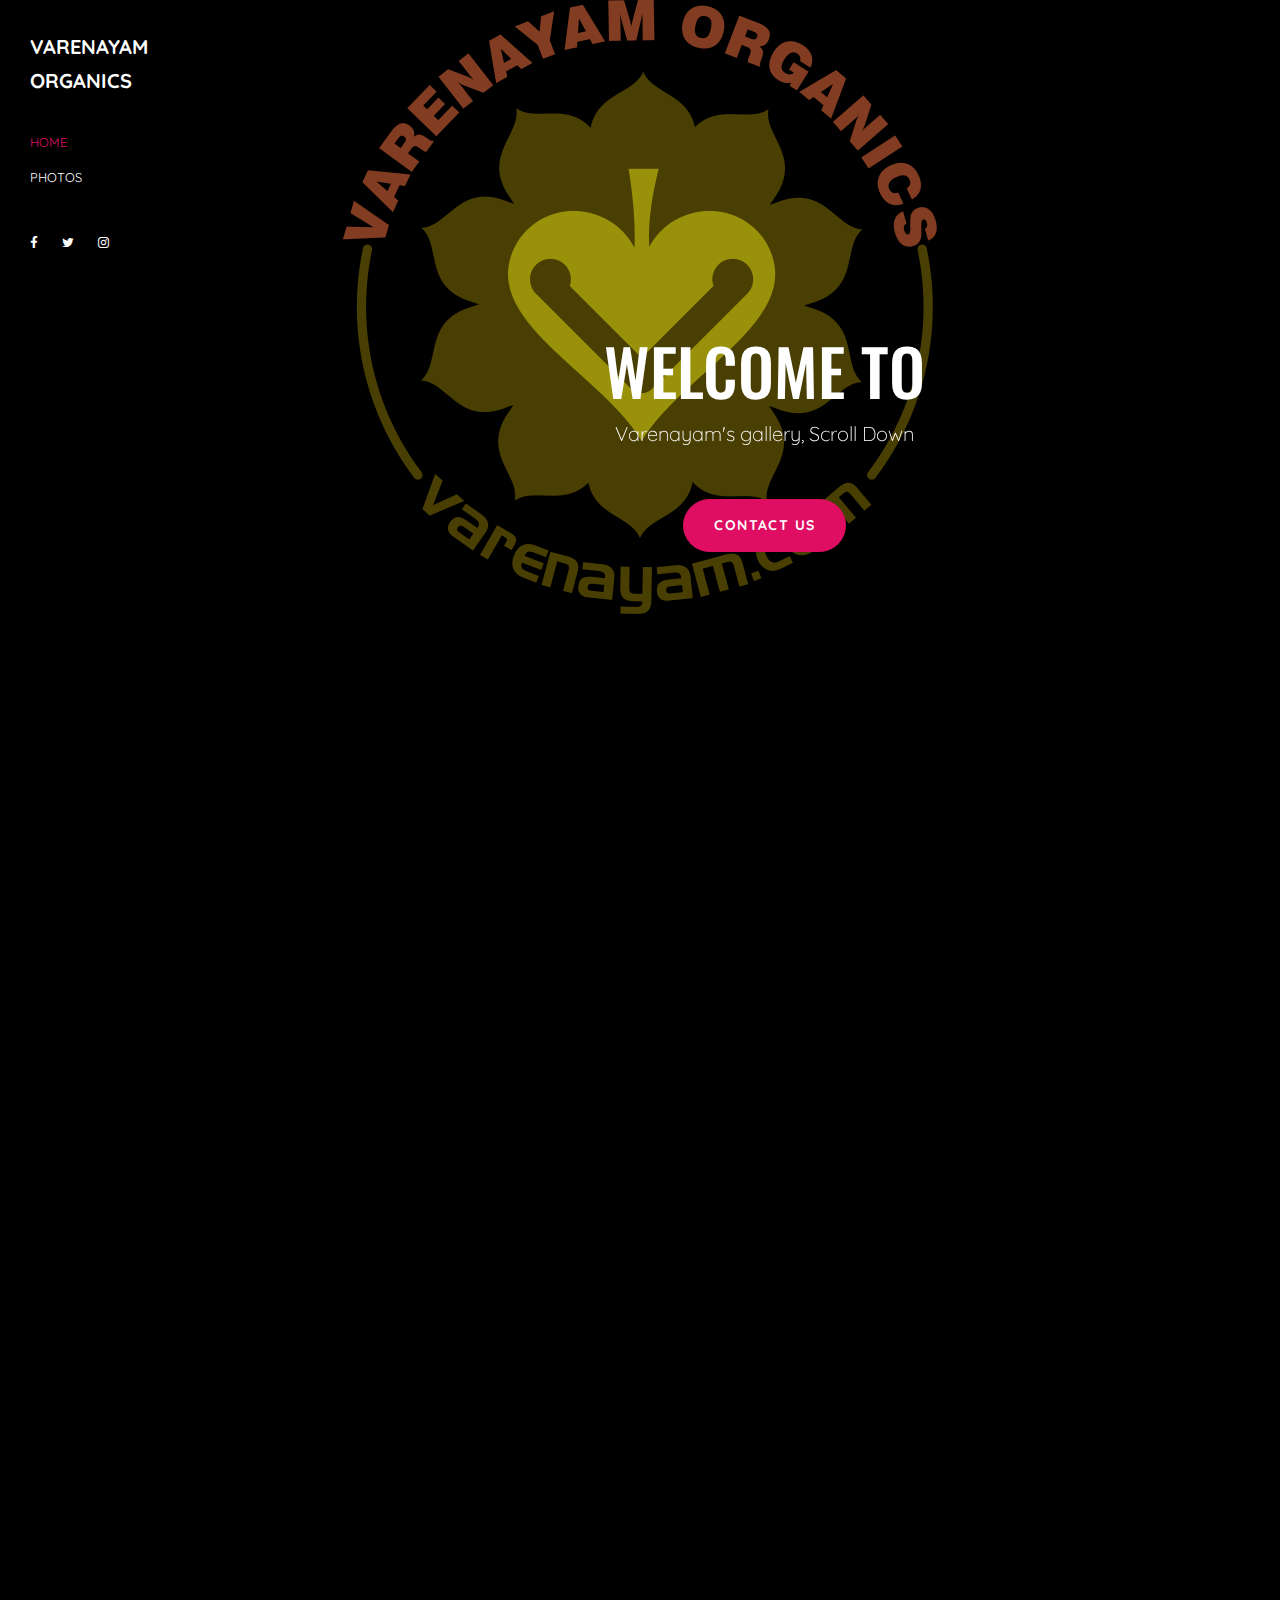
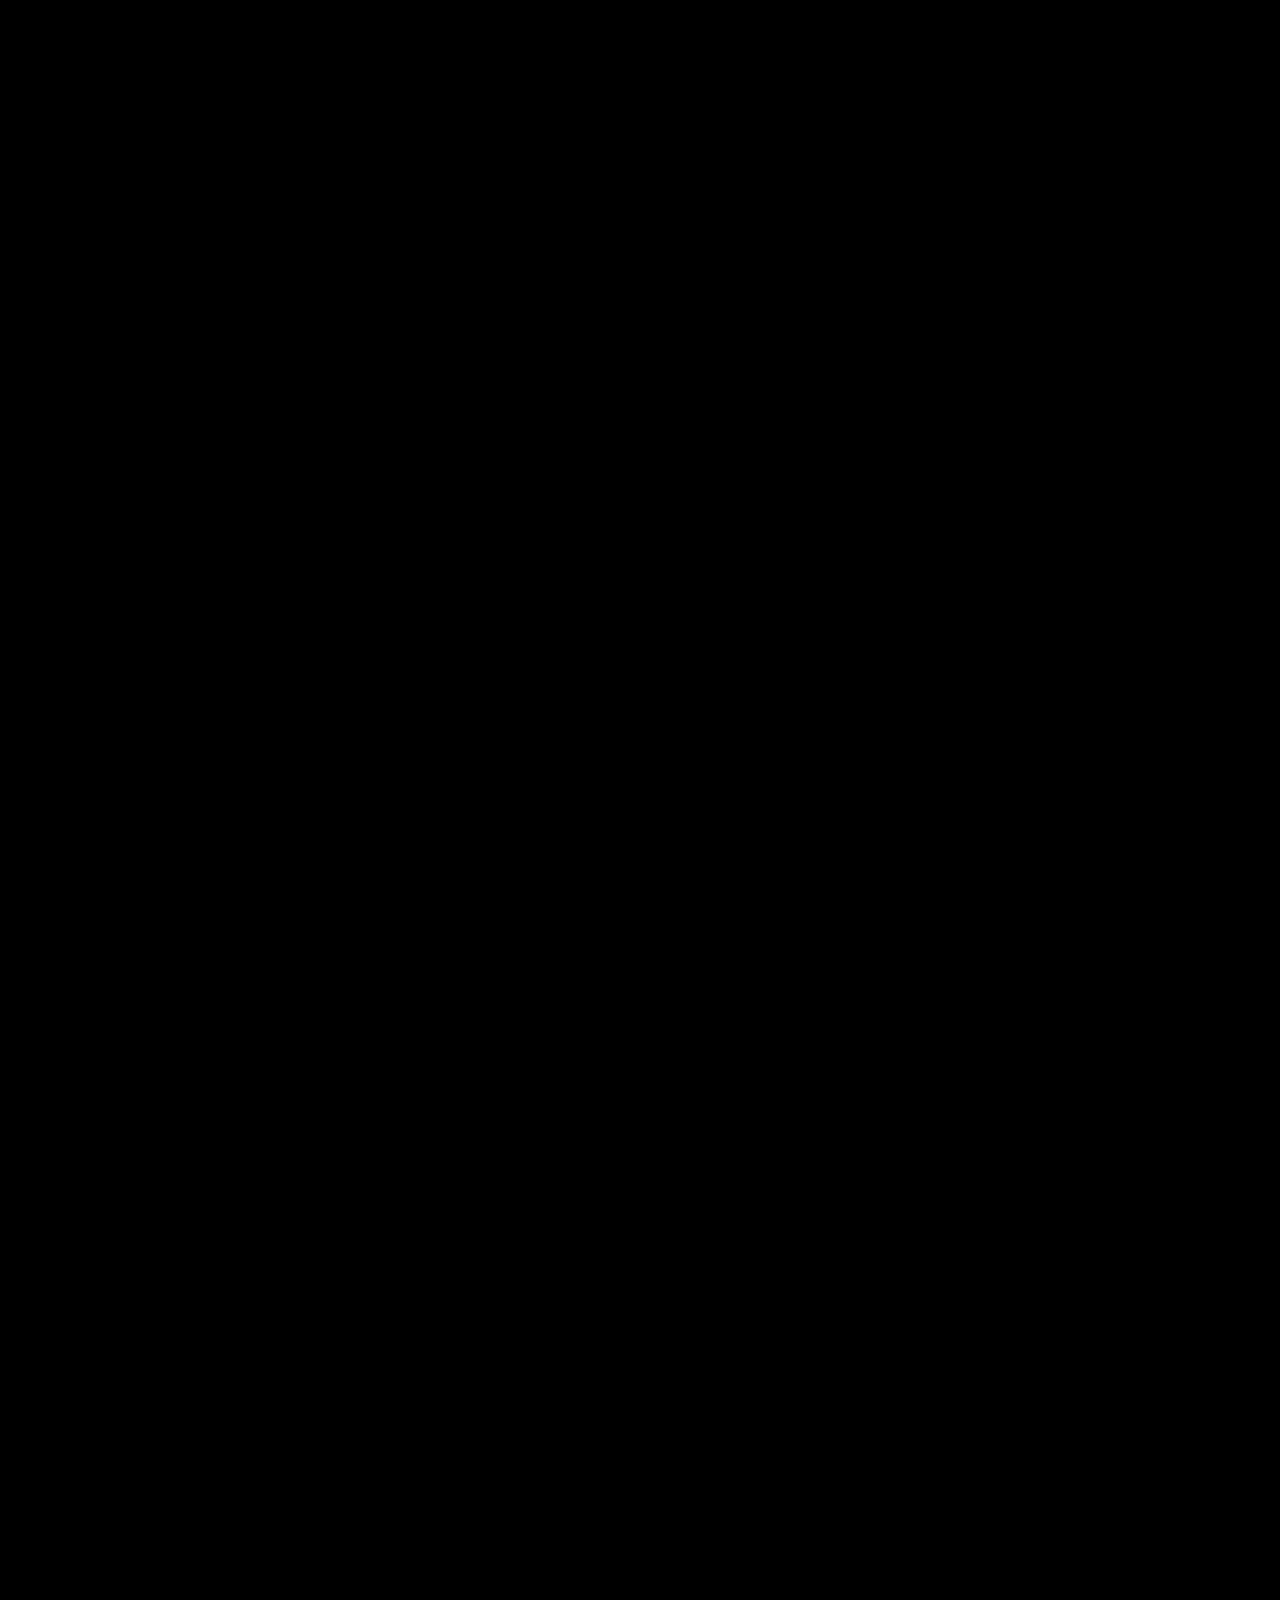
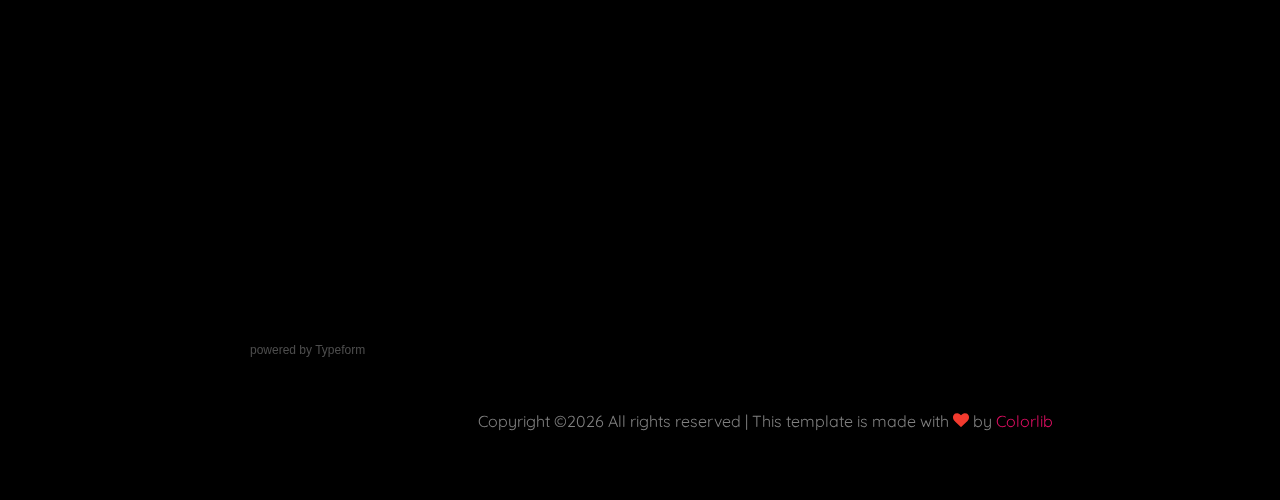
<file: elit/index.html>
<!DOCTYPE html>
<html lang="en">
  <head>
    <title>Varenayam gallery</title>
    <meta charset="utf-8">
    <meta name="viewport" content="width=device-width, initial-scale=1, shrink-to-fit=no">
  
    <link href="https://fonts.googleapis.com/css?family=Quicksand:300,400,500,700,900|Oswald:400,700" rel="stylesheet">
    
    <link rel="stylesheet" href="fonts/icomoon/style.css">

    <link rel="stylesheet" href="css/bootstrap.min.css">
    <link rel="stylesheet" href="css/magnific-popup.css">
    <link rel="stylesheet" href="css/jquery-ui.css">
    <link rel="stylesheet" href="css/owl.carousel.min.css">
    <link rel="stylesheet" href="css/owl.theme.default.min.css">

    <link rel="stylesheet" href="css/bootstrap-datepicker.css">

    <link rel="stylesheet" href="fonts/flaticon/font/flaticon.css">

    <link rel="stylesheet" href="css/aos.css">
    <link rel="stylesheet" href="css/fancybox.min.css">

    <link rel="stylesheet" href="css/style.css">

  </head>
  <body data-spy="scroll" data-target=".site-navbar-target" data-offset="200">
  

  <div class="site-wrap">

  <div class="site-mobile-menu site-navbar-target">
    <div class="site-mobile-menu-header">
      <div class="site-mobile-menu-close mt-3">
        <span class="icon-close2 js-menu-toggle"></span>
      </div>
    </div>
    <div class="site-mobile-menu-body"></div>
  </div>

  <header class="header-bar d-flex d-lg-block align-items-center site-navbar-target" data-aos="fade-right">
    <div class="site-logo">
      <a href="https://varenayam.com">Varenayam Organics</a>
    </div>
    
    <div class="d-inline-block d-lg-none ml-md-0 ml-auto py-3" style="position: relative; top: 3px;"><a href="#" class="site-menu-toggle js-menu-toggle text-white"><span class="icon-menu h3"></span></a></div>

    <div class="main-menu">
      <ul class="js-clone-nav">
        <li><a href="#section-home" class="nav-link">Home</a></li>
        <li><a href="#section-photos" class="nav-link">Photos</a></li>
      </ul>
      <ul class="social js-clone-nav">
        <li><a href="#"><span class="icon-facebook"></span></a></li>
        <li><a href="#"><span class="icon-twitter"></span></a></li>
        <li><a href="#"><span class="icon-instagram"></span></a></li>
      </ul>
    </div>
  </header> 

  <main class="main-content">

    <section class="site-section-hero bg-image" style="background-image: url('../images/logo.png'); background-size: auto;"  data-stellar-background-ratio="0.5" id="section-home">
        <div class="row justify-content-center align-items-center">
          <div class="col-md-7 text-center">
            <h1 class="text-white heading text-uppercase" data-aos="fade-up">Welcome To</h1>
            <p class="lead text-white mb-5" data-aos="fade-up" data-aos-delay="100">Varenayam's gallery, Scroll Down</p>
            <p data-aos="fade-up" data-aos-delay="100"><a href="#section-contact" class="btn btn-primary btn-md smoothscroll">Contact Us</a></p>
          </div>
        </div>
      </section>

    <div class="container-fluid">
        
      


      <section class="row align-items-stretch photos" id="section-photos">
        <div class="col-12">
        <div class="row align-items-stretch">
        
        <div class="col-6 col-md-6 col-lg-4" data-aos="fade-up">
          <a href="images/attachments/0.jpg" class="d-block photo-item" data-fancybox="gallery">
            <img src="images/attachments/0.jpg" alt="Image" class="img-fluid">
            <div class="photo-text-more">
              <span class="icon icon-search"></span>
            </div>
          </a>
        </div>
        <div class="col-6 col-md-6 col-lg-4" data-aos="fade-up" data-aos-delay="100">
          <a href="images/attachments/1.jpg" class="d-block photo-item" data-fancybox="gallery">
            <img src="images/attachments/1.jpg" alt="Image" class="img-fluid">
            <div class="photo-text-more">
              <span class="icon icon-search"></span>
            </div>
          </a>
        </div>
        <div class="col-6 col-md-6 col-lg-4" data-aos="fade-up" data-aos-delay="200">
          <a href="images/attachments/2.jpg" class="d-block photo-item" data-fancybox="gallery">
            <img src="images/attachments/2.jpg" alt="Image" class="img-fluid">
            <div class="photo-text-more">
              <span class="icon icon-search"></span>
            </div>
          </a>
        </div>

        <div class="col-6 col-md-6 col-lg-4" data-aos="fade-up">
          <a href="images/attachments/3.jpg" class="d-block photo-item" data-fancybox="gallery">
            <img src="images/attachments/3.jpg" alt="Image" class="img-fluid">
            <div class="photo-text-more">
              <span class="icon icon-search"></span>
            </div>
          </a>
        </div>
        <div class="col-6 col-md-6 col-lg-4" data-aos="fade-up" data-aos-delay="100">
          <a href="images/attachments/21.jpg" class="d-block photo-item" data-fancybox="gallery">
            <img src="images/attachments/21.jpg" alt="Image" class="img-fluid">
            <div class="photo-text-more">
              <span class="icon icon-search"></span>
            </div>
          </a>
        </div>
        <div class="col-6 col-md-6 col-lg-4" data-aos="fade-up" data-aos-delay="200">
          <a href="images/attachments/22.jpg" class="d-block photo-item" data-fancybox="gallery">
            <img src="images/attachments/22.jpg" alt="Image" class="img-fluid">
            <div class="photo-text-more">
              <span class="icon icon-search"></span>
            </div>
          </a>
        </div>

        <div class="col-6 col-md-6 col-lg-4" data-aos="fade-up">
          <a href="images/attachments/23.jpg" class="d-block photo-item" data-fancybox="gallery">
            <img src="images/attachments/23.jpg" alt="Image" class="img-fluid">
            <div class="photo-text-more">
              <span class="icon icon-search"></span>
            </div>
          </a>
        </div>
        <div class="col-6 col-md-6 col-lg-4" data-aos="fade-up" data-aos-delay="100">
          <a href="images/attachments/24.jpg" class="d-block photo-item" data-fancybox="gallery">
            <img src="images/attachments/24.jpg" alt="Image" class="img-fluid">
            <div class="photo-text-more">
              <span class="icon icon-search"></span>
            </div>
          </a>
        </div>
        <div class="col-6 col-md-6 col-lg-4" data-aos="fade-up" data-aos-delay="200">
          <a href="images/attachments/25.jpg" class="d-block photo-item" data-fancybox="gallery">
            <img src="images/attachments/25.jpg" alt="Image" class="img-fluid">
            <div class="photo-text-more">
              <span class="icon icon-search"></span>
            </div>
          </a>
        </div>


        <div class="col-6 col-md-6 col-lg-4" data-aos="fade-up">
          <a href="images/attachments/26.jpg" class="d-block photo-item" data-fancybox="gallery">
            <img src="images/attachments/26.jpg" alt="Image" class="img-fluid">
            <div class="photo-text-more">
              <span class="icon icon-search"></span>
            </div>
          </a>
        </div>
        <div class="col-6 col-md-6 col-lg-4" data-aos="fade-up" data-aos-delay="100">
          <a href="images/attachments/27.jpg" class="d-block photo-item" data-fancybox="gallery">
            <img src="images/attachments/27.jpg" alt="Image" class="img-fluid">
            <div class="photo-text-more">
              <span class="icon icon-search"></span>
            </div>
          </a>
        </div>
        <div class="col-6 col-md-6 col-lg-4" data-aos="fade-up" data-aos-delay="200">
          <a href="images/attachments/28.jpg" class="d-block photo-item" data-fancybox="gallery">
            <img src="images/attachments/28.jpg" alt="Image" class="img-fluid">
            <div class="photo-text-more">
              <span class="icon icon-search"></span>
            </div>
          </a>
        </div>

        <div class="col-6 col-md-6 col-lg-4" data-aos="fade-up">
          <a href="images/attachments/29.jpg" class="d-block photo-item" data-fancybox="gallery">
            <img src="images/attachments/29.jpg" alt="Image" class="img-fluid">
            <div class="photo-text-more">
              <span class="icon icon-search"></span>
            </div>
          </a>
        </div>
        <div class="col-6 col-md-6 col-lg-4" data-aos="fade-up" data-aos-delay="100">
          <a href="images/attachments/29.jpg" class="d-block photo-item" data-fancybox="gallery">
            <img src="images/attachments/29.jpg" alt="Image" class="img-fluid">
            <div class="photo-text-more">
              <span class="icon icon-search"></span>
            </div>
          </a>
        </div>
        <div class="col-6 col-md-6 col-lg-4" data-aos="fade-up" data-aos-delay="200">
          <a href="images/attachments/30.jpg" class="d-block photo-item" data-fancybox="gallery">
            <img src="images/attachments/30.jpg" alt="Image" class="img-fluid">
            <div class="photo-text-more">
              <span class="icon icon-search"></span>
            </div>
          </a>
        </div>

        <div class="col-6 col-md-6 col-lg-4" data-aos="fade-up">
          <a href="images/attachments/31.jpg" class="d-block photo-item" data-fancybox="gallery">
            <img src="images/attachments/31.jpg" alt="Image" class="img-fluid">
            <div class="photo-text-more">
              <span class="icon icon-search"></span>
            </div>
          </a>
        </div>
        <div class="col-6 col-md-6 col-lg-4" data-aos="fade-up" data-aos-delay="100">
          <a href="images/attachments/32.jpg" class="d-block photo-item" data-fancybox="gallery">
            <img src="images/attachments/32.jpg" alt="Image" class="img-fluid">
            <div class="photo-text-more">
              <span class="icon icon-search"></span>
            </div>
          </a>
        </div>
        <div class="col-6 col-md-6 col-lg-4" data-aos="fade-up" data-aos-delay="200">
          <a href="images/attachments/1.jpg" class="d-block photo-item" data-fancybox="gallery">
            <img src="images/attachments/1.jpg" alt="Image" class="img-fluid">
            <div class="photo-text-more">
              <span class="icon icon-search"></span>
            </div>
          </a>
        </div>

        <div class="col-6 col-md-6 col-lg-4" data-aos="fade-up" data-aos-delay="100">
          <a href="images/attachments/2.jpg" class="d-block photo-item" data-fancybox="gallery">
            <img src="images/attachments/2.jpg" alt="Image" class="img-fluid">
            <div class="photo-text-more">
              <span class="icon icon-search"></span>
            </div>
          </a>
        </div>
        <div class="col-6 col-md-6 col-lg-4" data-aos="fade-up" data-aos-delay="100">
          <a href="images/attachments/3.jpg" class="d-block photo-item" data-fancybox="gallery">
            <img src="images/attachments/3.jpg" alt="Image" class="img-fluid">
            <div class="photo-text-more">
              <span class="icon icon-search"></span>
            </div>
          </a>
        </div>
        <div class="col-6 col-md-6 col-lg-4" data-aos="fade-up" data-aos-delay="200">
          <a href="images/attachments/23.jpg" class="d-block photo-item" data-fancybox="gallery">
            <img src="images/attachments/23.jpg" alt="Image" class="img-fluid">
            <div class="photo-text-more">
              <span class="icon icon-search"></span>
            </div>
          </a>
        </div>

        

      </div>
        
    </div>
      </section> <!-- #section-photos -->

      <div class="typeform-widget" data-url="https://form.typeform.com/to/zDzMlKjt" style="width: 100%; height: 500px;"></div> <script> (function() { var qs,js,q,s,d=document, gi=d.getElementById, ce=d.createElement, gt=d.getElementsByTagName, id="typef_orm", b="https://embed.typeform.com/"; if(!gi.call(d,id)) { js=ce.call(d,"script"); js.id=id; js.src=b+"embed.js"; q=gt.call(d,"script")[0]; q.parentNode.insertBefore(js,q) } })() </script> <div style="font-family: Sans-Serif;font-size: 12px;color: #999;opacity: 0.5; padding-top: 5px;"> powered by <a href="https://admin.typeform.com/signup?utm_campaign=zDzMlKjt&utm_source=typeform.com-01EK80FNZQR3JMPDFZAM09FJGR-free&utm_medium=typeform&utm_content=typeform-embedded-poweredbytypeform&utm_term=EN" style="color: #999" target="_blank">Typeform</a> </div>



      <div class="row justify-content-center">
        <div class="col-md-12 text-center py-5">
          <p>
            <!-- Link back to Colorlib can't be removed. Template is licensed under CC BY 3.0. -->
            Copyright &copy;<script>document.write(new Date().getFullYear());</script> All rights reserved | This template is made with <i class="icon-heart text-danger" aria-hidden="true"></i> by <a href="https://colorlib.com" target="_blank" >Colorlib</a>
            <!-- Link back to Colorlib can't be removed. Template is licensed under CC BY 3.0. -->
            </p>
        </div>
      </div>
    </div>
  </main>

</div> <!-- .site-wrap -->

  <script src="js/jquery-3.3.1.min.js"></script>
  <script src="js/jquery-migrate-3.0.1.min.js"></script>
  <script src="js/jquery.easing.1.3.js"></script>
  <script src="js/jquery-ui.js"></script>
  <script src="js/popper.min.js"></script>
  <script src="js/bootstrap.min.js"></script>
  <script src="js/owl.carousel.min.js"></script>
  <script src="js/jquery.stellar.min.js"></script>
  <script src="js/jquery.countdown.min.js"></script>
  <script src="js/jquery.magnific-popup.min.js"></script>
  <script src="js/bootstrap-datepicker.min.js"></script>
  <script src="js/aos.js"></script>
  

  <script src="js/jquery.fancybox.min.js"></script>

  <script src="js/main.js"></script>
    
  </body>
</html>
</file>
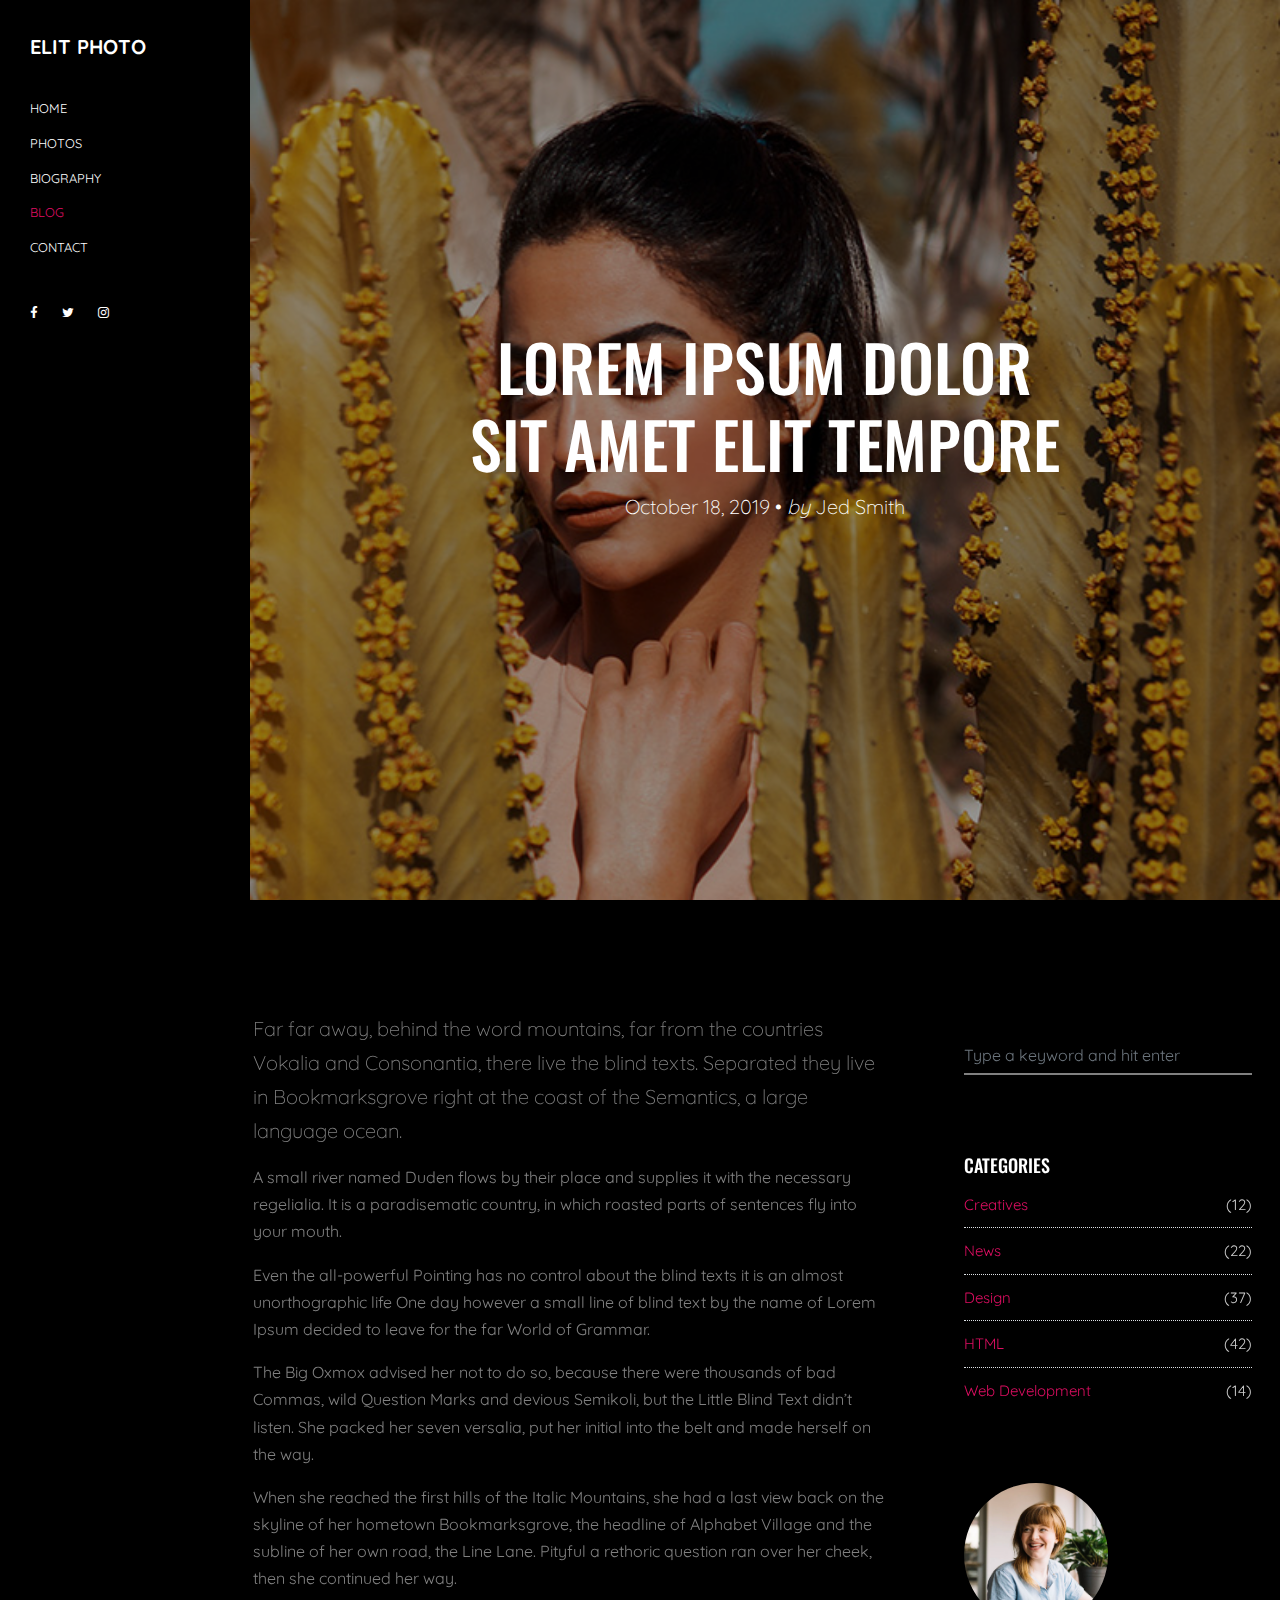
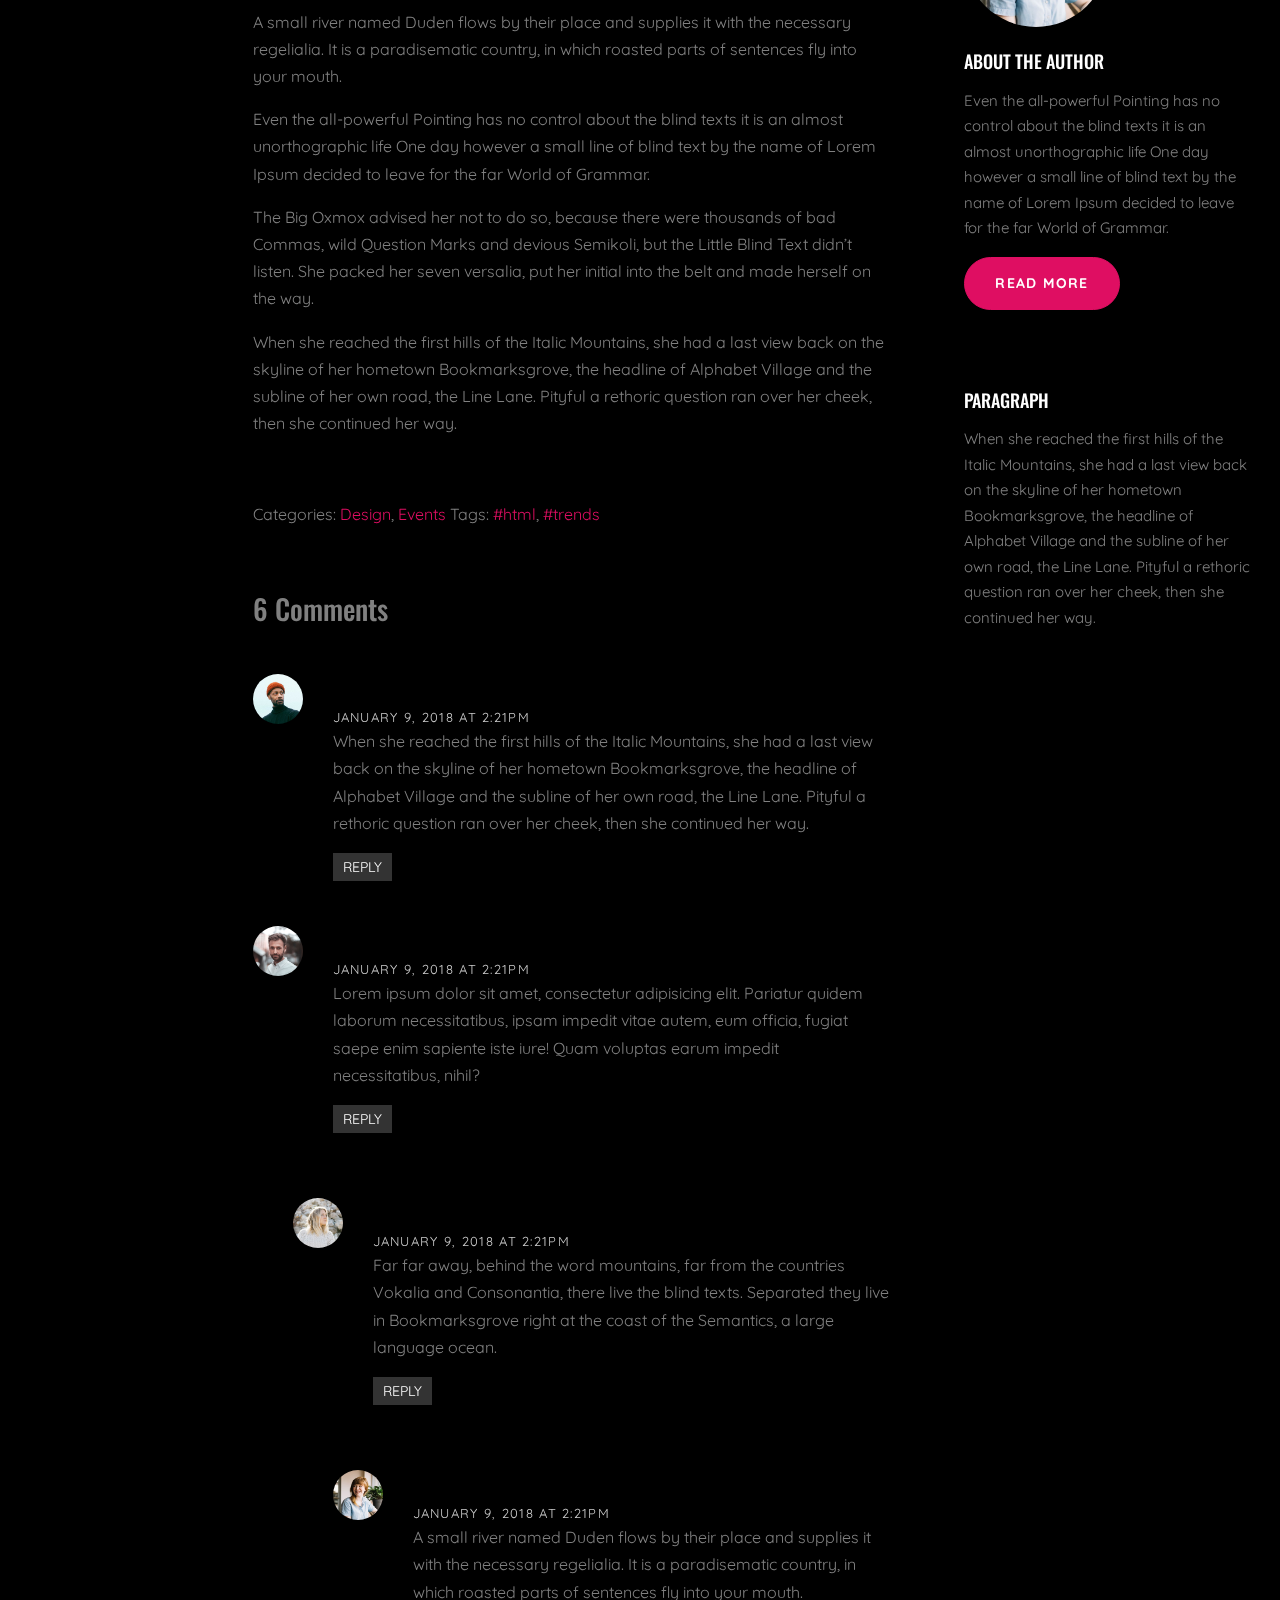
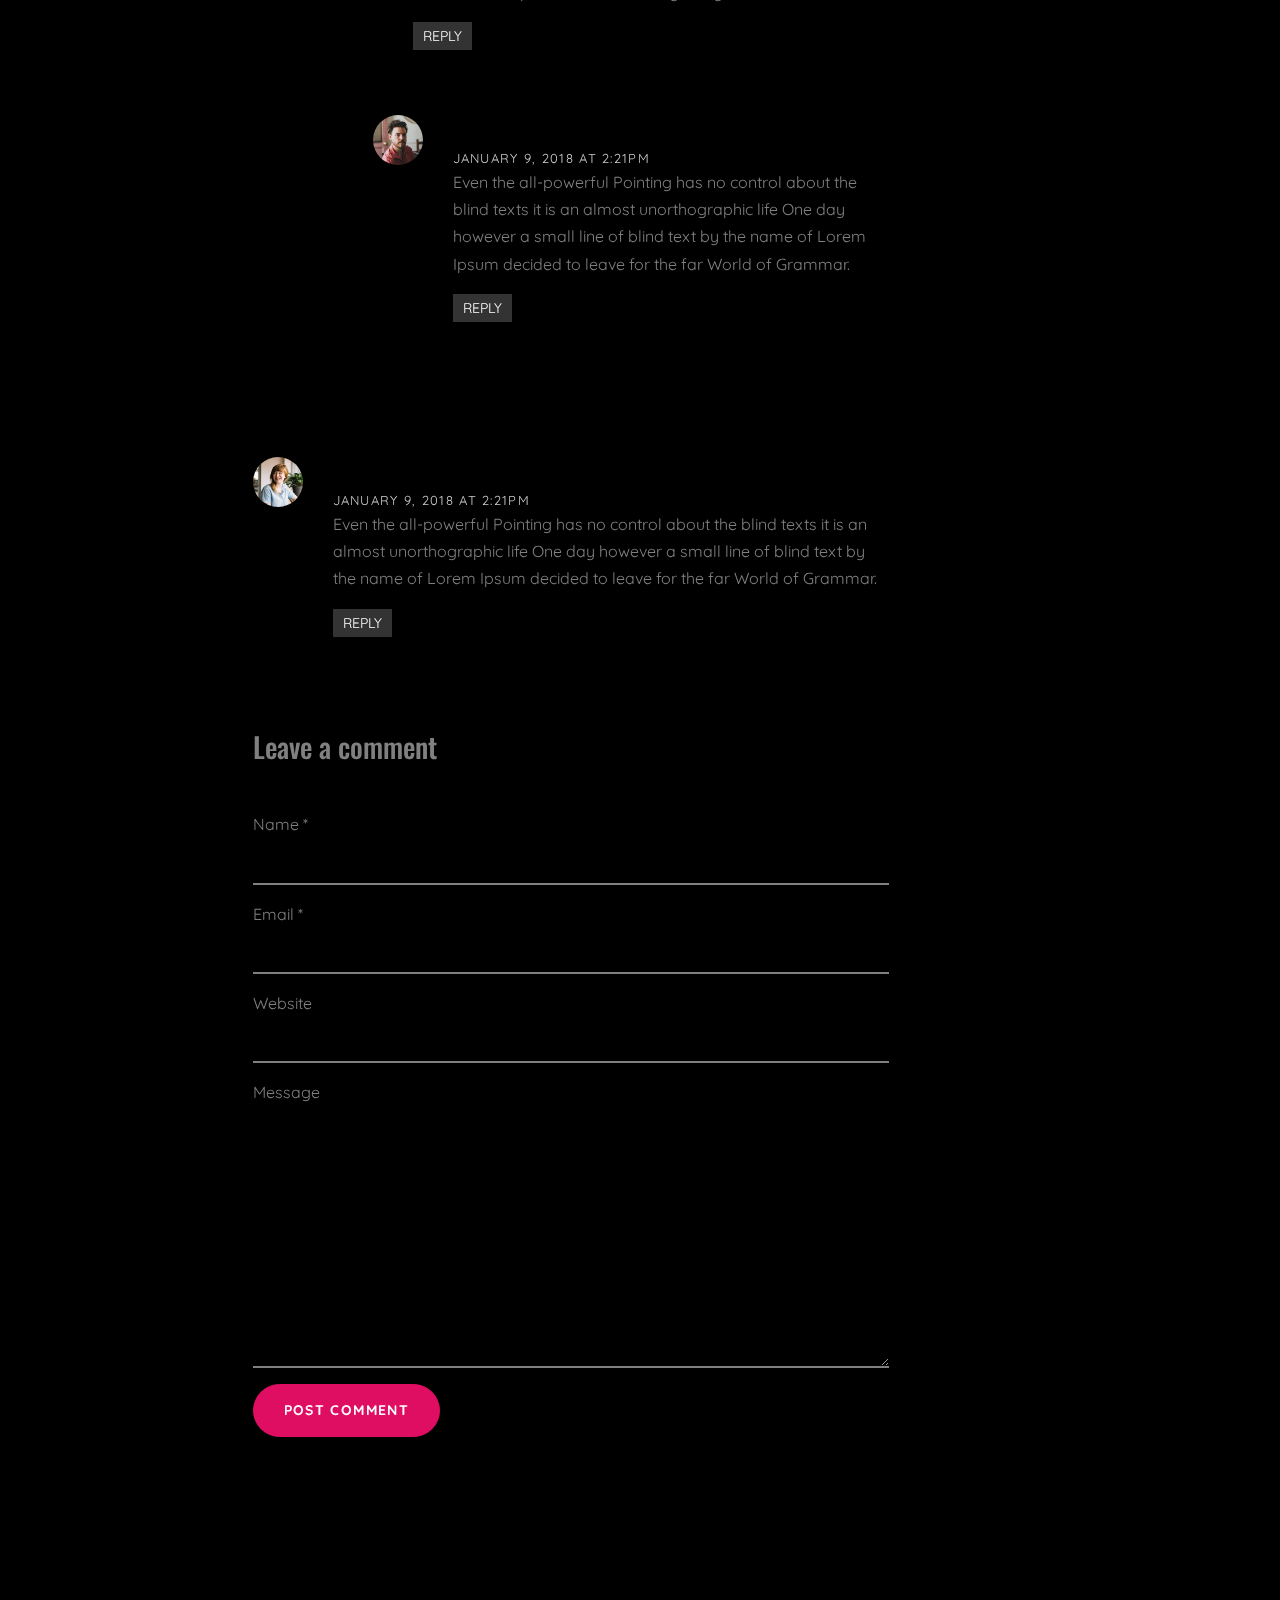
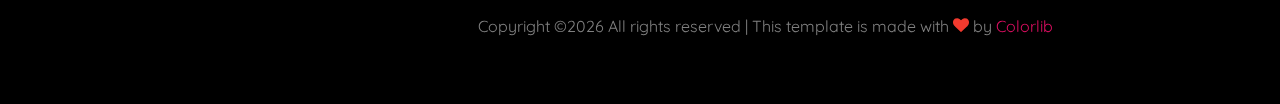
<file: elit/single.html>
<!DOCTYPE html>
<html lang="en">
  <head>
    <title>Elit Photography&mdash; Onepage Website Template by Colorlib</title>
    <meta charset="utf-8">
    <meta name="viewport" content="width=device-width, initial-scale=1, shrink-to-fit=no">
  
    <link href="https://fonts.googleapis.com/css?family=Quicksand:300,400,500,700,900|Oswald:400,700" rel="stylesheet">
    
    <link rel="stylesheet" href="fonts/icomoon/style.css">

    <link rel="stylesheet" href="css/bootstrap.min.css">
    <link rel="stylesheet" href="css/magnific-popup.css">
    <link rel="stylesheet" href="css/jquery-ui.css">
    <link rel="stylesheet" href="css/owl.carousel.min.css">
    <link rel="stylesheet" href="css/owl.theme.default.min.css">

    <link rel="stylesheet" href="css/bootstrap-datepicker.css">

    <link rel="stylesheet" href="fonts/flaticon/font/flaticon.css">

    <link rel="stylesheet" href="css/aos.css">
    <link rel="stylesheet" href="css/fancybox.min.css">

    <link rel="stylesheet" href="css/style.css">

  </head>
  <body data-spy="scroll" data-target=".site-navbar-target" data-offset="200">
  

  <div class="site-wrap">

  <div class="site-mobile-menu site-navbar-target">
    <div class="site-mobile-menu-header">
      <div class="site-mobile-menu-close mt-3">
        <span class="icon-close2 js-menu-toggle"></span>
      </div>
    </div>
    <div class="site-mobile-menu-body"></div>
  </div>

  <header class="header-bar d-flex d-lg-block align-items-center site-navbar-target" data-aos="fade-right">
    <div class="site-logo">
      <a href="index.html">Elit Photo</a>
    </div>
    
    <div class="d-inline-block d-lg-none ml-md-0 ml-auto py-3" style="position: relative; top: 3px;"><a href="#" class="site-menu-toggle js-menu-toggle text-white"><span class="icon-menu h3"></span></a></div>

    <div class="main-menu">
      <ul class="js-clone-nav">
        <li><a href="index.html#section-home" class="nav-link">Home</a></li>
        <li><a href="index.html#section-photos" class="nav-link">Photos</a></li>
        <li><a href="index.html#section-bio" class="nav-link">Biography</a></li>
        <li class="active"><a href="index.html#section-blog" class="nav-link">Blog</a></li>
        <li><a href="index.html#section-contact" class="nav-link">Contact</a></li>
      </ul>
      <ul class="social js-clone-nav">
        <li><a href="#"><span class="icon-facebook"></span></a></li>
        <li><a href="#"><span class="icon-twitter"></span></a></li>
        <li><a href="#"><span class="icon-instagram"></span></a></li>
      </ul>
    </div>
  </header> 
  <main class="main-content">
    
    <section class="site-section-hero bg-image" style="background-image: url('images/img_9.jpg');"  data-stellar-background-ratio="0.5" id="section-home">
        <div class="row justify-content-center align-items-center">
          <div class="col-md-7 text-center">
            <h1 class="text-white heading text-uppercase" data-aos="fade-up">Lorem ipsum dolor sit amet elit tempore</h1>
            <p class="lead text-white mb-5" data-aos="fade-up" data-aos-delay="100">
              October 18, 2019 &bullet; <em>by</em> Jed Smith
            </p>
          </div>
        </div>
      </section>


    
    <div class="container-fluid">
        
      


      <div class="site-section">
      <div class="container">
        <div class="row">
          <div class="col-md-8 blog-content pr-lg-5">
            <p class="lead">Far far away, behind the word mountains, far from the countries Vokalia and Consonantia, there live the blind texts. Separated they live in Bookmarksgrove right at the coast of the Semantics, a large language ocean.</p>
            <p>A small river named Duden flows by their place and supplies it with the necessary regelialia. It is a paradisematic country, in which roasted parts of sentences fly into your mouth.</p>

            <blockquote><p>Even the all-powerful Pointing has no control about the blind texts it is an almost unorthographic life One day however a small line of blind text by the name of Lorem Ipsum decided to leave for the far World of Grammar.</p></blockquote>

            <p>The Big Oxmox advised her not to do so, because there were thousands of bad Commas, wild Question Marks and devious Semikoli, but the Little Blind Text didn’t listen. She packed her seven versalia, put her initial into the belt and made herself on the way.</p>

            <p>When she reached the first hills of the Italic Mountains, she had a last view back on the skyline of her hometown Bookmarksgrove, the headline of Alphabet Village and the subline of her own road, the Line Lane. Pityful a rethoric question ran over her cheek, then she continued her way.</p>

            <p>A small river named Duden flows by their place and supplies it with the necessary regelialia. It is a paradisematic country, in which roasted parts of sentences fly into your mouth.</p>

            <blockquote><p>Even the all-powerful Pointing has no control about the blind texts it is an almost unorthographic life One day however a small line of blind text by the name of Lorem Ipsum decided to leave for the far World of Grammar.</p></blockquote>

            <p>The Big Oxmox advised her not to do so, because there were thousands of bad Commas, wild Question Marks and devious Semikoli, but the Little Blind Text didn’t listen. She packed her seven versalia, put her initial into the belt and made herself on the way.</p>
            
            <p>When she reached the first hills of the Italic Mountains, she had a last view back on the skyline of her hometown Bookmarksgrove, the headline of Alphabet Village and the subline of her own road, the Line Lane. Pityful a rethoric question ran over her cheek, then she continued her way.</p>


            <div class="pt-5">
              <p>Categories:  <a href="#">Design</a>, <a href="#">Events</a>  Tags: <a href="#">#html</a>, <a href="#">#trends</a></p>
            </div>


            <div class="pt-5">
              <h3 class="mb-5">6 Comments</h3>
              <ul class="comment-list">
                <li class="comment">
                  <div class="vcard bio">
                    <img src="images/person_2.jpg" alt="Image">
                  </div>
                  <div class="comment-body">
                    <h3>Jacob Smith</h3>
                    <div class="meta">January 9, 2018 at 2:21pm</div>
                    <p>When she reached the first hills of the Italic Mountains, she had a last view back on the skyline of her hometown Bookmarksgrove, the headline of Alphabet Village and the subline of her own road, the Line Lane. Pityful a rethoric question ran over her cheek, then she continued her way.</p>
                    <p><a href="#" class="reply">Reply</a></p>
                  </div>
                </li>

                <li class="comment">
                  <div class="vcard bio">
                    <img src="images/person_3.jpg" alt="Image">
                  </div>
                  <div class="comment-body">
                    <h3>Chris Meyer</h3>
                    <div class="meta">January 9, 2018 at 2:21pm</div>
                    <p>Lorem ipsum dolor sit amet, consectetur adipisicing elit. Pariatur quidem laborum necessitatibus, ipsam impedit vitae autem, eum officia, fugiat saepe enim sapiente iste iure! Quam voluptas earum impedit necessitatibus, nihil?</p>
                    <p><a href="#" class="reply">Reply</a></p>
                  </div>

                  <ul class="children">
                    <li class="comment">
                      <div class="vcard bio">
                        <img src="images/person_5.jpg" alt="Image">
                      </div>
                      <div class="comment-body">
                        <h3>Chintan Patel</h3>
                        <div class="meta">January 9, 2018 at 2:21pm</div>
                        <p>Far far away, behind the word mountains, far from the countries Vokalia and Consonantia, there live the blind texts. Separated they live in Bookmarksgrove right at the coast of the Semantics, a large language ocean.</p>
                        <p><a href="#" class="reply">Reply</a></p>
                      </div>


                      <ul class="children">
                        <li class="comment">
                          <div class="vcard bio">
                            <img src="images/person_1.jpg" alt="Image">
                          </div>
                          <div class="comment-body">
                            <h3>Jean Doe</h3>
                            <div class="meta">January 9, 2018 at 2:21pm</div>
                            <p>A small river named Duden flows by their place and supplies it with the necessary regelialia. It is a paradisematic country, in which roasted parts of sentences fly into your mouth.</p>
                            <p><a href="#" class="reply">Reply</a></p>
                          </div>

                            <ul class="children">
                              <li class="comment">
                                <div class="vcard bio">
                                  <img src="images/person_4.jpg" alt="Image">
                                </div>
                                <div class="comment-body">
                                  <h3>Ben Afflick</h3>
                                  <div class="meta">January 9, 2018 at 2:21pm</div>
                                  <p>Even the all-powerful Pointing has no control about the blind texts it is an almost unorthographic life One day however a small line of blind text by the name of Lorem Ipsum decided to leave for the far World of Grammar.</p>
                                  <p><a href="#" class="reply">Reply</a></p>
                                </div>
                              </li>
                            </ul>
                        </li>
                      </ul>
                    </li>
                  </ul>
                </li>

                <li class="comment">
                  <div class="vcard bio">
                    <img src="images/person_1.jpg" alt="Image">
                  </div>
                  <div class="comment-body">
                    <h3>Jean Doe</h3>
                    <div class="meta">January 9, 2018 at 2:21pm</div>
                    <p>Even the all-powerful Pointing has no control about the blind texts it is an almost unorthographic life One day however a small line of blind text by the name of Lorem Ipsum decided to leave for the far World of Grammar.</p>
                    <p><a href="#" class="reply">Reply</a></p>
                  </div>
                </li>
              </ul>
              <!-- END comment-list -->
              
              <div class="comment-form-wrap pt-5">
                <h3 class="mb-5">Leave a comment</h3>
                <form action="#" class="">
                  <div class="form-group">
                    <label for="name">Name *</label>
                    <input type="text" class="form-control" id="name">
                  </div>
                  <div class="form-group">
                    <label for="email">Email *</label>
                    <input type="email" class="form-control" id="email">
                  </div>
                  <div class="form-group">
                    <label for="website">Website</label>
                    <input type="url" class="form-control" id="website">
                  </div>

                  <div class="form-group">
                    <label for="message">Message</label>
                    <textarea name="" id="message" cols="30" rows="10" class="form-control"></textarea>
                  </div>
                  <div class="form-group">
                    <input type="submit" value="Post Comment" class="btn btn-primary btn-md text-white">
                  </div>

                </form>
              </div>
            </div>

          </div>
          <div class="col-md-4 sidebar">
            <div class="sidebar-box">
              <form action="#" class="search-form">
                <div class="form-group">
                  <span class="icon fa fa-search"></span>
                  <input type="text" class="form-control" placeholder="Type a keyword and hit enter">
                </div>
              </form>
            </div>
            <div class="sidebar-box">
              <div class="categories">
                <h3>Categories</h3>
                <li><a href="#">Creatives <span>(12)</span></a></li>
                <li><a href="#">News <span>(22)</span></a></li>
                <li><a href="#">Design <span>(37)</span></a></li>
                <li><a href="#">HTML <span>(42)</span></a></li>
                <li><a href="#">Web Development <span>(14)</span></a></li>
              </div>
            </div>
            <div class="sidebar-box">
              <img src="images/person_1.jpg" alt="Image" class="img-fluid mb-4 w-50 rounded-circle">
              <h3 class="text-white">About The Author</h3>
              <p>Even the all-powerful Pointing has no control about the blind texts it is an almost unorthographic life One day however a small line of blind text by the name of Lorem Ipsum decided to leave for the far World of Grammar.</p>
              <p><a href="#" class="btn btn-primary btn-md text-white">Read More</a></p>
            </div>

            <div class="sidebar-box">
              <h3 class="text-white">Paragraph</h3>
              <p>When she reached the first hills of the Italic Mountains, she had a last view back on the skyline of her hometown Bookmarksgrove, the headline of Alphabet Village and the subline of her own road, the Line Lane. Pityful a rethoric question ran over her cheek, then she continued her way.</p>
            </div>
          </div>
        </div>
      </div>
    </div>
    

      <div class="row justify-content-center">
        <div class="col-md-12 text-center py-5">
          <p>
            <!-- Link back to Colorlib can't be removed. Template is licensed under CC BY 3.0. -->
            Copyright &copy;<script>document.write(new Date().getFullYear());</script> All rights reserved | This template is made with <i class="icon-heart text-danger" aria-hidden="true"></i> by <a href="https://colorlib.com" target="_blank" >Colorlib</a>
            <!-- Link back to Colorlib can't be removed. Template is licensed under CC BY 3.0. -->
            </p>
        </div>
      </div>
    </div>
  </main>

</div> <!-- .site-wrap -->

  <script src="js/jquery-3.3.1.min.js"></script>
  <script src="js/jquery-migrate-3.0.1.min.js"></script>
  <script src="js/jquery.easing.1.3.js"></script>
  <script src="js/jquery-ui.js"></script>
  <script src="js/popper.min.js"></script>
  <script src="js/bootstrap.min.js"></script>
  <script src="js/owl.carousel.min.js"></script>
  <script src="js/jquery.stellar.min.js"></script>
  <script src="js/jquery.countdown.min.js"></script>
  <script src="js/jquery.magnific-popup.min.js"></script>
  <script src="js/bootstrap-datepicker.min.js"></script>
  <script src="js/aos.js"></script>
  

  <script src="js/jquery.fancybox.min.js"></script>

  <script src="js/main.js"></script>
    
  </body>
</html>
</file>
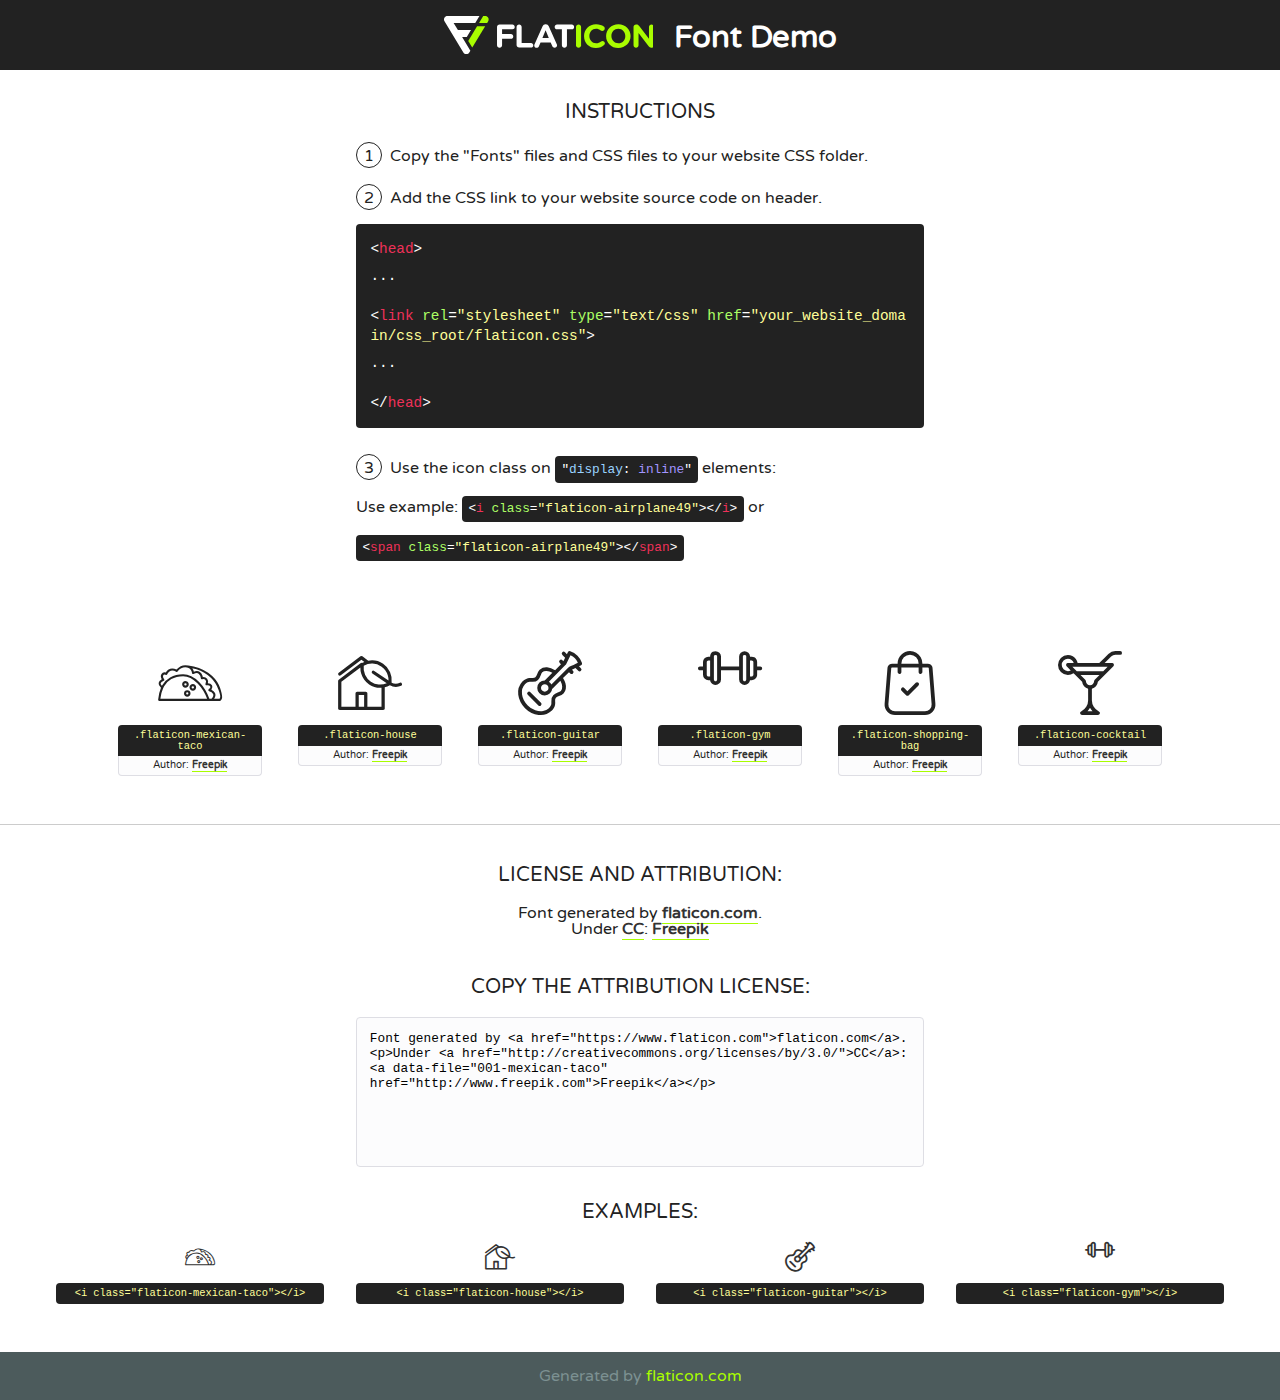
<file: elit/fonts/flaticon/font/flaticon.html>
<!DOCTYPE html>
<!--
  Flaticon icon font: Flaticon
  Creation date: 11/02/2019 11:47
-->
<html>
<!DOCTYPE html>
<html>

<head>
    <title>Flaticon WebFont</title>
    <link href="http://fonts.googleapis.com/css?family=Varela+Round" rel="stylesheet" type="text/css" />
    <link rel="stylesheet" type="text/css" href="flaticon.css">
    <meta charset="UTF-8">
    <style>
    html, body, div, span, applet, object, iframe,
    h1, h2, h3, h4, h5, h6, p, blockquote, pre,
    a, abbr, acronym, address, big, cite, code,
    del, dfn, em, img, ins, kbd, q, s, samp,
    small, strike, strong, sub, sup, tt, var,
    b, u, i, center,
    dl, dt, dd, ol, ul, li,
    fieldset, form, label, legend,
    table, caption, tbody, tfoot, thead, tr, th, td,
    article, aside, canvas, details, embed, 
    figure, figcaption, footer, header, hgroup, 
    menu, nav, output, ruby, section, summary,
    time, mark, audio, video {
        margin: 0;
        padding: 0;
        border: 0;
        font-size: 100%;
        font: inherit;
        vertical-align: baseline;
    }
    /* HTML5 display-role reset for older browsers */
    article, aside, details, figcaption, figure, 
    footer, header, hgroup, menu, nav, section {
        display: block;
    }
    body {
        line-height: 1;
    }
    ol, ul {
        list-style: none;
    }
    blockquote, q {
        quotes: none;
    }
    blockquote:before, blockquote:after,
    q:before, q:after {
        content: '';
        content: none;
    }
    table {
        border-collapse: collapse;
        border-spacing: 0;
    }
    body {
        font-family: 'Varela Round', Helvetica, Arial, sans-serif;
        font-size: 16px;
        color: #222;
    }
    a {
        color: #333;
        border-bottom: 1px solid #a9fd00;
        font-weight: bold;
        text-decoration: none;
    }
    * {
        -moz-box-sizing: border-box;
        -webkit-box-sizing: border-box;
        box-sizing: border-box;
        margin: 0;
        padding: 0;
    }
    [class^="flaticon-"]:before, [class*=" flaticon-"]:before, [class^="flaticon-"]:after, [class*=" flaticon-"]:after {
        font-family: Flaticon;
        font-size: 30px;
        font-style: normal;
        margin-left: 20px;
        color: #333;
    }
    .wrapper {
        max-width: 600px;
        margin: auto;
        padding: 0 1em;
    }
    .title {
        font-size: 1.25em;
        text-align: center;
        margin-bottom: 1em;
        text-transform: uppercase;
    }
    header {
        text-align: center;
        background-color: #222;
        color: #fff;
        padding: 1em;
    }
    header .logo {
        width: 210px;
        height: 38px;
        display: inline-block;
        vertical-align: middle;
        margin-right: 1em;
        border: none;
    }
    header strong {
        font-size: 1.95em;
        font-weight: bold;
        vertical-align: middle;
        margin-top: 5px;
        display: inline-block;
    }
    .demo {
        margin: 2em auto;
        line-height: 1.25em;
    }
    .demo ul li {
        margin-bottom: 1em;
    }
    .demo ul li .num {
        color: #222;
        border-radius: 20px;
        display: inline-block;
        width: 26px;
        padding: 3px;
        height: 26px;
        text-align: center;
        margin-right: 0.5em;
        border: 1px solid #222;
    }
    .demo ul li code {
        background-color: #222;
        border-radius: 4px;
        padding: 0.25em 0.5em;
        display: inline-block;
        color: #fff;
        font-family: Consolas,Monaco,Lucida Console,Liberation Mono,DejaVu Sans Mono,Bitstream Vera Sans Mono,Courier New, monospace;
        font-weight: lighter;
        margin-top: 1em;
        font-size: 0.8em;
        word-break: break-all;
    }
    .demo ul li code.big {
        padding: 1em;
        font-size: 0.9em;
    }
    .demo ul li code .red {
        color: #EF3159;
    }
    .demo ul li code .green {
        color: #ACFF65;
    }
    .demo ul li code .yellow {
        color: #FFFF99;
    }
    .demo ul li code .blue {
        color: #99D3FF;
    }
    .demo ul li code .purple {
        color: #A295FF;
    }
    .demo ul li code .dots {
        margin-top: 0.5em;
        display: block;
    }
    #glyphs {
        border-bottom: 1px solid #ccc;
        padding: 2em 0;
        text-align: center;
    }
    .glyph {
        display: inline-block;
        width: 9em;
        margin: 1em;
        text-align: center;
        vertical-align: top;
        background: #FFF;
    }
    .glyph .glyph-icon {
        padding: 10px;
        display: block;
        font-family:"Flaticon";
        font-size: 64px;
        line-height: 1;
    }
    .glyph .glyph-icon:before {
        font-size: 64px;
        color: #222;
        margin-left: 0;
    }
    .class-name {
        font-size: 0.65em;
        background-color: #222;
        color: #fff;
        border-radius: 4px 4px 0 0;
        padding: 0.5em;
        color: #FFFF99;
        font-family: Consolas,Monaco,Lucida Console,Liberation Mono,DejaVu Sans Mono,Bitstream Vera Sans Mono,Courier New, monospace;
    }
    .author-name {
        font-size: 0.6em;
        background-color: #fcfcfd;
        border: 1px solid #DEDEE4;
        border-top: 0;
        border-radius: 0 0 4px 4px;
        padding: 0.5em;
    }
    .class-name:last-child {
        font-size: 10px;
        color:#888;
    }
    .class-name:last-child a {
        font-size: 10px;
        color:#555;
    }
    .class-name:last-child a:hover {
        color:#a9fd00;
    }
    .glyph > input {
        display: block;
        width: 100px;
        margin: 5px auto;
        text-align: center;
        font-size: 12px;
        cursor: text;
    }
    .glyph > input.icon-input {
        font-family:"Flaticon";
        font-size: 16px;
        margin-bottom: 10px;
    }
    .attribution .title {
        margin-top: 2em;
    }
    .attribution textarea {
        background-color: #fcfcfd;
        padding: 1em;
        border: none;
        box-shadow: none;
        border: 1px solid #DEDEE4;
        border-radius: 4px;
        resize: none;
        width: 100%;
        height: 150px;
        font-size: 0.8em;
        font-family: Consolas,Monaco,Lucida Console,Liberation Mono,DejaVu Sans Mono,Bitstream Vera Sans Mono,Courier New, monospace;
        -webkit-appearance: none;
    }
    .iconsuse {
        margin: 2em auto;
        text-align: center;
        max-width: 1200px;
    }
    .iconsuse:after {
        content: '';
        display: table;
        clear: both;
    }
    .iconsuse .image {
        float: left;
        width: 25%;
        padding: 0 1em;
    }
    .iconsuse .image p {
        margin-bottom: 1em;
    }
    .iconsuse .image span {
        display: block;
        font-size: 0.65em;
        background-color: #222;
        color: #fff;
        border-radius: 4px;
        padding: 0.5em;
        color: #FFFF99;
        margin-top: 1em;
        font-family: Consolas,Monaco,Lucida Console,Liberation Mono,DejaVu Sans Mono,Bitstream Vera Sans Mono,Courier New, monospace;
    }
    #footer {
        text-align: center;
        background-color: #4C5B5C;
        color: #7c9192;
        padding: 1em;
    }
    #footer a {
        border: none;
        color: #a9fd00;
        font-weight: normal;
    }
    @media (max-width: 960px) {
        .iconsuse .image {
            width: 50%;
        }
    }
    @media (max-width: 560px) {
        .iconsuse .image {
            width: 100%;
        }
    }
    </style>
</head>

<body class="characters-off">

    <header>
        <a href="https://www.flaticon.com" target="_blank" class="logo">
            <svg version="1.1" xmlns="http://www.w3.org/2000/svg" xmlns:xlink="http://www.w3.org/1999/xlink" xmlns:a="http://ns.adobe.com/AdobeSVGViewerExtensions/3.0/" viewBox="0 0 560.875 102.036" enable-background="new 0 0 560.875 102.036" xml:space="preserve">
                <defs>
                </defs>
                <g>
                    <g class="letters">
                        <path fill="#ffffff" d="M141.596,29.675c0-3.777,2.985-6.767,6.764-6.767h34.438c3.426,0,6.15,2.728,6.15,6.15
                        c0,3.43-2.724,6.149-6.15,6.149h-27.674v13.091h23.719c3.429,0,6.151,2.724,6.151,6.15c0,3.43-2.723,6.149-6.151,6.149h-23.719
                        v17.574c0,3.773-2.986,6.761-6.764,6.761c-3.779,0-6.764-2.989-6.764-6.761V29.675z"></path>
                        <path fill="#ffffff" d="M193.844,29.149c0-3.781,2.985-6.767,6.764-6.767c3.776,0,6.763,2.985,6.763,6.767v42.957h25.039
                        c3.426,0,6.149,2.726,6.149,6.153c0,3.425-2.723,6.15-6.149,6.15h-31.802c-3.779,0-6.764-2.986-6.764-6.768V29.149z"></path>
                        <path fill="#ffffff" d="M241.891,75.71l21.438-48.407c1.492-3.341,4.215-5.357,7.906-5.357h0.792
                        c3.686,0,6.323,2.017,7.815,5.357l21.439,48.407c0.436,0.967,0.701,1.845,0.701,2.723c0,3.602-2.809,6.501-6.414,6.501
                        c-3.161,0-5.269-1.845-6.499-4.655l-4.132-9.661h-27.059l-4.301,10.102c-1.144,2.631-3.426,4.214-6.237,4.214
                        c-3.517,0-6.24-2.81-6.24-6.325C241.1,77.64,241.451,76.677,241.891,75.71z M279.932,58.666l-8.521-20.297l-8.526,20.297H279.932
                        z"></path>
                        <path fill="#ffffff" d="M314.864,35.387H301.86c-3.429,0-6.239-2.813-6.239-6.238c0-3.429,2.811-6.24,6.239-6.24h39.533
                        c3.426,0,6.237,2.811,6.237,6.24c0,3.425-2.811,6.238-6.237,6.238h-13.001v42.785c0,3.773-2.99,6.761-6.764,6.761
                        c-3.779,0-6.764-2.989-6.764-6.761V35.387z"></path>
                        <path fill="#A9FD00" d="M352.615,29.149c0-3.781,2.985-6.767,6.767-6.767c3.774,0,6.761,2.985,6.761,6.767v49.024
                        c0,3.773-2.987,6.761-6.761,6.761c-3.781,0-6.767-2.989-6.767-6.761V29.149z"></path>
                        <path fill="#A9FD00" d="M374.132,53.836v-0.179c0-17.481,13.178-31.801,32.065-31.801c9.22,0,15.459,2.458,20.557,6.238
                        c1.402,1.054,2.637,2.985,2.637,5.357c0,3.692-2.985,6.59-6.681,6.59c-1.845,0-3.071-0.702-4.044-1.319
                        c-3.776-2.813-7.729-4.393-12.562-4.393c-10.364,0-17.831,8.611-17.831,19.154v0.173c0,10.542,7.291,19.329,17.831,19.329
                        c5.715,0,9.492-1.756,13.359-4.834c1.049-0.874,2.458-1.491,4.039-1.491c3.429,0,6.325,2.813,6.325,6.236
                        c0,2.106-1.056,3.78-2.282,4.834c-5.539,4.834-12.036,7.733-21.878,7.733C387.572,85.464,374.132,71.493,374.132,53.836z"></path>
                        <path fill="#A9FD00" d="M433.009,53.836v-0.179c0-17.481,13.79-31.801,32.766-31.801c18.981,0,32.592,14.143,32.592,31.628v0.173
                        c0,17.483-13.785,31.807-32.769,31.807C446.625,85.464,433.009,71.32,433.009,53.836z M484.224,53.836v-0.179
                        c0-10.539-7.725-19.326-18.626-19.326c-10.893,0-18.449,8.611-18.449,19.154v0.173c0,10.542,7.73,19.329,18.626,19.329
                        C476.676,72.986,484.224,64.378,484.224,53.836z"></path>
                        <path fill="#A9FD00" d="M506.233,29.321c0-3.774,2.99-6.763,6.767-6.763h1.401c3.252,0,5.183,1.583,7.029,3.953l26.093,34.265
                        V29.059c0-3.692,2.99-6.677,6.681-6.677c3.683,0,6.671,2.985,6.671,6.677v48.934c0,3.78-2.987,6.765-6.764,6.765h-0.436
                        c-3.257,0-5.188-1.581-7.034-3.953l-27.056-35.492v32.944c0,3.687-2.985,6.676-6.678,6.676c-3.683,0-6.673-2.989-6.673-6.676
                        V29.321z"></path>
                    </g>
                    <g class="insignia">
                        <path fill="#ffffff" d="M48.372,56.137h12.517l11.156-18.537H37.186L25.688,18.539h57.825L94.668,0H9.271
                        C5.925,0,2.842,1.801,1.198,4.716c-1.644,2.907-1.593,6.482,0.134,9.343l50.38,83.501c1.678,2.781,4.689,4.476,7.938,4.476
                        c3.246,0,6.257-1.695,7.935-4.476l2.898-4.804L48.372,56.137z"></path>
                        <g class="i">
                            <path fill="#A9FD00" d="M93.575,18.539h0.031v0.004l21.652,0.004l2.705-4.488c1.727-2.861,1.778-6.436,0.133-9.343
                            C116.454,1.801,113.371,0,110.026,0h-5.294L93.575,18.539z"></path>
                            <polygon fill="#A9FD00" points="88.291,27.356 64.725,66.486 75.519,84.404 109.942,27.356"></polygon>
                        </g>
                    </g>
                </g>
            </svg>
        </a>
        <strong>Font Demo</strong>
    </header>


    <section class="demo wrapper">

        <p class="title">Instructions</p>

        <ul>
            <li>
                <span class="num">1</span>Copy the "Fonts" files and CSS files to your website CSS folder.
            </li>
            <li>
                <span class="num">2</span>Add the CSS link to your website source code on header.
                <code class="big">
                    &lt;<span class="red">head</span>&gt;
                    <br/><span class="dots">...</span>
                    <br/>&lt;<span class="red">link</span> <span class="green">rel</span>=<span class="yellow">"stylesheet"</span> <span class="green">type</span>=<span class="yellow">"text/css"</span> <span class="green">href</span>=<span class="yellow">"your_website_domain/css_root/flaticon.css"</span>&gt;
                    <br/><span class="dots">...</span>
                    <br/>&lt;/<span class="red">head</span>&gt;
                </code>
            </li>

            <li>
                <p>
                    <span class="num">3</span>Use the icon class on <code>"<span class="blue">display</span>:<span class="purple"> inline</span>"</code> elements:
                    <br />
                    Use example: <code>&lt;<span class="red">i</span> <span class="green">class</span>=<span class="yellow">&quot;flaticon-airplane49&quot;</span>&gt;&lt;/<span class="red">i</span>&gt;</code> or <code>&lt;<span class="red">span</span> <span class="green">class</span>=<span class="yellow">&quot;flaticon-airplane49&quot;</span>&gt;&lt;/<span class="red">span</span>&gt;</code>
            </li>
        </ul>

    </section>




   <section id="glyphs">          
    
      
        <div class="glyph"><div class="glyph-icon flaticon-mexican-taco"></div>
            <div class="class-name">.flaticon-mexican-taco</div>
            <div class="author-name">Author: <a data-file="001-mexican-taco" href="http://www.freepik.com">Freepik</a> </div> 
        </div>        
        
        <div class="glyph"><div class="glyph-icon flaticon-house"></div>
            <div class="class-name">.flaticon-house</div>
            <div class="author-name">Author: <a data-file="002-house" href="http://www.freepik.com">Freepik</a> </div> 
        </div>        
        
        <div class="glyph"><div class="glyph-icon flaticon-guitar"></div>
            <div class="class-name">.flaticon-guitar</div>
            <div class="author-name">Author: <a data-file="003-guitar" href="http://www.freepik.com">Freepik</a> </div> 
        </div>        
        
        <div class="glyph"><div class="glyph-icon flaticon-gym"></div>
            <div class="class-name">.flaticon-gym</div>
            <div class="author-name">Author: <a data-file="004-gym" href="http://www.freepik.com">Freepik</a> </div> 
        </div>        
        
        <div class="glyph"><div class="glyph-icon flaticon-shopping-bag"></div>
            <div class="class-name">.flaticon-shopping-bag</div>
            <div class="author-name">Author: <a data-file="005-shopping-bag" href="http://www.freepik.com">Freepik</a> </div> 
        </div>        
        
        <div class="glyph"><div class="glyph-icon flaticon-cocktail"></div>
            <div class="class-name">.flaticon-cocktail</div>
            <div class="author-name">Author: <a data-file="006-cocktail" href="http://www.freepik.com">Freepik</a> </div> 
        </div>        
        

    </section>



    <section class="attribution wrapper"   style="text-align:center;">

      <div class="title">License and attribution:</div><div class="attrDiv">Font generated by <a href="https://www.flaticon.com">flaticon.com</a>. <div><p>Under <a href="http://creativecommons.org/licenses/by/3.0/">CC</a>: <a data-file="001-mexican-taco" href="http://www.freepik.com">Freepik</a></p>  </div>
      </div>
      <div class="title">Copy the Attribution License:</div>

    <textarea onclick="this.focus();this.select();">Font generated by &lt;a href=&quot;https://www.flaticon.com&quot;&gt;flaticon.com&lt;/a&gt;. <p>Under <a href="http://creativecommons.org/licenses/by/3.0/">CC</a>: <a data-file="001-mexican-taco" href="http://www.freepik.com">Freepik</a></p>  
     </textarea>

    </section>

    <section class="iconsuse">

          <div class="title">Examples:</div>            
             
            <div class="image">
                <p>
                    <i class="glyph-icon flaticon-mexican-taco"></i> 
                    <span>&lt;i class=&quot;flaticon-mexican-taco&quot;&gt;&lt;/i&gt;</span>
                </p>
            </div>
            
            <div class="image">
                <p>
                    <i class="glyph-icon flaticon-house"></i> 
                    <span>&lt;i class=&quot;flaticon-house&quot;&gt;&lt;/i&gt;</span>
                </p>
            </div>
            
            <div class="image">
                <p>
                    <i class="glyph-icon flaticon-guitar"></i> 
                    <span>&lt;i class=&quot;flaticon-guitar&quot;&gt;&lt;/i&gt;</span>
                </p>
            </div>
            
            <div class="image">
                <p>
                    <i class="glyph-icon flaticon-gym"></i> 
                    <span>&lt;i class=&quot;flaticon-gym&quot;&gt;&lt;/i&gt;</span>
                </p>
            </div>
                       
        </div>
                            
    </section>

<div id="footer">
    <div>Generated by <a href="https://www.flaticon.com">flaticon.com</a>
    </div>
</div>



</body>
</html>
</file>
<file: elit/fonts/icomoon/style.css>
@font-face {
  font-family: 'icomoon';
  src:  url('fonts/icomoon.eot?10si43');
  src:  url('fonts/icomoon.eot?10si43#iefix') format('embedded-opentype'),
    url('fonts/icomoon.ttf?10si43') format('truetype'),
    url('fonts/icomoon.woff?10si43') format('woff'),
    url('fonts/icomoon.svg?10si43#icomoon') format('svg');
  font-weight: normal;
  font-style: normal;
}

[class^="icon-"], [class*=" icon-"] {
  /* use !important to prevent issues with browser extensions that change fonts */
  font-family: 'icomoon' !important;
  speak: none;
  font-style: normal;
  font-weight: normal;
  font-variant: normal;
  text-transform: none;
  line-height: 1;

  /* Better Font Rendering =========== */
  -webkit-font-smoothing: antialiased;
  -moz-osx-font-smoothing: grayscale;
}

.icon-asterisk:before {
  content: "\f069";
}
.icon-plus:before {
  content: "\f067";
}
.icon-question:before {
  content: "\f128";
}
.icon-minus:before {
  content: "\f068";
}
.icon-glass:before {
  content: "\f000";
}
.icon-music:before {
  content: "\f001";
}
.icon-search:before {
  content: "\f002";
}
.icon-envelope-o:before {
  content: "\f003";
}
.icon-heart:before {
  content: "\f004";
}
.icon-star:before {
  content: "\f005";
}
.icon-star-o:before {
  content: "\f006";
}
.icon-user:before {
  content: "\f007";
}
.icon-film:before {
  content: "\f008";
}
.icon-th-large:before {
  content: "\f009";
}
.icon-th:before {
  content: "\f00a";
}
.icon-th-list:before {
  content: "\f00b";
}
.icon-check:before {
  content: "\f00c";
}
.icon-close:before {
  content: "\f00d";
}
.icon-remove:before {
  content: "\f00d";
}
.icon-times:before {
  content: "\f00d";
}
.icon-search-plus:before {
  content: "\f00e";
}
.icon-search-minus:before {
  content: "\f010";
}
.icon-power-off:before {
  content: "\f011";
}
.icon-signal:before {
  content: "\f012";
}
.icon-cog:before {
  content: "\f013";
}
.icon-gear:before {
  content: "\f013";
}
.icon-trash-o:before {
  content: "\f014";
}
.icon-home:before {
  content: "\f015";
}
.icon-file-o:before {
  content: "\f016";
}
.icon-clock-o:before {
  content: "\f017";
}
.icon-road:before {
  content: "\f018";
}
.icon-download:before {
  content: "\f019";
}
.icon-arrow-circle-o-down:before {
  content: "\f01a";
}
.icon-arrow-circle-o-up:before {
  content: "\f01b";
}
.icon-inbox:before {
  content: "\f01c";
}
.icon-play-circle-o:before {
  content: "\f01d";
}
.icon-repeat:before {
  content: "\f01e";
}
.icon-rotate-right:before {
  content: "\f01e";
}
.icon-refresh:before {
  content: "\f021";
}
.icon-list-alt:before {
  content: "\f022";
}
.icon-lock:before {
  content: "\f023";
}
.icon-flag:before {
  content: "\f024";
}
.icon-headphones:before {
  content: "\f025";
}
.icon-volume-off:before {
  content: "\f026";
}
.icon-volume-down:before {
  content: "\f027";
}
.icon-volume-up:before {
  content: "\f028";
}
.icon-qrcode:before {
  content: "\f029";
}
.icon-barcode:before {
  content: "\f02a";
}
.icon-tag:before {
  content: "\f02b";
}
.icon-tags:before {
  content: "\f02c";
}
.icon-book:before {
  content: "\f02d";
}
.icon-bookmark:before {
  content: "\f02e";
}
.icon-print:before {
  content: "\f02f";
}
.icon-camera:before {
  content: "\f030";
}
.icon-font:before {
  content: "\f031";
}
.icon-bold:before {
  content: "\f032";
}
.icon-italic:before {
  content: "\f033";
}
.icon-text-height:before {
  content: "\f034";
}
.icon-text-width:before {
  content: "\f035";
}
.icon-align-left:before {
  content: "\f036";
}
.icon-align-center:before {
  content: "\f037";
}
.icon-align-right:before {
  content: "\f038";
}
.icon-align-justify:before {
  content: "\f039";
}
.icon-list:before {
  content: "\f03a";
}
.icon-dedent:before {
  content: "\f03b";
}
.icon-outdent:before {
  content: "\f03b";
}
.icon-indent:before {
  content: "\f03c";
}
.icon-video-camera:before {
  content: "\f03d";
}
.icon-image:before {
  content: "\f03e";
}
.icon-photo:before {
  content: "\f03e";
}
.icon-picture-o:before {
  content: "\f03e";
}
.icon-pencil:before {
  content: "\f040";
}
.icon-map-marker:before {
  content: "\f041";
}
.icon-adjust:before {
  content: "\f042";
}
.icon-tint:before {
  content: "\f043";
}
.icon-edit:before {
  content: "\f044";
}
.icon-pencil-square-o:before {
  content: "\f044";
}
.icon-share-square-o:before {
  content: "\f045";
}
.icon-check-square-o:before {
  content: "\f046";
}
.icon-arrows:before {
  content: "\f047";
}
.icon-step-backward:before {
  content: "\f048";
}
.icon-fast-backward:before {
  content: "\f049";
}
.icon-backward:before {
  content: "\f04a";
}
.icon-play:before {
  content: "\f04b";
}
.icon-pause:before {
  content: "\f04c";
}
.icon-stop:before {
  content: "\f04d";
}
.icon-forward:before {
  content: "\f04e";
}
.icon-fast-forward:before {
  content: "\f050";
}
.icon-step-forward:before {
  content: "\f051";
}
.icon-eject:before {
  content: "\f052";
}
.icon-chevron-left:before {
  content: "\f053";
}
.icon-chevron-right:before {
  content: "\f054";
}
.icon-plus-circle:before {
  content: "\f055";
}
.icon-minus-circle:before {
  content: "\f056";
}
.icon-times-circle:before {
  content: "\f057";
}
.icon-check-circle:before {
  content: "\f058";
}
.icon-question-circle:before {
  content: "\f059";
}
.icon-info-circle:before {
  content: "\f05a";
}
.icon-crosshairs:before {
  content: "\f05b";
}
.icon-times-circle-o:before {
  content: "\f05c";
}
.icon-check-circle-o:before {
  content: "\f05d";
}
.icon-ban:before {
  content: "\f05e";
}
.icon-arrow-left:before {
  content: "\f060";
}
.icon-arrow-right:before {
  content: "\f061";
}
.icon-arrow-up:before {
  content: "\f062";
}
.icon-arrow-down:before {
  content: "\f063";
}
.icon-mail-forward:before {
  content: "\f064";
}
.icon-share:before {
  content: "\f064";
}
.icon-expand:before {
  content: "\f065";
}
.icon-compress:before {
  content: "\f066";
}
.icon-exclamation-circle:before {
  content: "\f06a";
}
.icon-gift:before {
  content: "\f06b";
}
.icon-leaf:before {
  content: "\f06c";
}
.icon-fire:before {
  content: "\f06d";
}
.icon-eye:before {
  content: "\f06e";
}
.icon-eye-slash:before {
  content: "\f070";
}
.icon-exclamation-triangle:before {
  content: "\f071";
}
.icon-warning:before {
  content: "\f071";
}
.icon-plane:before {
  content: "\f072";
}
.icon-calendar:before {
  content: "\f073";
}
.icon-random:before {
  content: "\f074";
}
.icon-comment:before {
  content: "\f075";
}
.icon-magnet:before {
  content: "\f076";
}
.icon-chevron-up:before {
  content: "\f077";
}
.icon-chevron-down:before {
  content: "\f078";
}
.icon-retweet:before {
  content: "\f079";
}
.icon-shopping-cart:before {
  content: "\f07a";
}
.icon-folder:before {
  content: "\f07b";
}
.icon-folder-open:before {
  content: "\f07c";
}
.icon-arrows-v:before {
  content: "\f07d";
}
.icon-arrows-h:before {
  content: "\f07e";
}
.icon-bar-chart:before {
  content: "\f080";
}
.icon-bar-chart-o:before {
  content: "\f080";
}
.icon-twitter-square:before {
  content: "\f081";
}
.icon-facebook-square:before {
  content: "\f082";
}
.icon-camera-retro:before {
  content: "\f083";
}
.icon-key:before {
  content: "\f084";
}
.icon-cogs:before {
  content: "\f085";
}
.icon-gears:before {
  content: "\f085";
}
.icon-comments:before {
  content: "\f086";
}
.icon-thumbs-o-up:before {
  content: "\f087";
}
.icon-thumbs-o-down:before {
  content: "\f088";
}
.icon-star-half:before {
  content: "\f089";
}
.icon-heart-o:before {
  content: "\f08a";
}
.icon-sign-out:before {
  content: "\f08b";
}
.icon-linkedin-square:before {
  content: "\f08c";
}
.icon-thumb-tack:before {
  content: "\f08d";
}
.icon-external-link:before {
  content: "\f08e";
}
.icon-sign-in:before {
  content: "\f090";
}
.icon-trophy:before {
  content: "\f091";
}
.icon-github-square:before {
  content: "\f092";
}
.icon-upload:before {
  content: "\f093";
}
.icon-lemon-o:before {
  content: "\f094";
}
.icon-phone:before {
  content: "\f095";
}
.icon-square-o:before {
  content: "\f096";
}
.icon-bookmark-o:before {
  content: "\f097";
}
.icon-phone-square:before {
  content: "\f098";
}
.icon-twitter:before {
  content: "\f099";
}
.icon-facebook:before {
  content: "\f09a";
}
.icon-facebook-f:before {
  content: "\f09a";
}
.icon-github:before {
  content: "\f09b";
}
.icon-unlock:before {
  content: "\f09c";
}
.icon-credit-card:before {
  content: "\f09d";
}
.icon-feed:before {
  content: "\f09e";
}
.icon-rss:before {
  content: "\f09e";
}
.icon-hdd-o:before {
  content: "\f0a0";
}
.icon-bullhorn:before {
  content: "\f0a1";
}
.icon-bell-o:before {
  content: "\f0a2";
}
.icon-certificate:before {
  content: "\f0a3";
}
.icon-hand-o-right:before {
  content: "\f0a4";
}
.icon-hand-o-left:before {
  content: "\f0a5";
}
.icon-hand-o-up:before {
  content: "\f0a6";
}
.icon-hand-o-down:before {
  content: "\f0a7";
}
.icon-arrow-circle-left:before {
  content: "\f0a8";
}
.icon-arrow-circle-right:before {
  content: "\f0a9";
}
.icon-arrow-circle-up:before {
  content: "\f0aa";
}
.icon-arrow-circle-down:before {
  content: "\f0ab";
}
.icon-globe:before {
  content: "\f0ac";
}
.icon-wrench:before {
  content: "\f0ad";
}
.icon-tasks:before {
  content: "\f0ae";
}
.icon-filter:before {
  content: "\f0b0";
}
.icon-briefcase:before {
  content: "\f0b1";
}
.icon-arrows-alt:before {
  content: "\f0b2";
}
.icon-group:before {
  content: "\f0c0";
}
.icon-users:before {
  content: "\f0c0";
}
.icon-chain:before {
  content: "\f0c1";
}
.icon-link:before {
  content: "\f0c1";
}
.icon-cloud:before {
  content: "\f0c2";
}
.icon-flask:before {
  content: "\f0c3";
}
.icon-cut:before {
  content: "\f0c4";
}
.icon-scissors:before {
  content: "\f0c4";
}
.icon-copy:before {
  content: "\f0c5";
}
.icon-files-o:before {
  content: "\f0c5";
}
.icon-paperclip:before {
  content: "\f0c6";
}
.icon-floppy-o:before {
  content: "\f0c7";
}
.icon-save:before {
  content: "\f0c7";
}
.icon-square:before {
  content: "\f0c8";
}
.icon-bars:before {
  content: "\f0c9";
}
.icon-navicon:before {
  content: "\f0c9";
}
.icon-reorder:before {
  content: "\f0c9";
}
.icon-list-ul:before {
  content: "\f0ca";
}
.icon-list-ol:before {
  content: "\f0cb";
}
.icon-strikethrough:before {
  content: "\f0cc";
}
.icon-underline:before {
  content: "\f0cd";
}
.icon-table:before {
  content: "\f0ce";
}
.icon-magic:before {
  content: "\f0d0";
}
.icon-truck:before {
  content: "\f0d1";
}
.icon-pinterest:before {
  content: "\f0d2";
}
.icon-pinterest-square:before {
  content: "\f0d3";
}
.icon-google-plus-square:before {
  content: "\f0d4";
}
.icon-google-plus:before {
  content: "\f0d5";
}
.icon-money:before {
  content: "\f0d6";
}
.icon-caret-down:before {
  content: "\f0d7";
}
.icon-caret-up:before {
  content: "\f0d8";
}
.icon-caret-left:before {
  content: "\f0d9";
}
.icon-caret-right:before {
  content: "\f0da";
}
.icon-columns:before {
  content: "\f0db";
}
.icon-sort:before {
  content: "\f0dc";
}
.icon-unsorted:before {
  content: "\f0dc";
}
.icon-sort-desc:before {
  content: "\f0dd";
}
.icon-sort-down:before {
  content: "\f0dd";
}
.icon-sort-asc:before {
  content: "\f0de";
}
.icon-sort-up:before {
  content: "\f0de";
}
.icon-envelope:before {
  content: "\f0e0";
}
.icon-linkedin:before {
  content: "\f0e1";
}
.icon-rotate-left:before {
  content: "\f0e2";
}
.icon-undo:before {
  content: "\f0e2";
}
.icon-gavel:before {
  content: "\f0e3";
}
.icon-legal:before {
  content: "\f0e3";
}
.icon-dashboard:before {
  content: "\f0e4";
}
.icon-tachometer:before {
  content: "\f0e4";
}
.icon-comment-o:before {
  content: "\f0e5";
}
.icon-comments-o:before {
  content: "\f0e6";
}
.icon-bolt:before {
  content: "\f0e7";
}
.icon-flash:before {
  content: "\f0e7";
}
.icon-sitemap:before {
  content: "\f0e8";
}
.icon-umbrella:before {
  content: "\f0e9";
}
.icon-clipboard:before {
  content: "\f0ea";
}
.icon-paste:before {
  content: "\f0ea";
}
.icon-lightbulb-o:before {
  content: "\f0eb";
}
.icon-exchange:before {
  content: "\f0ec";
}
.icon-cloud-download:before {
  content: "\f0ed";
}
.icon-cloud-upload:before {
  content: "\f0ee";
}
.icon-user-md:before {
  content: "\f0f0";
}
.icon-stethoscope:before {
  content: "\f0f1";
}
.icon-suitcase:before {
  content: "\f0f2";
}
.icon-bell:before {
  content: "\f0f3";
}
.icon-coffee:before {
  content: "\f0f4";
}
.icon-cutlery:before {
  content: "\f0f5";
}
.icon-file-text-o:before {
  content: "\f0f6";
}
.icon-building-o:before {
  content: "\f0f7";
}
.icon-hospital-o:before {
  content: "\f0f8";
}
.icon-ambulance:before {
  content: "\f0f9";
}
.icon-medkit:before {
  content: "\f0fa";
}
.icon-fighter-jet:before {
  content: "\f0fb";
}
.icon-beer:before {
  content: "\f0fc";
}
.icon-h-square:before {
  content: "\f0fd";
}
.icon-plus-square:before {
  content: "\f0fe";
}
.icon-angle-double-left:before {
  content: "\f100";
}
.icon-angle-double-right:before {
  content: "\f101";
}
.icon-angle-double-up:before {
  content: "\f102";
}
.icon-angle-double-down:before {
  content: "\f103";
}
.icon-angle-left:before {
  content: "\f104";
}
.icon-angle-right:before {
  content: "\f105";
}
.icon-angle-up:before {
  content: "\f106";
}
.icon-angle-down:before {
  content: "\f107";
}
.icon-desktop:before {
  content: "\f108";
}
.icon-laptop:before {
  content: "\f109";
}
.icon-tablet:before {
  content: "\f10a";
}
.icon-mobile:before {
  content: "\f10b";
}
.icon-mobile-phone:before {
  content: "\f10b";
}
.icon-circle-o:before {
  content: "\f10c";
}
.icon-quote-left:before {
  content: "\f10d";
}
.icon-quote-right:before {
  content: "\f10e";
}
.icon-spinner:before {
  content: "\f110";
}
.icon-circle:before {
  content: "\f111";
}
.icon-mail-reply:before {
  content: "\f112";
}
.icon-reply:before {
  content: "\f112";
}
.icon-github-alt:before {
  content: "\f113";
}
.icon-folder-o:before {
  content: "\f114";
}
.icon-folder-open-o:before {
  content: "\f115";
}
.icon-smile-o:before {
  content: "\f118";
}
.icon-frown-o:before {
  content: "\f119";
}
.icon-meh-o:before {
  content: "\f11a";
}
.icon-gamepad:before {
  content: "\f11b";
}
.icon-keyboard-o:before {
  content: "\f11c";
}
.icon-flag-o:before {
  content: "\f11d";
}
.icon-flag-checkered:before {
  content: "\f11e";
}
.icon-terminal:before {
  content: "\f120";
}
.icon-code:before {
  content: "\f121";
}
.icon-mail-reply-all:before {
  content: "\f122";
}
.icon-reply-all:before {
  content: "\f122";
}
.icon-star-half-empty:before {
  content: "\f123";
}
.icon-star-half-full:before {
  content: "\f123";
}
.icon-star-half-o:before {
  content: "\f123";
}
.icon-location-arrow:before {
  content: "\f124";
}
.icon-crop:before {
  content: "\f125";
}
.icon-code-fork:before {
  content: "\f126";
}
.icon-chain-broken:before {
  content: "\f127";
}
.icon-unlink:before {
  content: "\f127";
}
.icon-info:before {
  content: "\f129";
}
.icon-exclamation:before {
  content: "\f12a";
}
.icon-superscript:before {
  content: "\f12b";
}
.icon-subscript:before {
  content: "\f12c";
}
.icon-eraser:before {
  content: "\f12d";
}
.icon-puzzle-piece:before {
  content: "\f12e";
}
.icon-microphone:before {
  content: "\f130";
}
.icon-microphone-slash:before {
  content: "\f131";
}
.icon-shield:before {
  content: "\f132";
}
.icon-calendar-o:before {
  content: "\f133";
}
.icon-fire-extinguisher:before {
  content: "\f134";
}
.icon-rocket:before {
  content: "\f135";
}
.icon-maxcdn:before {
  content: "\f136";
}
.icon-chevron-circle-left:before {
  content: "\f137";
}
.icon-chevron-circle-right:before {
  content: "\f138";
}
.icon-chevron-circle-up:before {
  content: "\f139";
}
.icon-chevron-circle-down:before {
  content: "\f13a";
}
.icon-html5:before {
  content: "\f13b";
}
.icon-css3:before {
  content: "\f13c";
}
.icon-anchor:before {
  content: "\f13d";
}
.icon-unlock-alt:before {
  content: "\f13e";
}
.icon-bullseye:before {
  content: "\f140";
}
.icon-ellipsis-h:before {
  content: "\f141";
}
.icon-ellipsis-v:before {
  content: "\f142";
}
.icon-rss-square:before {
  content: "\f143";
}
.icon-play-circle:before {
  content: "\f144";
}
.icon-ticket:before {
  content: "\f145";
}
.icon-minus-square:before {
  content: "\f146";
}
.icon-minus-square-o:before {
  content: "\f147";
}
.icon-level-up:before {
  content: "\f148";
}
.icon-level-down:before {
  content: "\f149";
}
.icon-check-square:before {
  content: "\f14a";
}
.icon-pencil-square:before {
  content: "\f14b";
}
.icon-external-link-square:before {
  content: "\f14c";
}
.icon-share-square:before {
  content: "\f14d";
}
.icon-compass:before {
  content: "\f14e";
}
.icon-caret-square-o-down:before {
  content: "\f150";
}
.icon-toggle-down:before {
  content: "\f150";
}
.icon-caret-square-o-up:before {
  content: "\f151";
}
.icon-toggle-up:before {
  content: "\f151";
}
.icon-caret-square-o-right:before {
  content: "\f152";
}
.icon-toggle-right:before {
  content: "\f152";
}
.icon-eur:before {
  content: "\f153";
}
.icon-euro:before {
  content: "\f153";
}
.icon-gbp:before {
  content: "\f154";
}
.icon-dollar:before {
  content: "\f155";
}
.icon-usd:before {
  content: "\f155";
}
.icon-inr:before {
  content: "\f156";
}
.icon-rupee:before {
  content: "\f156";
}
.icon-cny:before {
  content: "\f157";
}
.icon-jpy:before {
  content: "\f157";
}
.icon-rmb:before {
  content: "\f157";
}
.icon-yen:before {
  content: "\f157";
}
.icon-rouble:before {
  content: "\f158";
}
.icon-rub:before {
  content: "\f158";
}
.icon-ruble:before {
  content: "\f158";
}
.icon-krw:before {
  content: "\f159";
}
.icon-won:before {
  content: "\f159";
}
.icon-bitcoin:before {
  content: "\f15a";
}
.icon-btc:before {
  content: "\f15a";
}
.icon-file:before {
  content: "\f15b";
}
.icon-file-text:before {
  content: "\f15c";
}
.icon-sort-alpha-asc:before {
  content: "\f15d";
}
.icon-sort-alpha-desc:before {
  content: "\f15e";
}
.icon-sort-amount-asc:before {
  content: "\f160";
}
.icon-sort-amount-desc:before {
  content: "\f161";
}
.icon-sort-numeric-asc:before {
  content: "\f162";
}
.icon-sort-numeric-desc:before {
  content: "\f163";
}
.icon-thumbs-up:before {
  content: "\f164";
}
.icon-thumbs-down:before {
  content: "\f165";
}
.icon-youtube-square:before {
  content: "\f166";
}
.icon-youtube:before {
  content: "\f167";
}
.icon-xing:before {
  content: "\f168";
}
.icon-xing-square:before {
  content: "\f169";
}
.icon-youtube-play:before {
  content: "\f16a";
}
.icon-dropbox:before {
  content: "\f16b";
}
.icon-stack-overflow:before {
  content: "\f16c";
}
.icon-instagram:before {
  content: "\f16d";
}
.icon-flickr:before {
  content: "\f16e";
}
.icon-adn:before {
  content: "\f170";
}
.icon-bitbucket:before {
  content: "\f171";
}
.icon-bitbucket-square:before {
  content: "\f172";
}
.icon-tumblr:before {
  content: "\f173";
}
.icon-tumblr-square:before {
  content: "\f174";
}
.icon-long-arrow-down:before {
  content: "\f175";
}
.icon-long-arrow-up:before {
  content: "\f176";
}
.icon-long-arrow-left:before {
  content: "\f177";
}
.icon-long-arrow-right:before {
  content: "\f178";
}
.icon-apple:before {
  content: "\f179";
}
.icon-windows:before {
  content: "\f17a";
}
.icon-android:before {
  content: "\f17b";
}
.icon-linux:before {
  content: "\f17c";
}
.icon-dribbble:before {
  content: "\f17d";
}
.icon-skype:before {
  content: "\f17e";
}
.icon-foursquare:before {
  content: "\f180";
}
.icon-trello:before {
  content: "\f181";
}
.icon-female:before {
  content: "\f182";
}
.icon-male:before {
  content: "\f183";
}
.icon-gittip:before {
  content: "\f184";
}
.icon-gratipay:before {
  content: "\f184";
}
.icon-sun-o:before {
  content: "\f185";
}
.icon-moon-o:before {
  content: "\f186";
}
.icon-archive:before {
  content: "\f187";
}
.icon-bug:before {
  content: "\f188";
}
.icon-vk:before {
  content: "\f189";
}
.icon-weibo:before {
  content: "\f18a";
}
.icon-renren:before {
  content: "\f18b";
}
.icon-pagelines:before {
  content: "\f18c";
}
.icon-stack-exchange:before {
  content: "\f18d";
}
.icon-arrow-circle-o-right:before {
  content: "\f18e";
}
.icon-arrow-circle-o-left:before {
  content: "\f190";
}
.icon-caret-square-o-left:before {
  content: "\f191";
}
.icon-toggle-left:before {
  content: "\f191";
}
.icon-dot-circle-o:before {
  content: "\f192";
}
.icon-wheelchair:before {
  content: "\f193";
}
.icon-vimeo-square:before {
  content: "\f194";
}
.icon-try:before {
  content: "\f195";
}
.icon-turkish-lira:before {
  content: "\f195";
}
.icon-plus-square-o:before {
  content: "\f196";
}
.icon-space-shuttle:before {
  content: "\f197";
}
.icon-slack:before {
  content: "\f198";
}
.icon-envelope-square:before {
  content: "\f199";
}
.icon-wordpress:before {
  content: "\f19a";
}
.icon-openid:before {
  content: "\f19b";
}
.icon-bank:before {
  content: "\f19c";
}
.icon-institution:before {
  content: "\f19c";
}
.icon-university:before {
  content: "\f19c";
}
.icon-graduation-cap:before {
  content: "\f19d";
}
.icon-mortar-board:before {
  content: "\f19d";
}
.icon-yahoo:before {
  content: "\f19e";
}
.icon-google:before {
  content: "\f1a0";
}
.icon-reddit:before {
  content: "\f1a1";
}
.icon-reddit-square:before {
  content: "\f1a2";
}
.icon-stumbleupon-circle:before {
  content: "\f1a3";
}
.icon-stumbleupon:before {
  content: "\f1a4";
}
.icon-delicious:before {
  content: "\f1a5";
}
.icon-digg:before {
  content: "\f1a6";
}
.icon-pied-piper-pp:before {
  content: "\f1a7";
}
.icon-pied-piper-alt:before {
  content: "\f1a8";
}
.icon-drupal:before {
  content: "\f1a9";
}
.icon-joomla:before {
  content: "\f1aa";
}
.icon-language:before {
  content: "\f1ab";
}
.icon-fax:before {
  content: "\f1ac";
}
.icon-building:before {
  content: "\f1ad";
}
.icon-child:before {
  content: "\f1ae";
}
.icon-paw:before {
  content: "\f1b0";
}
.icon-spoon:before {
  content: "\f1b1";
}
.icon-cube:before {
  content: "\f1b2";
}
.icon-cubes:before {
  content: "\f1b3";
}
.icon-behance:before {
  content: "\f1b4";
}
.icon-behance-square:before {
  content: "\f1b5";
}
.icon-steam:before {
  content: "\f1b6";
}
.icon-steam-square:before {
  content: "\f1b7";
}
.icon-recycle:before {
  content: "\f1b8";
}
.icon-automobile:before {
  content: "\f1b9";
}
.icon-car:before {
  content: "\f1b9";
}
.icon-cab:before {
  content: "\f1ba";
}
.icon-taxi:before {
  content: "\f1ba";
}
.icon-tree:before {
  content: "\f1bb";
}
.icon-spotify:before {
  content: "\f1bc";
}
.icon-deviantart:before {
  content: "\f1bd";
}
.icon-soundcloud:before {
  content: "\f1be";
}
.icon-database:before {
  content: "\f1c0";
}
.icon-file-pdf-o:before {
  content: "\f1c1";
}
.icon-file-word-o:before {
  content: "\f1c2";
}
.icon-file-excel-o:before {
  content: "\f1c3";
}
.icon-file-powerpoint-o:before {
  content: "\f1c4";
}
.icon-file-image-o:before {
  content: "\f1c5";
}
.icon-file-photo-o:before {
  content: "\f1c5";
}
.icon-file-picture-o:before {
  content: "\f1c5";
}
.icon-file-archive-o:before {
  content: "\f1c6";
}
.icon-file-zip-o:before {
  content: "\f1c6";
}
.icon-file-audio-o:before {
  content: "\f1c7";
}
.icon-file-sound-o:before {
  content: "\f1c7";
}
.icon-file-movie-o:before {
  content: "\f1c8";
}
.icon-file-video-o:before {
  content: "\f1c8";
}
.icon-file-code-o:before {
  content: "\f1c9";
}
.icon-vine:before {
  content: "\f1ca";
}
.icon-codepen:before {
  content: "\f1cb";
}
.icon-jsfiddle:before {
  content: "\f1cc";
}
.icon-life-bouy:before {
  content: "\f1cd";
}
.icon-life-buoy:before {
  content: "\f1cd";
}
.icon-life-ring:before {
  content: "\f1cd";
}
.icon-life-saver:before {
  content: "\f1cd";
}
.icon-support:before {
  content: "\f1cd";
}
.icon-circle-o-notch:before {
  content: "\f1ce";
}
.icon-ra:before {
  content: "\f1d0";
}
.icon-rebel:before {
  content: "\f1d0";
}
.icon-resistance:before {
  content: "\f1d0";
}
.icon-empire:before {
  content: "\f1d1";
}
.icon-ge:before {
  content: "\f1d1";
}
.icon-git-square:before {
  content: "\f1d2";
}
.icon-git:before {
  content: "\f1d3";
}
.icon-hacker-news:before {
  content: "\f1d4";
}
.icon-y-combinator-square:before {
  content: "\f1d4";
}
.icon-yc-square:before {
  content: "\f1d4";
}
.icon-tencent-weibo:before {
  content: "\f1d5";
}
.icon-qq:before {
  content: "\f1d6";
}
.icon-wechat:before {
  content: "\f1d7";
}
.icon-weixin:before {
  content: "\f1d7";
}
.icon-paper-plane:before {
  content: "\f1d8";
}
.icon-send:before {
  content: "\f1d8";
}
.icon-paper-plane-o:before {
  content: "\f1d9";
}
.icon-send-o:before {
  content: "\f1d9";
}
.icon-history:before {
  content: "\f1da";
}
.icon-circle-thin:before {
  content: "\f1db";
}
.icon-header:before {
  content: "\f1dc";
}
.icon-paragraph:before {
  content: "\f1dd";
}
.icon-sliders:before {
  content: "\f1de";
}
.icon-share-alt:before {
  content: "\f1e0";
}
.icon-share-alt-square:before {
  content: "\f1e1";
}
.icon-bomb:before {
  content: "\f1e2";
}
.icon-futbol-o:before {
  content: "\f1e3";
}
.icon-soccer-ball-o:before {
  content: "\f1e3";
}
.icon-tty:before {
  content: "\f1e4";
}
.icon-binoculars:before {
  content: "\f1e5";
}
.icon-plug:before {
  content: "\f1e6";
}
.icon-slideshare:before {
  content: "\f1e7";
}
.icon-twitch:before {
  content: "\f1e8";
}
.icon-yelp:before {
  content: "\f1e9";
}
.icon-newspaper-o:before {
  content: "\f1ea";
}
.icon-wifi:before {
  content: "\f1eb";
}
.icon-calculator:before {
  content: "\f1ec";
}
.icon-paypal:before {
  content: "\f1ed";
}
.icon-google-wallet:before {
  content: "\f1ee";
}
.icon-cc-visa:before {
  content: "\f1f0";
}
.icon-cc-mastercard:before {
  content: "\f1f1";
}
.icon-cc-discover:before {
  content: "\f1f2";
}
.icon-cc-amex:before {
  content: "\f1f3";
}
.icon-cc-paypal:before {
  content: "\f1f4";
}
.icon-cc-stripe:before {
  content: "\f1f5";
}
.icon-bell-slash:before {
  content: "\f1f6";
}
.icon-bell-slash-o:before {
  content: "\f1f7";
}
.icon-trash:before {
  content: "\f1f8";
}
.icon-copyright:before {
  content: "\f1f9";
}
.icon-at:before {
  content: "\f1fa";
}
.icon-eyedropper:before {
  content: "\f1fb";
}
.icon-paint-brush:before {
  content: "\f1fc";
}
.icon-birthday-cake:before {
  content: "\f1fd";
}
.icon-area-chart:before {
  content: "\f1fe";
}
.icon-pie-chart:before {
  content: "\f200";
}
.icon-line-chart:before {
  content: "\f201";
}
.icon-lastfm:before {
  content: "\f202";
}
.icon-lastfm-square:before {
  content: "\f203";
}
.icon-toggle-off:before {
  content: "\f204";
}
.icon-toggle-on:before {
  content: "\f205";
}
.icon-bicycle:before {
  content: "\f206";
}
.icon-bus:before {
  content: "\f207";
}
.icon-ioxhost:before {
  content: "\f208";
}
.icon-angellist:before {
  content: "\f209";
}
.icon-cc:before {
  content: "\f20a";
}
.icon-ils:before {
  content: "\f20b";
}
.icon-shekel:before {
  content: "\f20b";
}
.icon-sheqel:before {
  content: "\f20b";
}
.icon-meanpath:before {
  content: "\f20c";
}
.icon-buysellads:before {
  content: "\f20d";
}
.icon-connectdevelop:before {
  content: "\f20e";
}
.icon-dashcube:before {
  content: "\f210";
}
.icon-forumbee:before {
  content: "\f211";
}
.icon-leanpub:before {
  content: "\f212";
}
.icon-sellsy:before {
  content: "\f213";
}
.icon-shirtsinbulk:before {
  content: "\f214";
}
.icon-simplybuilt:before {
  content: "\f215";
}
.icon-skyatlas:before {
  content: "\f216";
}
.icon-cart-plus:before {
  content: "\f217";
}
.icon-cart-arrow-down:before {
  content: "\f218";
}
.icon-diamond:before {
  content: "\f219";
}
.icon-ship:before {
  content: "\f21a";
}
.icon-user-secret:before {
  content: "\f21b";
}
.icon-motorcycle:before {
  content: "\f21c";
}
.icon-street-view:before {
  content: "\f21d";
}
.icon-heartbeat:before {
  content: "\f21e";
}
.icon-venus:before {
  content: "\f221";
}
.icon-mars:before {
  content: "\f222";
}
.icon-mercury:before {
  content: "\f223";
}
.icon-intersex:before {
  content: "\f224";
}
.icon-transgender:before {
  content: "\f224";
}
.icon-transgender-alt:before {
  content: "\f225";
}
.icon-venus-double:before {
  content: "\f226";
}
.icon-mars-double:before {
  content: "\f227";
}
.icon-venus-mars:before {
  content: "\f228";
}
.icon-mars-stroke:before {
  content: "\f229";
}
.icon-mars-stroke-v:before {
  content: "\f22a";
}
.icon-mars-stroke-h:before {
  content: "\f22b";
}
.icon-neuter:before {
  content: "\f22c";
}
.icon-genderless:before {
  content: "\f22d";
}
.icon-facebook-official:before {
  content: "\f230";
}
.icon-pinterest-p:before {
  content: "\f231";
}
.icon-whatsapp:before {
  content: "\f232";
}
.icon-server:before {
  content: "\f233";
}
.icon-user-plus:before {
  content: "\f234";
}
.icon-user-times:before {
  content: "\f235";
}
.icon-bed:before {
  content: "\f236";
}
.icon-hotel:before {
  content: "\f236";
}
.icon-viacoin:before {
  content: "\f237";
}
.icon-train:before {
  content: "\f238";
}
.icon-subway:before {
  content: "\f239";
}
.icon-medium:before {
  content: "\f23a";
}
.icon-y-combinator:before {
  content: "\f23b";
}
.icon-yc:before {
  content: "\f23b";
}
.icon-optin-monster:before {
  content: "\f23c";
}
.icon-opencart:before {
  content: "\f23d";
}
.icon-expeditedssl:before {
  content: "\f23e";
}
.icon-battery:before {
  content: "\f240";
}
.icon-battery-4:before {
  content: "\f240";
}
.icon-battery-full:before {
  content: "\f240";
}
.icon-battery-3:before {
  content: "\f241";
}
.icon-battery-three-quarters:before {
  content: "\f241";
}
.icon-battery-2:before {
  content: "\f242";
}
.icon-battery-half:before {
  content: "\f242";
}
.icon-battery-1:before {
  content: "\f243";
}
.icon-battery-quarter:before {
  content: "\f243";
}
.icon-battery-0:before {
  content: "\f244";
}
.icon-battery-empty:before {
  content: "\f244";
}
.icon-mouse-pointer:before {
  content: "\f245";
}
.icon-i-cursor:before {
  content: "\f246";
}
.icon-object-group:before {
  content: "\f247";
}
.icon-object-ungroup:before {
  content: "\f248";
}
.icon-sticky-note:before {
  content: "\f249";
}
.icon-sticky-note-o:before {
  content: "\f24a";
}
.icon-cc-jcb:before {
  content: "\f24b";
}
.icon-cc-diners-club:before {
  content: "\f24c";
}
.icon-clone:before {
  content: "\f24d";
}
.icon-balance-scale:before {
  content: "\f24e";
}
.icon-hourglass-o:before {
  content: "\f250";
}
.icon-hourglass-1:before {
  content: "\f251";
}
.icon-hourglass-start:before {
  content: "\f251";
}
.icon-hourglass-2:before {
  content: "\f252";
}
.icon-hourglass-half:before {
  content: "\f252";
}
.icon-hourglass-3:before {
  content: "\f253";
}
.icon-hourglass-end:before {
  content: "\f253";
}
.icon-hourglass:before {
  content: "\f254";
}
.icon-hand-grab-o:before {
  content: "\f255";
}
.icon-hand-rock-o:before {
  content: "\f255";
}
.icon-hand-paper-o:before {
  content: "\f256";
}
.icon-hand-stop-o:before {
  content: "\f256";
}
.icon-hand-scissors-o:before {
  content: "\f257";
}
.icon-hand-lizard-o:before {
  content: "\f258";
}
.icon-hand-spock-o:before {
  content: "\f259";
}
.icon-hand-pointer-o:before {
  content: "\f25a";
}
.icon-hand-peace-o:before {
  content: "\f25b";
}
.icon-trademark:before {
  content: "\f25c";
}
.icon-registered:before {
  content: "\f25d";
}
.icon-creative-commons:before {
  content: "\f25e";
}
.icon-gg:before {
  content: "\f260";
}
.icon-gg-circle:before {
  content: "\f261";
}
.icon-tripadvisor:before {
  content: "\f262";
}
.icon-odnoklassniki:before {
  content: "\f263";
}
.icon-odnoklassniki-square:before {
  content: "\f264";
}
.icon-get-pocket:before {
  content: "\f265";
}
.icon-wikipedia-w:before {
  content: "\f266";
}
.icon-safari:before {
  content: "\f267";
}
.icon-chrome:before {
  content: "\f268";
}
.icon-firefox:before {
  content: "\f269";
}
.icon-opera:before {
  content: "\f26a";
}
.icon-internet-explorer:before {
  content: "\f26b";
}
.icon-television:before {
  content: "\f26c";
}
.icon-tv:before {
  content: "\f26c";
}
.icon-contao:before {
  content: "\f26d";
}
.icon-500px:before {
  content: "\f26e";
}
.icon-amazon:before {
  content: "\f270";
}
.icon-calendar-plus-o:before {
  content: "\f271";
}
.icon-calendar-minus-o:before {
  content: "\f272";
}
.icon-calendar-times-o:before {
  content: "\f273";
}
.icon-calendar-check-o:before {
  content: "\f274";
}
.icon-industry:before {
  content: "\f275";
}
.icon-map-pin:before {
  content: "\f276";
}
.icon-map-signs:before {
  content: "\f277";
}
.icon-map-o:before {
  content: "\f278";
}
.icon-map:before {
  content: "\f279";
}
.icon-commenting:before {
  content: "\f27a";
}
.icon-commenting-o:before {
  content: "\f27b";
}
.icon-houzz:before {
  content: "\f27c";
}
.icon-vimeo:before {
  content: "\f27d";
}
.icon-black-tie:before {
  content: "\f27e";
}
.icon-fonticons:before {
  content: "\f280";
}
.icon-reddit-alien:before {
  content: "\f281";
}
.icon-edge:before {
  content: "\f282";
}
.icon-credit-card-alt:before {
  content: "\f283";
}
.icon-codiepie:before {
  content: "\f284";
}
.icon-modx:before {
  content: "\f285";
}
.icon-fort-awesome:before {
  content: "\f286";
}
.icon-usb:before {
  content: "\f287";
}
.icon-product-hunt:before {
  content: "\f288";
}
.icon-mixcloud:before {
  content: "\f289";
}
.icon-scribd:before {
  content: "\f28a";
}
.icon-pause-circle:before {
  content: "\f28b";
}
.icon-pause-circle-o:before {
  content: "\f28c";
}
.icon-stop-circle:before {
  content: "\f28d";
}
.icon-stop-circle-o:before {
  content: "\f28e";
}
.icon-shopping-bag:before {
  content: "\f290";
}
.icon-shopping-basket:before {
  content: "\f291";
}
.icon-hashtag:before {
  content: "\f292";
}
.icon-bluetooth:before {
  content: "\f293";
}
.icon-bluetooth-b:before {
  content: "\f294";
}
.icon-percent:before {
  content: "\f295";
}
.icon-gitlab:before {
  content: "\f296";
}
.icon-wpbeginner:before {
  content: "\f297";
}
.icon-wpforms:before {
  content: "\f298";
}
.icon-envira:before {
  content: "\f299";
}
.icon-universal-access:before {
  content: "\f29a";
}
.icon-wheelchair-alt:before {
  content: "\f29b";
}
.icon-question-circle-o:before {
  content: "\f29c";
}
.icon-blind:before {
  content: "\f29d";
}
.icon-audio-description:before {
  content: "\f29e";
}
.icon-volume-control-phone:before {
  content: "\f2a0";
}
.icon-braille:before {
  content: "\f2a1";
}
.icon-assistive-listening-systems:before {
  content: "\f2a2";
}
.icon-american-sign-language-interpreting:before {
  content: "\f2a3";
}
.icon-asl-interpreting:before {
  content: "\f2a3";
}
.icon-deaf:before {
  content: "\f2a4";
}
.icon-deafness:before {
  content: "\f2a4";
}
.icon-hard-of-hearing:before {
  content: "\f2a4";
}
.icon-glide:before {
  content: "\f2a5";
}
.icon-glide-g:before {
  content: "\f2a6";
}
.icon-sign-language:before {
  content: "\f2a7";
}
.icon-signing:before {
  content: "\f2a7";
}
.icon-low-vision:before {
  content: "\f2a8";
}
.icon-viadeo:before {
  content: "\f2a9";
}
.icon-viadeo-square:before {
  content: "\f2aa";
}
.icon-snapchat:before {
  content: "\f2ab";
}
.icon-snapchat-ghost:before {
  content: "\f2ac";
}
.icon-snapchat-square:before {
  content: "\f2ad";
}
.icon-pied-piper:before {
  content: "\f2ae";
}
.icon-first-order:before {
  content: "\f2b0";
}
.icon-yoast:before {
  content: "\f2b1";
}
.icon-themeisle:before {
  content: "\f2b2";
}
.icon-google-plus-circle:before {
  content: "\f2b3";
}
.icon-google-plus-official:before {
  content: "\f2b3";
}
.icon-fa:before {
  content: "\f2b4";
}
.icon-font-awesome:before {
  content: "\f2b4";
}
.icon-handshake-o:before {
  content: "\f2b5";
}
.icon-envelope-open:before {
  content: "\f2b6";
}
.icon-envelope-open-o:before {
  content: "\f2b7";
}
.icon-linode:before {
  content: "\f2b8";
}
.icon-address-book:before {
  content: "\f2b9";
}
.icon-address-book-o:before {
  content: "\f2ba";
}
.icon-address-card:before {
  content: "\f2bb";
}
.icon-vcard:before {
  content: "\f2bb";
}
.icon-address-card-o:before {
  content: "\f2bc";
}
.icon-vcard-o:before {
  content: "\f2bc";
}
.icon-user-circle:before {
  content: "\f2bd";
}
.icon-user-circle-o:before {
  content: "\f2be";
}
.icon-user-o:before {
  content: "\f2c0";
}
.icon-id-badge:before {
  content: "\f2c1";
}
.icon-drivers-license:before {
  content: "\f2c2";
}
.icon-id-card:before {
  content: "\f2c2";
}
.icon-drivers-license-o:before {
  content: "\f2c3";
}
.icon-id-card-o:before {
  content: "\f2c3";
}
.icon-quora:before {
  content: "\f2c4";
}
.icon-free-code-camp:before {
  content: "\f2c5";
}
.icon-telegram:before {
  content: "\f2c6";
}
.icon-thermometer:before {
  content: "\f2c7";
}
.icon-thermometer-4:before {
  content: "\f2c7";
}
.icon-thermometer-full:before {
  content: "\f2c7";
}
.icon-thermometer-3:before {
  content: "\f2c8";
}
.icon-thermometer-three-quarters:before {
  content: "\f2c8";
}
.icon-thermometer-2:before {
  content: "\f2c9";
}
.icon-thermometer-half:before {
  content: "\f2c9";
}
.icon-thermometer-1:before {
  content: "\f2ca";
}
.icon-thermometer-quarter:before {
  content: "\f2ca";
}
.icon-thermometer-0:before {
  content: "\f2cb";
}
.icon-thermometer-empty:before {
  content: "\f2cb";
}
.icon-shower:before {
  content: "\f2cc";
}
.icon-bath:before {
  content: "\f2cd";
}
.icon-bathtub:before {
  content: "\f2cd";
}
.icon-s15:before {
  content: "\f2cd";
}
.icon-podcast:before {
  content: "\f2ce";
}
.icon-window-maximize:before {
  content: "\f2d0";
}
.icon-window-minimize:before {
  content: "\f2d1";
}
.icon-window-restore:before {
  content: "\f2d2";
}
.icon-times-rectangle:before {
  content: "\f2d3";
}
.icon-window-close:before {
  content: "\f2d3";
}
.icon-times-rectangle-o:before {
  content: "\f2d4";
}
.icon-window-close-o:before {
  content: "\f2d4";
}
.icon-bandcamp:before {
  content: "\f2d5";
}
.icon-grav:before {
  content: "\f2d6";
}
.icon-etsy:before {
  content: "\f2d7";
}
.icon-imdb:before {
  content: "\f2d8";
}
.icon-ravelry:before {
  content: "\f2d9";
}
.icon-eercast:before {
  content: "\f2da";
}
.icon-microchip:before {
  content: "\f2db";
}
.icon-snowflake-o:before {
  content: "\f2dc";
}
.icon-superpowers:before {
  content: "\f2dd";
}
.icon-wpexplorer:before {
  content: "\f2de";
}
.icon-meetup:before {
  content: "\f2e0";
}
.icon-3d_rotation:before {
  content: "\e84d";
}
.icon-ac_unit:before {
  content: "\eb3b";
}
.icon-alarm:before {
  content: "\e855";
}
.icon-access_alarms:before {
  content: "\e191";
}
.icon-schedule:before {
  content: "\e8b5";
}
.icon-accessibility:before {
  content: "\e84e";
}
.icon-accessible:before {
  content: "\e914";
}
.icon-account_balance:before {
  content: "\e84f";
}
.icon-account_balance_wallet:before {
  content: "\e850";
}
.icon-account_box:before {
  content: "\e851";
}
.icon-account_circle:before {
  content: "\e853";
}
.icon-adb:before {
  content: "\e60e";
}
.icon-add:before {
  content: "\e145";
}
.icon-add_a_photo:before {
  content: "\e439";
}
.icon-alarm_add:before {
  content: "\e856";
}
.icon-add_alert:before {
  content: "\e003";
}
.icon-add_box:before {
  content: "\e146";
}
.icon-add_circle:before {
  content: "\e147";
}
.icon-control_point:before {
  content: "\e3ba";
}
.icon-add_location:before {
  content: "\e567";
}
.icon-add_shopping_cart:before {
  content: "\e854";
}
.icon-queue:before {
  content: "\e03c";
}
.icon-add_to_queue:before {
  content: "\e05c";
}
.icon-adjust2:before {
  content: "\e39e";
}
.icon-airline_seat_flat:before {
  content: "\e630";
}
.icon-airline_seat_flat_angled:before {
  content: "\e631";
}
.icon-airline_seat_individual_suite:before {
  content: "\e632";
}
.icon-airline_seat_legroom_extra:before {
  content: "\e633";
}
.icon-airline_seat_legroom_normal:before {
  content: "\e634";
}
.icon-airline_seat_legroom_reduced:before {
  content: "\e635";
}
.icon-airline_seat_recline_extra:before {
  content: "\e636";
}
.icon-airline_seat_recline_normal:before {
  content: "\e637";
}
.icon-flight:before {
  content: "\e539";
}
.icon-airplanemode_inactive:before {
  content: "\e194";
}
.icon-airplay:before {
  content: "\e055";
}
.icon-airport_shuttle:before {
  content: "\eb3c";
}
.icon-alarm_off:before {
  content: "\e857";
}
.icon-alarm_on:before {
  content: "\e858";
}
.icon-album:before {
  content: "\e019";
}
.icon-all_inclusive:before {
  content: "\eb3d";
}
.icon-all_out:before {
  content: "\e90b";
}
.icon-android2:before {
  content: "\e859";
}
.icon-announcement:before {
  content: "\e85a";
}
.icon-apps:before {
  content: "\e5c3";
}
.icon-archive2:before {
  content: "\e149";
}
.icon-arrow_back:before {
  content: "\e5c4";
}
.icon-arrow_downward:before {
  content: "\e5db";
}
.icon-arrow_drop_down:before {
  content: "\e5c5";
}
.icon-arrow_drop_down_circle:before {
  content: "\e5c6";
}
.icon-arrow_drop_up:before {
  content: "\e5c7";
}
.icon-arrow_forward:before {
  content: "\e5c8";
}
.icon-arrow_upward:before {
  content: "\e5d8";
}
.icon-art_track:before {
  content: "\e060";
}
.icon-aspect_ratio:before {
  content: "\e85b";
}
.icon-poll:before {
  content: "\e801";
}
.icon-assignment:before {
  content: "\e85d";
}
.icon-assignment_ind:before {
  content: "\e85e";
}
.icon-assignment_late:before {
  content: "\e85f";
}
.icon-assignment_return:before {
  content: "\e860";
}
.icon-assignment_returned:before {
  content: "\e861";
}
.icon-assignment_turned_in:before {
  content: "\e862";
}
.icon-assistant:before {
  content: "\e39f";
}
.icon-flag2:before {
  content: "\e153";
}
.icon-attach_file:before {
  content: "\e226";
}
.icon-attach_money:before {
  content: "\e227";
}
.icon-attachment:before {
  content: "\e2bc";
}
.icon-audiotrack:before {
  content: "\e3a1";
}
.icon-autorenew:before {
  content: "\e863";
}
.icon-av_timer:before {
  content: "\e01b";
}
.icon-backspace:before {
  content: "\e14a";
}
.icon-cloud_upload:before {
  content: "\e2c3";
}
.icon-battery_alert:before {
  content: "\e19c";
}
.icon-battery_charging_full:before {
  content: "\e1a3";
}
.icon-battery_std:before {
  content: "\e1a5";
}
.icon-battery_unknown:before {
  content: "\e1a6";
}
.icon-beach_access:before {
  content: "\eb3e";
}
.icon-beenhere:before {
  content: "\e52d";
}
.icon-block:before {
  content: "\e14b";
}
.icon-bluetooth2:before {
  content: "\e1a7";
}
.icon-bluetooth_searching:before {
  content: "\e1aa";
}
.icon-bluetooth_connected:before {
  content: "\e1a8";
}
.icon-bluetooth_disabled:before {
  content: "\e1a9";
}
.icon-blur_circular:before {
  content: "\e3a2";
}
.icon-blur_linear:before {
  content: "\e3a3";
}
.icon-blur_off:before {
  content: "\e3a4";
}
.icon-blur_on:before {
  content: "\e3a5";
}
.icon-class:before {
  content: "\e86e";
}
.icon-turned_in:before {
  content: "\e8e6";
}
.icon-turned_in_not:before {
  content: "\e8e7";
}
.icon-border_all:before {
  content: "\e228";
}
.icon-border_bottom:before {
  content: "\e229";
}
.icon-border_clear:before {
  content: "\e22a";
}
.icon-border_color:before {
  content: "\e22b";
}
.icon-border_horizontal:before {
  content: "\e22c";
}
.icon-border_inner:before {
  content: "\e22d";
}
.icon-border_left:before {
  content: "\e22e";
}
.icon-border_outer:before {
  content: "\e22f";
}
.icon-border_right:before {
  content: "\e230";
}
.icon-border_style:before {
  content: "\e231";
}
.icon-border_top:before {
  content: "\e232";
}
.icon-border_vertical:before {
  content: "\e233";
}
.icon-branding_watermark:before {
  content: "\e06b";
}
.icon-brightness_1:before {
  content: "\e3a6";
}
.icon-brightness_2:before {
  content: "\e3a7";
}
.icon-brightness_3:before {
  content: "\e3a8";
}
.icon-brightness_4:before {
  content: "\e3a9";
}
.icon-brightness_low:before {
  content: "\e1ad";
}
.icon-brightness_medium:before {
  content: "\e1ae";
}
.icon-brightness_high:before {
  content: "\e1ac";
}
.icon-brightness_auto:before {
  content: "\e1ab";
}
.icon-broken_image:before {
  content: "\e3ad";
}
.icon-brush:before {
  content: "\e3ae";
}
.icon-bubble_chart:before {
  content: "\e6dd";
}
.icon-bug_report:before {
  content: "\e868";
}
.icon-build:before {
  content: "\e869";
}
.icon-burst_mode:before {
  content: "\e43c";
}
.icon-domain:before {
  content: "\e7ee";
}
.icon-business_center:before {
  content: "\eb3f";
}
.icon-cached:before {
  content: "\e86a";
}
.icon-cake:before {
  content: "\e7e9";
}
.icon-phone2:before {
  content: "\e0cd";
}
.icon-call_end:before {
  content: "\e0b1";
}
.icon-call_made:before {
  content: "\e0b2";
}
.icon-merge_type:before {
  content: "\e252";
}
.icon-call_missed:before {
  content: "\e0b4";
}
.icon-call_missed_outgoing:before {
  content: "\e0e4";
}
.icon-call_received:before {
  content: "\e0b5";
}
.icon-call_split:before {
  content: "\e0b6";
}
.icon-call_to_action:before {
  content: "\e06c";
}
.icon-camera2:before {
  content: "\e3af";
}
.icon-photo_camera:before {
  content: "\e412";
}
.icon-camera_enhance:before {
  content: "\e8fc";
}
.icon-camera_front:before {
  content: "\e3b1";
}
.icon-camera_rear:before {
  content: "\e3b2";
}
.icon-camera_roll:before {
  content: "\e3b3";
}
.icon-cancel:before {
  content: "\e5c9";
}
.icon-redeem:before {
  content: "\e8b1";
}
.icon-card_membership:before {
  content: "\e8f7";
}
.icon-card_travel:before {
  content: "\e8f8";
}
.icon-casino:before {
  content: "\eb40";
}
.icon-cast:before {
  content: "\e307";
}
.icon-cast_connected:before {
  content: "\e308";
}
.icon-center_focus_strong:before {
  content: "\e3b4";
}
.icon-center_focus_weak:before {
  content: "\e3b5";
}
.icon-change_history:before {
  content: "\e86b";
}
.icon-chat:before {
  content: "\e0b7";
}
.icon-chat_bubble:before {
  content: "\e0ca";
}
.icon-chat_bubble_outline:before {
  content: "\e0cb";
}
.icon-check2:before {
  content: "\e5ca";
}
.icon-check_box:before {
  content: "\e834";
}
.icon-check_box_outline_blank:before {
  content: "\e835";
}
.icon-check_circle:before {
  content: "\e86c";
}
.icon-navigate_before:before {
  content: "\e408";
}
.icon-navigate_next:before {
  content: "\e409";
}
.icon-child_care:before {
  content: "\eb41";
}
.icon-child_friendly:before {
  content: "\eb42";
}
.icon-chrome_reader_mode:before {
  content: "\e86d";
}
.icon-close2:before {
  content: "\e5cd";
}
.icon-clear_all:before {
  content: "\e0b8";
}
.icon-closed_caption:before {
  content: "\e01c";
}
.icon-wb_cloudy:before {
  content: "\e42d";
}
.icon-cloud_circle:before {
  content: "\e2be";
}
.icon-cloud_done:before {
  content: "\e2bf";
}
.icon-cloud_download:before {
  content: "\e2c0";
}
.icon-cloud_off:before {
  content: "\e2c1";
}
.icon-cloud_queue:before {
  content: "\e2c2";
}
.icon-code2:before {
  content: "\e86f";
}
.icon-photo_library:before {
  content: "\e413";
}
.icon-collections_bookmark:before {
  content: "\e431";
}
.icon-palette:before {
  content: "\e40a";
}
.icon-colorize:before {
  content: "\e3b8";
}
.icon-comment2:before {
  content: "\e0b9";
}
.icon-compare:before {
  content: "\e3b9";
}
.icon-compare_arrows:before {
  content: "\e915";
}
.icon-laptop2:before {
  content: "\e31e";
}
.icon-confirmation_number:before {
  content: "\e638";
}
.icon-contact_mail:before {
  content: "\e0d0";
}
.icon-contact_phone:before {
  content: "\e0cf";
}
.icon-contacts:before {
  content: "\e0ba";
}
.icon-content_copy:before {
  content: "\e14d";
}
.icon-content_cut:before {
  content: "\e14e";
}
.icon-content_paste:before {
  content: "\e14f";
}
.icon-control_point_duplicate:before {
  content: "\e3bb";
}
.icon-copyright2:before {
  content: "\e90c";
}
.icon-mode_edit:before {
  content: "\e254";
}
.icon-create_new_folder:before {
  content: "\e2cc";
}
.icon-payment:before {
  content: "\e8a1";
}
.icon-crop2:before {
  content: "\e3be";
}
.icon-crop_16_9:before {
  content: "\e3bc";
}
.icon-crop_3_2:before {
  content: "\e3bd";
}
.icon-crop_landscape:before {
  content: "\e3c3";
}
.icon-crop_7_5:before {
  content: "\e3c0";
}
.icon-crop_din:before {
  content: "\e3c1";
}
.icon-crop_free:before {
  content: "\e3c2";
}
.icon-crop_original:before {
  content: "\e3c4";
}
.icon-crop_portrait:before {
  content: "\e3c5";
}
.icon-crop_rotate:before {
  content: "\e437";
}
.icon-crop_square:before {
  content: "\e3c6";
}
.icon-dashboard2:before {
  content: "\e871";
}
.icon-data_usage:before {
  content: "\e1af";
}
.icon-date_range:before {
  content: "\e916";
}
.icon-dehaze:before {
  content: "\e3c7";
}
.icon-delete:before {
  content: "\e872";
}
.icon-delete_forever:before {
  content: "\e92b";
}
.icon-delete_sweep:before {
  content: "\e16c";
}
.icon-description:before {
  content: "\e873";
}
.icon-desktop_mac:before {
  content: "\e30b";
}
.icon-desktop_windows:before {
  content: "\e30c";
}
.icon-details:before {
  content: "\e3c8";
}
.icon-developer_board:before {
  content: "\e30d";
}
.icon-developer_mode:before {
  content: "\e1b0";
}
.icon-device_hub:before {
  content: "\e335";
}
.icon-phonelink:before {
  content: "\e326";
}
.icon-devices_other:before {
  content: "\e337";
}
.icon-dialer_sip:before {
  content: "\e0bb";
}
.icon-dialpad:before {
  content: "\e0bc";
}
.icon-directions:before {
  content: "\e52e";
}
.icon-directions_bike:before {
  content: "\e52f";
}
.icon-directions_boat:before {
  content: "\e532";
}
.icon-directions_bus:before {
  content: "\e530";
}
.icon-directions_car:before {
  content: "\e531";
}
.icon-directions_railway:before {
  content: "\e534";
}
.icon-directions_run:before {
  content: "\e566";
}
.icon-directions_transit:before {
  content: "\e535";
}
.icon-directions_walk:before {
  content: "\e536";
}
.icon-disc_full:before {
  content: "\e610";
}
.icon-dns:before {
  content: "\e875";
}
.icon-not_interested:before {
  content: "\e033";
}
.icon-do_not_disturb_alt:before {
  content: "\e611";
}
.icon-do_not_disturb_off:before {
  content: "\e643";
}
.icon-remove_circle:before {
  content: "\e15c";
}
.icon-dock:before {
  content: "\e30e";
}
.icon-done:before {
  content: "\e876";
}
.icon-done_all:before {
  content: "\e877";
}
.icon-donut_large:before {
  content: "\e917";
}
.icon-donut_small:before {
  content: "\e918";
}
.icon-drafts:before {
  content: "\e151";
}
.icon-drag_handle:before {
  content: "\e25d";
}
.icon-time_to_leave:before {
  content: "\e62c";
}
.icon-dvr:before {
  content: "\e1b2";
}
.icon-edit_location:before {
  content: "\e568";
}
.icon-eject2:before {
  content: "\e8fb";
}
.icon-markunread:before {
  content: "\e159";
}
.icon-enhanced_encryption:before {
  content: "\e63f";
}
.icon-equalizer:before {
  content: "\e01d";
}
.icon-error:before {
  content: "\e000";
}
.icon-error_outline:before {
  content: "\e001";
}
.icon-euro_symbol:before {
  content: "\e926";
}
.icon-ev_station:before {
  content: "\e56d";
}
.icon-insert_invitation:before {
  content: "\e24f";
}
.icon-event_available:before {
  content: "\e614";
}
.icon-event_busy:before {
  content: "\e615";
}
.icon-event_note:before {
  content: "\e616";
}
.icon-event_seat:before {
  content: "\e903";
}
.icon-exit_to_app:before {
  content: "\e879";
}
.icon-expand_less:before {
  content: "\e5ce";
}
.icon-expand_more:before {
  content: "\e5cf";
}
.icon-explicit:before {
  content: "\e01e";
}
.icon-explore:before {
  content: "\e87a";
}
.icon-exposure:before {
  content: "\e3ca";
}
.icon-exposure_neg_1:before {
  content: "\e3cb";
}
.icon-exposure_neg_2:before {
  content: "\e3cc";
}
.icon-exposure_plus_1:before {
  content: "\e3cd";
}
.icon-exposure_plus_2:before {
  content: "\e3ce";
}
.icon-exposure_zero:before {
  content: "\e3cf";
}
.icon-extension:before {
  content: "\e87b";
}
.icon-face:before {
  content: "\e87c";
}
.icon-fast_forward:before {
  content: "\e01f";
}
.icon-fast_rewind:before {
  content: "\e020";
}
.icon-favorite:before {
  content: "\e87d";
}
.icon-favorite_border:before {
  content: "\e87e";
}
.icon-featured_play_list:before {
  content: "\e06d";
}
.icon-featured_video:before {
  content: "\e06e";
}
.icon-sms_failed:before {
  content: "\e626";
}
.icon-fiber_dvr:before {
  content: "\e05d";
}
.icon-fiber_manual_record:before {
  content: "\e061";
}
.icon-fiber_new:before {
  content: "\e05e";
}
.icon-fiber_pin:before {
  content: "\e06a";
}
.icon-fiber_smart_record:before {
  content: "\e062";
}
.icon-get_app:before {
  content: "\e884";
}
.icon-file_upload:before {
  content: "\e2c6";
}
.icon-filter2:before {
  content: "\e3d3";
}
.icon-filter_1:before {
  content: "\e3d0";
}
.icon-filter_2:before {
  content: "\e3d1";
}
.icon-filter_3:before {
  content: "\e3d2";
}
.icon-filter_4:before {
  content: "\e3d4";
}
.icon-filter_5:before {
  content: "\e3d5";
}
.icon-filter_6:before {
  content: "\e3d6";
}
.icon-filter_7:before {
  content: "\e3d7";
}
.icon-filter_8:before {
  content: "\e3d8";
}
.icon-filter_9:before {
  content: "\e3d9";
}
.icon-filter_9_plus:before {
  content: "\e3da";
}
.icon-filter_b_and_w:before {
  content: "\e3db";
}
.icon-filter_center_focus:before {
  content: "\e3dc";
}
.icon-filter_drama:before {
  content: "\e3dd";
}
.icon-filter_frames:before {
  content: "\e3de";
}
.icon-terrain:before {
  content: "\e564";
}
.icon-filter_list:before {
  content: "\e152";
}
.icon-filter_none:before {
  content: "\e3e0";
}
.icon-filter_tilt_shift:before {
  content: "\e3e2";
}
.icon-filter_vintage:before {
  content: "\e3e3";
}
.icon-find_in_page:before {
  content: "\e880";
}
.icon-find_replace:before {
  content: "\e881";
}
.icon-fingerprint:before {
  content: "\e90d";
}
.icon-first_page:before {
  content: "\e5dc";
}
.icon-fitness_center:before {
  content: "\eb43";
}
.icon-flare:before {
  content: "\e3e4";
}
.icon-flash_auto:before {
  content: "\e3e5";
}
.icon-flash_off:before {
  content: "\e3e6";
}
.icon-flash_on:before {
  content: "\e3e7";
}
.icon-flight_land:before {
  content: "\e904";
}
.icon-flight_takeoff:before {
  content: "\e905";
}
.icon-flip:before {
  content: "\e3e8";
}
.icon-flip_to_back:before {
  content: "\e882";
}
.icon-flip_to_front:before {
  content: "\e883";
}
.icon-folder2:before {
  content: "\e2c7";
}
.icon-folder_open:before {
  content: "\e2c8";
}
.icon-folder_shared:before {
  content: "\e2c9";
}
.icon-folder_special:before {
  content: "\e617";
}
.icon-font_download:before {
  content: "\e167";
}
.icon-format_align_center:before {
  content: "\e234";
}
.icon-format_align_justify:before {
  content: "\e235";
}
.icon-format_align_left:before {
  content: "\e236";
}
.icon-format_align_right:before {
  content: "\e237";
}
.icon-format_bold:before {
  content: "\e238";
}
.icon-format_clear:before {
  content: "\e239";
}
.icon-format_color_fill:before {
  content: "\e23a";
}
.icon-format_color_reset:before {
  content: "\e23b";
}
.icon-format_color_text:before {
  content: "\e23c";
}
.icon-format_indent_decrease:before {
  content: "\e23d";
}
.icon-format_indent_increase:before {
  content: "\e23e";
}
.icon-format_italic:before {
  content: "\e23f";
}
.icon-format_line_spacing:before {
  content: "\e240";
}
.icon-format_list_bulleted:before {
  content: "\e241";
}
.icon-format_list_numbered:before {
  content: "\e242";
}
.icon-format_paint:before {
  content: "\e243";
}
.icon-format_quote:before {
  content: "\e244";
}
.icon-format_shapes:before {
  content: "\e25e";
}
.icon-format_size:before {
  content: "\e245";
}
.icon-format_strikethrough:before {
  content: "\e246";
}
.icon-format_textdirection_l_to_r:before {
  content: "\e247";
}
.icon-format_textdirection_r_to_l:before {
  content: "\e248";
}
.icon-format_underlined:before {
  content: "\e249";
}
.icon-question_answer:before {
  content: "\e8af";
}
.icon-forward2:before {
  content: "\e154";
}
.icon-forward_10:before {
  content: "\e056";
}
.icon-forward_30:before {
  content: "\e057";
}
.icon-forward_5:before {
  content: "\e058";
}
.icon-free_breakfast:before {
  content: "\eb44";
}
.icon-fullscreen:before {
  content: "\e5d0";
}
.icon-fullscreen_exit:before {
  content: "\e5d1";
}
.icon-functions:before {
  content: "\e24a";
}
.icon-g_translate:before {
  content: "\e927";
}
.icon-games:before {
  content: "\e021";
}
.icon-gavel2:before {
  content: "\e90e";
}
.icon-gesture:before {
  content: "\e155";
}
.icon-gif:before {
  content: "\e908";
}
.icon-goat:before {
  content: "\e900";
}
.icon-golf_course:before {
  content: "\eb45";
}
.icon-my_location:before {
  content: "\e55c";
}
.icon-location_searching:before {
  content: "\e1b7";
}
.icon-location_disabled:before {
  content: "\e1b6";
}
.icon-star2:before {
  content: "\e838";
}
.icon-gradient:before {
  content: "\e3e9";
}
.icon-grain:before {
  content: "\e3ea";
}
.icon-graphic_eq:before {
  content: "\e1b8";
}
.icon-grid_off:before {
  content: "\e3eb";
}
.icon-grid_on:before {
  content: "\e3ec";
}
.icon-people:before {
  content: "\e7fb";
}
.icon-group_add:before {
  content: "\e7f0";
}
.icon-group_work:before {
  content: "\e886";
}
.icon-hd:before {
  content: "\e052";
}
.icon-hdr_off:before {
  content: "\e3ed";
}
.icon-hdr_on:before {
  content: "\e3ee";
}
.icon-hdr_strong:before {
  content: "\e3f1";
}
.icon-hdr_weak:before {
  content: "\e3f2";
}
.icon-headset:before {
  content: "\e310";
}
.icon-headset_mic:before {
  content: "\e311";
}
.icon-healing:before {
  content: "\e3f3";
}
.icon-hearing:before {
  content: "\e023";
}
.icon-help:before {
  content: "\e887";
}
.icon-help_outline:before {
  content: "\e8fd";
}
.icon-high_quality:before {
  content: "\e024";
}
.icon-highlight:before {
  content: "\e25f";
}
.icon-highlight_off:before {
  content: "\e888";
}
.icon-restore:before {
  content: "\e8b3";
}
.icon-home2:before {
  content: "\e88a";
}
.icon-hot_tub:before {
  content: "\eb46";
}
.icon-local_hotel:before {
  content: "\e549";
}
.icon-hourglass_empty:before {
  content: "\e88b";
}
.icon-hourglass_full:before {
  content: "\e88c";
}
.icon-http:before {
  content: "\e902";
}
.icon-lock2:before {
  content: "\e897";
}
.icon-photo2:before {
  content: "\e410";
}
.icon-image_aspect_ratio:before {
  content: "\e3f5";
}
.icon-import_contacts:before {
  content: "\e0e0";
}
.icon-import_export:before {
  content: "\e0c3";
}
.icon-important_devices:before {
  content: "\e912";
}
.icon-inbox2:before {
  content: "\e156";
}
.icon-indeterminate_check_box:before {
  content: "\e909";
}
.icon-info2:before {
  content: "\e88e";
}
.icon-info_outline:before {
  content: "\e88f";
}
.icon-input:before {
  content: "\e890";
}
.icon-insert_comment:before {
  content: "\e24c";
}
.icon-insert_drive_file:before {
  content: "\e24d";
}
.icon-tag_faces:before {
  content: "\e420";
}
.icon-link2:before {
  content: "\e157";
}
.icon-invert_colors:before {
  content: "\e891";
}
.icon-invert_colors_off:before {
  content: "\e0c4";
}
.icon-iso:before {
  content: "\e3f6";
}
.icon-keyboard:before {
  content: "\e312";
}
.icon-keyboard_arrow_down:before {
  content: "\e313";
}
.icon-keyboard_arrow_left:before {
  content: "\e314";
}
.icon-keyboard_arrow_right:before {
  content: "\e315";
}
.icon-keyboard_arrow_up:before {
  content: "\e316";
}
.icon-keyboard_backspace:before {
  content: "\e317";
}
.icon-keyboard_capslock:before {
  content: "\e318";
}
.icon-keyboard_hide:before {
  content: "\e31a";
}
.icon-keyboard_return:before {
  content: "\e31b";
}
.icon-keyboard_tab:before {
  content: "\e31c";
}
.icon-keyboard_voice:before {
  content: "\e31d";
}
.icon-kitchen:before {
  content: "\eb47";
}
.icon-label:before {
  content: "\e892";
}
.icon-label_outline:before {
  content: "\e893";
}
.icon-language2:before {
  content: "\e894";
}
.icon-laptop_chromebook:before {
  content: "\e31f";
}
.icon-laptop_mac:before {
  content: "\e320";
}
.icon-laptop_windows:before {
  content: "\e321";
}
.icon-last_page:before {
  content: "\e5dd";
}
.icon-open_in_new:before {
  content: "\e89e";
}
.icon-layers:before {
  content: "\e53b";
}
.icon-layers_clear:before {
  content: "\e53c";
}
.icon-leak_add:before {
  content: "\e3f8";
}
.icon-leak_remove:before {
  content: "\e3f9";
}
.icon-lens:before {
  content: "\e3fa";
}
.icon-library_books:before {
  content: "\e02f";
}
.icon-library_music:before {
  content: "\e030";
}
.icon-lightbulb_outline:before {
  content: "\e90f";
}
.icon-line_style:before {
  content: "\e919";
}
.icon-line_weight:before {
  content: "\e91a";
}
.icon-linear_scale:before {
  content: "\e260";
}
.icon-linked_camera:before {
  content: "\e438";
}
.icon-list2:before {
  content: "\e896";
}
.icon-live_help:before {
  content: "\e0c6";
}
.icon-live_tv:before {
  content: "\e639";
}
.icon-local_play:before {
  content: "\e553";
}
.icon-local_airport:before {
  content: "\e53d";
}
.icon-local_atm:before {
  content: "\e53e";
}
.icon-local_bar:before {
  content: "\e540";
}
.icon-local_cafe:before {
  content: "\e541";
}
.icon-local_car_wash:before {
  content: "\e542";
}
.icon-local_convenience_store:before {
  content: "\e543";
}
.icon-restaurant_menu:before {
  content: "\e561";
}
.icon-local_drink:before {
  content: "\e544";
}
.icon-local_florist:before {
  content: "\e545";
}
.icon-local_gas_station:before {
  content: "\e546";
}
.icon-shopping_cart:before {
  content: "\e8cc";
}
.icon-local_hospital:before {
  content: "\e548";
}
.icon-local_laundry_service:before {
  content: "\e54a";
}
.icon-local_library:before {
  content: "\e54b";
}
.icon-local_mall:before {
  content: "\e54c";
}
.icon-theaters:before {
  content: "\e8da";
}
.icon-local_offer:before {
  content: "\e54e";
}
.icon-local_parking:before {
  content: "\e54f";
}
.icon-local_pharmacy:before {
  content: "\e550";
}
.icon-local_pizza:before {
  content: "\e552";
}
.icon-print2:before {
  content: "\e8ad";
}
.icon-local_shipping:before {
  content: "\e558";
}
.icon-local_taxi:before {
  content: "\e559";
}
.icon-location_city:before {
  content: "\e7f1";
}
.icon-location_off:before {
  content: "\e0c7";
}
.icon-room:before {
  content: "\e8b4";
}
.icon-lock_open:before {
  content: "\e898";
}
.icon-lock_outline:before {
  content: "\e899";
}
.icon-looks:before {
  content: "\e3fc";
}
.icon-looks_3:before {
  content: "\e3fb";
}
.icon-looks_4:before {
  content: "\e3fd";
}
.icon-looks_5:before {
  content: "\e3fe";
}
.icon-looks_6:before {
  content: "\e3ff";
}
.icon-looks_one:before {
  content: "\e400";
}
.icon-looks_two:before {
  content: "\e401";
}
.icon-sync:before {
  content: "\e627";
}
.icon-loupe:before {
  content: "\e402";
}
.icon-low_priority:before {
  content: "\e16d";
}
.icon-loyalty:before {
  content: "\e89a";
}
.icon-mail_outline:before {
  content: "\e0e1";
}
.icon-map2:before {
  content: "\e55b";
}
.icon-markunread_mailbox:before {
  content: "\e89b";
}
.icon-memory:before {
  content: "\e322";
}
.icon-menu:before {
  content: "\e5d2";
}
.icon-message:before {
  content: "\e0c9";
}
.icon-mic:before {
  content: "\e029";
}
.icon-mic_none:before {
  content: "\e02a";
}
.icon-mic_off:before {
  content: "\e02b";
}
.icon-mms:before {
  content: "\e618";
}
.icon-mode_comment:before {
  content: "\e253";
}
.icon-monetization_on:before {
  content: "\e263";
}
.icon-money_off:before {
  content: "\e25c";
}
.icon-monochrome_photos:before {
  content: "\e403";
}
.icon-mood_bad:before {
  content: "\e7f3";
}
.icon-more:before {
  content: "\e619";
}
.icon-more_horiz:before {
  content: "\e5d3";
}
.icon-more_vert:before {
  content: "\e5d4";
}
.icon-motorcycle2:before {
  content: "\e91b";
}
.icon-mouse:before {
  content: "\e323";
}
.icon-move_to_inbox:before {
  content: "\e168";
}
.icon-movie_creation:before {
  content: "\e404";
}
.icon-movie_filter:before {
  content: "\e43a";
}
.icon-multiline_chart:before {
  content: "\e6df";
}
.icon-music_note:before {
  content: "\e405";
}
.icon-music_video:before {
  content: "\e063";
}
.icon-nature:before {
  content: "\e406";
}
.icon-nature_people:before {
  content: "\e407";
}
.icon-navigation:before {
  content: "\e55d";
}
.icon-near_me:before {
  content: "\e569";
}
.icon-network_cell:before {
  content: "\e1b9";
}
.icon-network_check:before {
  content: "\e640";
}
.icon-network_locked:before {
  content: "\e61a";
}
.icon-network_wifi:before {
  content: "\e1ba";
}
.icon-new_releases:before {
  content: "\e031";
}
.icon-next_week:before {
  content: "\e16a";
}
.icon-nfc:before {
  content: "\e1bb";
}
.icon-no_encryption:before {
  content: "\e641";
}
.icon-signal_cellular_no_sim:before {
  content: "\e1ce";
}
.icon-note:before {
  content: "\e06f";
}
.icon-note_add:before {
  content: "\e89c";
}
.icon-notifications:before {
  content: "\e7f4";
}
.icon-notifications_active:before {
  content: "\e7f7";
}
.icon-notifications_none:before {
  content: "\e7f5";
}
.icon-notifications_off:before {
  content: "\e7f6";
}
.icon-notifications_paused:before {
  content: "\e7f8";
}
.icon-offline_pin:before {
  content: "\e90a";
}
.icon-ondemand_video:before {
  content: "\e63a";
}
.icon-opacity:before {
  content: "\e91c";
}
.icon-open_in_browser:before {
  content: "\e89d";
}
.icon-open_with:before {
  content: "\e89f";
}
.icon-pages:before {
  content: "\e7f9";
}
.icon-pageview:before {
  content: "\e8a0";
}
.icon-pan_tool:before {
  content: "\e925";
}
.icon-panorama:before {
  content: "\e40b";
}
.icon-radio_button_unchecked:before {
  content: "\e836";
}
.icon-panorama_horizontal:before {
  content: "\e40d";
}
.icon-panorama_vertical:before {
  content: "\e40e";
}
.icon-panorama_wide_angle:before {
  content: "\e40f";
}
.icon-party_mode:before {
  content: "\e7fa";
}
.icon-pause2:before {
  content: "\e034";
}
.icon-pause_circle_filled:before {
  content: "\e035";
}
.icon-pause_circle_outline:before {
  content: "\e036";
}
.icon-people_outline:before {
  content: "\e7fc";
}
.icon-perm_camera_mic:before {
  content: "\e8a2";
}
.icon-perm_contact_calendar:before {
  content: "\e8a3";
}
.icon-perm_data_setting:before {
  content: "\e8a4";
}
.icon-perm_device_information:before {
  content: "\e8a5";
}
.icon-person_outline:before {
  content: "\e7ff";
}
.icon-perm_media:before {
  content: "\e8a7";
}
.icon-perm_phone_msg:before {
  content: "\e8a8";
}
.icon-perm_scan_wifi:before {
  content: "\e8a9";
}
.icon-person:before {
  content: "\e7fd";
}
.icon-person_add:before {
  content: "\e7fe";
}
.icon-person_pin:before {
  content: "\e55a";
}
.icon-person_pin_circle:before {
  content: "\e56a";
}
.icon-personal_video:before {
  content: "\e63b";
}
.icon-pets:before {
  content: "\e91d";
}
.icon-phone_android:before {
  content: "\e324";
}
.icon-phone_bluetooth_speaker:before {
  content: "\e61b";
}
.icon-phone_forwarded:before {
  content: "\e61c";
}
.icon-phone_in_talk:before {
  content: "\e61d";
}
.icon-phone_iphone:before {
  content: "\e325";
}
.icon-phone_locked:before {
  content: "\e61e";
}
.icon-phone_missed:before {
  content: "\e61f";
}
.icon-phone_paused:before {
  content: "\e620";
}
.icon-phonelink_erase:before {
  content: "\e0db";
}
.icon-phonelink_lock:before {
  content: "\e0dc";
}
.icon-phonelink_off:before {
  content: "\e327";
}
.icon-phonelink_ring:before {
  content: "\e0dd";
}
.icon-phonelink_setup:before {
  content: "\e0de";
}
.icon-photo_album:before {
  content: "\e411";
}
.icon-photo_filter:before {
  content: "\e43b";
}
.icon-photo_size_select_actual:before {
  content: "\e432";
}
.icon-photo_size_select_large:before {
  content: "\e433";
}
.icon-photo_size_select_small:before {
  content: "\e434";
}
.icon-picture_as_pdf:before {
  content: "\e415";
}
.icon-picture_in_picture:before {
  content: "\e8aa";
}
.icon-picture_in_picture_alt:before {
  content: "\e911";
}
.icon-pie_chart:before {
  content: "\e6c4";
}
.icon-pie_chart_outlined:before {
  content: "\e6c5";
}
.icon-pin_drop:before {
  content: "\e55e";
}
.icon-play_arrow:before {
  content: "\e037";
}
.icon-play_circle_filled:before {
  content: "\e038";
}
.icon-play_circle_outline:before {
  content: "\e039";
}
.icon-play_for_work:before {
  content: "\e906";
}
.icon-playlist_add:before {
  content: "\e03b";
}
.icon-playlist_add_check:before {
  content: "\e065";
}
.icon-playlist_play:before {
  content: "\e05f";
}
.icon-plus_one:before {
  content: "\e800";
}
.icon-polymer:before {
  content: "\e8ab";
}
.icon-pool:before {
  content: "\eb48";
}
.icon-portable_wifi_off:before {
  content: "\e0ce";
}
.icon-portrait:before {
  content: "\e416";
}
.icon-power:before {
  content: "\e63c";
}
.icon-power_input:before {
  content: "\e336";
}
.icon-power_settings_new:before {
  content: "\e8ac";
}
.icon-pregnant_woman:before {
  content: "\e91e";
}
.icon-present_to_all:before {
  content: "\e0df";
}
.icon-priority_high:before {
  content: "\e645";
}
.icon-public:before {
  content: "\e80b";
}
.icon-publish:before {
  content: "\e255";
}
.icon-queue_music:before {
  content: "\e03d";
}
.icon-queue_play_next:before {
  content: "\e066";
}
.icon-radio:before {
  content: "\e03e";
}
.icon-radio_button_checked:before {
  content: "\e837";
}
.icon-rate_review:before {
  content: "\e560";
}
.icon-receipt:before {
  content: "\e8b0";
}
.icon-recent_actors:before {
  content: "\e03f";
}
.icon-record_voice_over:before {
  content: "\e91f";
}
.icon-redo:before {
  content: "\e15a";
}
.icon-refresh2:before {
  content: "\e5d5";
}
.icon-remove2:before {
  content: "\e15b";
}
.icon-remove_circle_outline:before {
  content: "\e15d";
}
.icon-remove_from_queue:before {
  content: "\e067";
}
.icon-visibility:before {
  content: "\e8f4";
}
.icon-remove_shopping_cart:before {
  content: "\e928";
}
.icon-reorder2:before {
  content: "\e8fe";
}
.icon-repeat2:before {
  content: "\e040";
}
.icon-repeat_one:before {
  content: "\e041";
}
.icon-replay:before {
  content: "\e042";
}
.icon-replay_10:before {
  content: "\e059";
}
.icon-replay_30:before {
  content: "\e05a";
}
.icon-replay_5:before {
  content: "\e05b";
}
.icon-reply2:before {
  content: "\e15e";
}
.icon-reply_all:before {
  content: "\e15f";
}
.icon-report:before {
  content: "\e160";
}
.icon-warning2:before {
  content: "\e002";
}
.icon-restaurant:before {
  content: "\e56c";
}
.icon-restore_page:before {
  content: "\e929";
}
.icon-ring_volume:before {
  content: "\e0d1";
}
.icon-room_service:before {
  content: "\eb49";
}
.icon-rotate_90_degrees_ccw:before {
  content: "\e418";
}
.icon-rotate_left:before {
  content: "\e419";
}
.icon-rotate_right:before {
  content: "\e41a";
}
.icon-rounded_corner:before {
  content: "\e920";
}
.icon-router:before {
  content: "\e328";
}
.icon-rowing:before {
  content: "\e921";
}
.icon-rss_feed:before {
  content: "\e0e5";
}
.icon-rv_hookup:before {
  content: "\e642";
}
.icon-satellite:before {
  content: "\e562";
}
.icon-save2:before {
  content: "\e161";
}
.icon-scanner:before {
  content: "\e329";
}
.icon-school:before {
  content: "\e80c";
}
.icon-screen_lock_landscape:before {
  content: "\e1be";
}
.icon-screen_lock_portrait:before {
  content: "\e1bf";
}
.icon-screen_lock_rotation:before {
  content: "\e1c0";
}
.icon-screen_rotation:before {
  content: "\e1c1";
}
.icon-screen_share:before {
  content: "\e0e2";
}
.icon-sd_storage:before {
  content: "\e1c2";
}
.icon-search2:before {
  content: "\e8b6";
}
.icon-security:before {
  content: "\e32a";
}
.icon-select_all:before {
  content: "\e162";
}
.icon-send2:before {
  content: "\e163";
}
.icon-sentiment_dissatisfied:before {
  content: "\e811";
}
.icon-sentiment_neutral:before {
  content: "\e812";
}
.icon-sentiment_satisfied:before {
  content: "\e813";
}
.icon-sentiment_very_dissatisfied:before {
  content: "\e814";
}
.icon-sentiment_very_satisfied:before {
  content: "\e815";
}
.icon-settings:before {
  content: "\e8b8";
}
.icon-settings_applications:before {
  content: "\e8b9";
}
.icon-settings_backup_restore:before {
  content: "\e8ba";
}
.icon-settings_bluetooth:before {
  content: "\e8bb";
}
.icon-settings_brightness:before {
  content: "\e8bd";
}
.icon-settings_cell:before {
  content: "\e8bc";
}
.icon-settings_ethernet:before {
  content: "\e8be";
}
.icon-settings_input_antenna:before {
  content: "\e8bf";
}
.icon-settings_input_composite:before {
  content: "\e8c1";
}
.icon-settings_input_hdmi:before {
  content: "\e8c2";
}
.icon-settings_input_svideo:before {
  content: "\e8c3";
}
.icon-settings_overscan:before {
  content: "\e8c4";
}
.icon-settings_phone:before {
  content: "\e8c5";
}
.icon-settings_power:before {
  content: "\e8c6";
}
.icon-settings_remote:before {
  content: "\e8c7";
}
.icon-settings_system_daydream:before {
  content: "\e1c3";
}
.icon-settings_voice:before {
  content: "\e8c8";
}
.icon-share2:before {
  content: "\e80d";
}
.icon-shop:before {
  content: "\e8c9";
}
.icon-shop_two:before {
  content: "\e8ca";
}
.icon-shopping_basket:before {
  content: "\e8cb";
}
.icon-short_text:before {
  content: "\e261";
}
.icon-show_chart:before {
  content: "\e6e1";
}
.icon-shuffle:before {
  content: "\e043";
}
.icon-signal_cellular_4_bar:before {
  content: "\e1c8";
}
.icon-signal_cellular_connected_no_internet_4_bar:before {
  content: "\e1cd";
}
.icon-signal_cellular_null:before {
  content: "\e1cf";
}
.icon-signal_cellular_off:before {
  content: "\e1d0";
}
.icon-signal_wifi_4_bar:before {
  content: "\e1d8";
}
.icon-signal_wifi_4_bar_lock:before {
  content: "\e1d9";
}
.icon-signal_wifi_off:before {
  content: "\e1da";
}
.icon-sim_card:before {
  content: "\e32b";
}
.icon-sim_card_alert:before {
  content: "\e624";
}
.icon-skip_next:before {
  content: "\e044";
}
.icon-skip_previous:before {
  content: "\e045";
}
.icon-slideshow:before {
  content: "\e41b";
}
.icon-slow_motion_video:before {
  content: "\e068";
}
.icon-stay_primary_portrait:before {
  content: "\e0d6";
}
.icon-smoke_free:before {
  content: "\eb4a";
}
.icon-smoking_rooms:before {
  content: "\eb4b";
}
.icon-textsms:before {
  content: "\e0d8";
}
.icon-snooze:before {
  content: "\e046";
}
.icon-sort2:before {
  content: "\e164";
}
.icon-sort_by_alpha:before {
  content: "\e053";
}
.icon-spa:before {
  content: "\eb4c";
}
.icon-space_bar:before {
  content: "\e256";
}
.icon-speaker:before {
  content: "\e32d";
}
.icon-speaker_group:before {
  content: "\e32e";
}
.icon-speaker_notes:before {
  content: "\e8cd";
}
.icon-speaker_notes_off:before {
  content: "\e92a";
}
.icon-speaker_phone:before {
  content: "\e0d2";
}
.icon-spellcheck:before {
  content: "\e8ce";
}
.icon-star_border:before {
  content: "\e83a";
}
.icon-star_half:before {
  content: "\e839";
}
.icon-stars:before {
  content: "\e8d0";
}
.icon-stay_primary_landscape:before {
  content: "\e0d5";
}
.icon-stop2:before {
  content: "\e047";
}
.icon-stop_screen_share:before {
  content: "\e0e3";
}
.icon-storage:before {
  content: "\e1db";
}
.icon-store_mall_directory:before {
  content: "\e563";
}
.icon-straighten:before {
  content: "\e41c";
}
.icon-streetview:before {
  content: "\e56e";
}
.icon-strikethrough_s:before {
  content: "\e257";
}
.icon-style:before {
  content: "\e41d";
}
.icon-subdirectory_arrow_left:before {
  content: "\e5d9";
}
.icon-subdirectory_arrow_right:before {
  content: "\e5da";
}
.icon-subject:before {
  content: "\e8d2";
}
.icon-subscriptions:before {
  content: "\e064";
}
.icon-subtitles:before {
  content: "\e048";
}
.icon-subway2:before {
  content: "\e56f";
}
.icon-supervisor_account:before {
  content: "\e8d3";
}
.icon-surround_sound:before {
  content: "\e049";
}
.icon-swap_calls:before {
  content: "\e0d7";
}
.icon-swap_horiz:before {
  content: "\e8d4";
}
.icon-swap_vert:before {
  content: "\e8d5";
}
.icon-swap_vertical_circle:before {
  content: "\e8d6";
}
.icon-switch_camera:before {
  content: "\e41e";
}
.icon-switch_video:before {
  content: "\e41f";
}
.icon-sync_disabled:before {
  content: "\e628";
}
.icon-sync_problem:before {
  content: "\e629";
}
.icon-system_update:before {
  content: "\e62a";
}
.icon-system_update_alt:before {
  content: "\e8d7";
}
.icon-tab:before {
  content: "\e8d8";
}
.icon-tab_unselected:before {
  content: "\e8d9";
}
.icon-tablet2:before {
  content: "\e32f";
}
.icon-tablet_android:before {
  content: "\e330";
}
.icon-tablet_mac:before {
  content: "\e331";
}
.icon-tap_and_play:before {
  content: "\e62b";
}
.icon-text_fields:before {
  content: "\e262";
}
.icon-text_format:before {
  content: "\e165";
}
.icon-texture:before {
  content: "\e421";
}
.icon-thumb_down:before {
  content: "\e8db";
}
.icon-thumb_up:before {
  content: "\e8dc";
}
.icon-thumbs_up_down:before {
  content: "\e8dd";
}
.icon-timelapse:before {
  content: "\e422";
}
.icon-timeline:before {
  content: "\e922";
}
.icon-timer:before {
  content: "\e425";
}
.icon-timer_10:before {
  content: "\e423";
}
.icon-timer_3:before {
  content: "\e424";
}
.icon-timer_off:before {
  content: "\e426";
}
.icon-title:before {
  content: "\e264";
}
.icon-toc:before {
  content: "\e8de";
}
.icon-today:before {
  content: "\e8df";
}
.icon-toll:before {
  content: "\e8e0";
}
.icon-tonality:before {
  content: "\e427";
}
.icon-touch_app:before {
  content: "\e913";
}
.icon-toys:before {
  content: "\e332";
}
.icon-track_changes:before {
  content: "\e8e1";
}
.icon-traffic:before {
  content: "\e565";
}
.icon-train2:before {
  content: "\e570";
}
.icon-tram:before {
  content: "\e571";
}
.icon-transfer_within_a_station:before {
  content: "\e572";
}
.icon-transform:before {
  content: "\e428";
}
.icon-translate:before {
  content: "\e8e2";
}
.icon-trending_down:before {
  content: "\e8e3";
}
.icon-trending_flat:before {
  content: "\e8e4";
}
.icon-trending_up:before {
  content: "\e8e5";
}
.icon-tune:before {
  content: "\e429";
}
.icon-tv2:before {
  content: "\e333";
}
.icon-unarchive:before {
  content: "\e169";
}
.icon-undo2:before {
  content: "\e166";
}
.icon-unfold_less:before {
  content: "\e5d6";
}
.icon-unfold_more:before {
  content: "\e5d7";
}
.icon-update:before {
  content: "\e923";
}
.icon-usb2:before {
  content: "\e1e0";
}
.icon-verified_user:before {
  content: "\e8e8";
}
.icon-vertical_align_bottom:before {
  content: "\e258";
}
.icon-vertical_align_center:before {
  content: "\e259";
}
.icon-vertical_align_top:before {
  content: "\e25a";
}
.icon-vibration:before {
  content: "\e62d";
}
.icon-video_call:before {
  content: "\e070";
}
.icon-video_label:before {
  content: "\e071";
}
.icon-video_library:before {
  content: "\e04a";
}
.icon-videocam:before {
  content: "\e04b";
}
.icon-videocam_off:before {
  content: "\e04c";
}
.icon-videogame_asset:before {
  content: "\e338";
}
.icon-view_agenda:before {
  content: "\e8e9";
}
.icon-view_array:before {
  content: "\e8ea";
}
.icon-view_carousel:before {
  content: "\e8eb";
}
.icon-view_column:before {
  content: "\e8ec";
}
.icon-view_comfy:before {
  content: "\e42a";
}
.icon-view_compact:before {
  content: "\e42b";
}
.icon-view_day:before {
  content: "\e8ed";
}
.icon-view_headline:before {
  content: "\e8ee";
}
.icon-view_list:before {
  content: "\e8ef";
}
.icon-view_module:before {
  content: "\e8f0";
}
.icon-view_quilt:before {
  content: "\e8f1";
}
.icon-view_stream:before {
  content: "\e8f2";
}
.icon-view_week:before {
  content: "\e8f3";
}
.icon-vignette:before {
  content: "\e435";
}
.icon-visibility_off:before {
  content: "\e8f5";
}
.icon-voice_chat:before {
  content: "\e62e";
}
.icon-voicemail:before {
  content: "\e0d9";
}
.icon-volume_down:before {
  content: "\e04d";
}
.icon-volume_mute:before {
  content: "\e04e";
}
.icon-volume_off:before {
  content: "\e04f";
}
.icon-volume_up:before {
  content: "\e050";
}
.icon-vpn_key:before {
  content: "\e0da";
}
.icon-vpn_lock:before {
  content: "\e62f";
}
.icon-wallpaper:before {
  content: "\e1bc";
}
.icon-watch:before {
  content: "\e334";
}
.icon-watch_later:before {
  content: "\e924";
}
.icon-wb_auto:before {
  content: "\e42c";
}
.icon-wb_incandescent:before {
  content: "\e42e";
}
.icon-wb_iridescent:before {
  content: "\e436";
}
.icon-wb_sunny:before {
  content: "\e430";
}
.icon-wc:before {
  content: "\e63d";
}
.icon-web:before {
  content: "\e051";
}
.icon-web_asset:before {
  content: "\e069";
}
.icon-weekend:before {
  content: "\e16b";
}
.icon-whatshot:before {
  content: "\e80e";
}
.icon-widgets:before {
  content: "\e1bd";
}
.icon-wifi2:before {
  content: "\e63e";
}
.icon-wifi_lock:before {
  content: "\e1e1";
}
.icon-wifi_tethering:before {
  content: "\e1e2";
}
.icon-work:before {
  content: "\e8f9";
}
.icon-wrap_text:before {
  content: "\e25b";
}
.icon-youtube_searched_for:before {
  content: "\e8fa";
}
.icon-zoom_in:before {
  content: "\e8ff";
}
.icon-zoom_out:before {
  content: "\e901";
}
.icon-zoom_out_map:before {
  content: "\e56b";
}
</file>
<file: elit/fonts/flaticon/font/flaticon.css>
/*
  	Flaticon icon font: Flaticon
  	Creation date: 11/02/2019 11:47
  	*/

@font-face {
  font-family: "Flaticon";
  src: url("./Flaticon.eot");
  src: url("./Flaticon.eot?#iefix") format("embedded-opentype"),
       url("./Flaticon.woff2") format("woff2"),
       url("./Flaticon.woff") format("woff"),
       url("./Flaticon.ttf") format("truetype"),
       url("./Flaticon.svg#Flaticon") format("svg");
  font-weight: normal;
  font-style: normal;
}

@media screen and (-webkit-min-device-pixel-ratio:0) {
  @font-face {
    font-family: "Flaticon";
    src: url("./Flaticon.svg#Flaticon") format("svg");
  }
}

[class^="flaticon-"]:before, [class*=" flaticon-"]:before,
[class^="flaticon-"]:after, [class*=" flaticon-"]:after {   
  font-family: Flaticon;
        font-style: normal;
  font-weight: normal;
  font-variant: normal;
  text-transform: none;
  line-height: 1;

  /* Better Font Rendering =========== */
  -webkit-font-smoothing: antialiased;
  -moz-osx-font-smoothing: grayscale;
}

.flaticon-mexican-taco:before { content: "\f100"; }
.flaticon-house:before { content: "\f101"; }
.flaticon-guitar:before { content: "\f102"; }
.flaticon-gym:before { content: "\f103"; }
.flaticon-shopping-bag:before { content: "\f104"; }
.flaticon-cocktail:before { content: "\f105"; }
</file>
<file: elit/css/style.css>
body{line-height:1.7;color:gray;font-weight:400;font-size:1rem;background:#000}::-moz-selection{background:#000;color:#fff}::selection{background:#000;color:#fff}a{-webkit-transition:.3s all ease;-o-transition:.3s all ease;transition:.3s all ease}a:hover{text-decoration:none}.h1,.h2,.h3,.h4,.h5,h1,h2,h3,h4,h5{font-family:"Oswald", arial, sans-serif}.border-2{border-width:2px}.text-black{color:#000!important}.bg-black{background:#000!important}.color-black-opacity-5{color:rgba(0, 0, 0, 0.5)}.color-white-opacity-5{color:rgba(255, 255, 255, 0.5)}.site-wrap:before{display:none;-webkit-transition:.3s all ease-in-out;-o-transition:.3s all ease-in-out;transition:.3s all ease-in-out;background:rgba(0, 0, 0, 0.6);content:"";position:absolute;z-index:2000;top:0;left:0;right:0;bottom:0;opacity:0;visibility:hidden}.offcanvas-menu .site-wrap{height:100%;width:100%;z-index:2}.offcanvas-menu .site-wrap:before{opacity:1;visibility:visible}.btn{border-radius:30px}.btn:active,.btn:focus,.btn:hover{outline:none;-webkit-box-shadow:none!important;box-shadow:none!important}.btn.btn-black{color:#fff;background-color:#000}.btn.btn-black:hover{color:#000;background-color:#fff}.btn.btn-outline-white{border:2px solid #fff}.btn.btn-outline-white:hover{background:#fff;color:#df0e62!important}.btn.btn-md{padding:15px 30px;font-size:14px;font-weight:bold;text-transform:uppercase;letter-spacing:.1em}.line-height-1{line-height:1!important}.bg-black{background:#000}.form-control{border:none;border-bottom:2px solid gray;border-radius:0;background:none;color:#fff;padding-left:0;padding-right:0}.form-control:active,.form-control:focus{color:#fff;background:none;-webkit-box-shadow:none;box-shadow:none;outline:none;border-color:#fff}.site-section{padding:2.5em 0}@media (min-width:768px){.site-section{padding:5em 0}}.site-section.site-section-sm{padding:4em 0}.site-section-heading{padding-bottom:20px;margin-bottom:50px;position:relative;font-size:2.5rem}@media (min-width:768px){.site-section-heading{font-size:4rem}}.site-section-heading:after{content:"";left:0%;bottom:0;position:absolute;width:100px;height:3px;background:#df0e62}.site-section-heading.text-center:after{content:"";-webkit-transform:translateX(-50%);-ms-transform:translateX(-50%);transform:translateX(-50%);content:"";left:50%;bottom:0;position:absolute;width:100px;height:3px;background:#df0e62}.border-top{border-top:1px solid #edf0f5!important}.site-footer{padding:4em 0;background:#333333}@media (min-width:768px){.site-footer{padding:8em 0}}.site-footer .border-top{border-top:1px solid rgba(255, 255, 255, 0.1)!important}.site-footer p{color:#737373}.site-footer h2,.site-footer h3,.site-footer h4,.site-footer h5{color:#fff}.site-footer a{color:#999999}.site-footer a:hover{color:white}.site-footer ul li{margin-bottom:10px}.site-footer .footer-heading{font-size:16px;color:#fff}.bg-text-line{display:inline;background:#000;-webkit-box-shadow:20px 0 0 #000, -20px 0 0 #000;box-shadow:20px 0 0 #000, -20px 0 0 #000}.text-white-opacity-05{color:rgba(255, 255, 255, 0.5)}.text-black-opacity-05{color:rgba(0, 0, 0, 0.5)}.hover-bg-enlarge{overflow:hidden;position:relative}@media (max-width:991.98px){.hover-bg-enlarge{height:auto!important}}.hover-bg-enlarge>div{-webkit-transform:scale(1);-ms-transform:scale(1);transform:scale(1);-webkit-transition:.8s all ease-in-out;-o-transition:.8s all ease-in-out;transition:.8s all ease-in-out}.hover-bg-enlarge:active>div,.hover-bg-enlarge:focus>div,.hover-bg-enlarge:hover>div{-webkit-transform:scale(1.2);-ms-transform:scale(1.2);transform:scale(1.2)}@media (max-width:991.98px){.hover-bg-enlarge .bg-image-md-height{height:300px!important}}.bg-image{background-size:cover;background-position:center center;background-repeat:no-repeat;background-attachment:fixed}.bg-image.overlay{position:relative}.bg-image.overlay:after{position:absolute;content:"";top:0;left:0;right:0;bottom:0;z-index:0;width:100%;background:rgba(0, 0, 0, 0.7)}.bg-image>.container{position:relative;z-index:1}@media (max-width:991.98px){.img-md-fluid{max-width:100%}}@media (max-width:991.98px){.display-1,.display-3{font-size:3rem}}.play-single-big{width:90px;height:90px;display:inline-block;border:2px solid #fff;color:#fff!important;border-radius:50%;position:relative;-webkit-transition:.3s all ease-in-out;-o-transition:.3s all ease-in-out;transition:.3s all ease-in-out}.play-single-big>span{font-size:50px;position:absolute;top:50%;left:50%;-webkit-transform:translate(-40%, -50%);-ms-transform:translate(-40%, -50%);transform:translate(-40%, -50%)}.play-single-big:hover{width:120px;height:120px}.overlap-to-top{margin-top:-150px}.ul-check{margin-bottom:50px}.ul-check li{position:relative;padding-left:35px;margin-bottom:15px;line-height:1.5}.ul-check li:before{left:0;font-size:20px;top:-.3rem;font-family:"icomoon";content:"\e5ca";position:absolute}.ul-check.white li:before{color:#fff}.ul-check.success li:before{color:#8bc34a}.ul-check.primary li:before{color:#df0e62}.select-wrap,.wrap-icon{position:relative}.select-wrap .icon,.wrap-icon .icon{position:absolute;right:10px;top:50%;-webkit-transform:translateY(-50%);-ms-transform:translateY(-50%);transform:translateY(-50%);font-size:22px}.select-wrap select,.wrap-icon select{-webkit-appearance:none;-moz-appearance:none;appearance:none;width:100%}.top-bar{border-bottom:1px solid #e9ecef!important}.site-navbar{margin-bottom:0px;z-index:1999;position:relative;width:100%}.site-navbar.transparent{background:transparent}.site-navbar.absolute{position:absolute;top:0;left:0;width:100%}.site-navbar .site-logo{position:relative;left:0;top:-5px}.site-navbar .site-navigation.border-bottom{border-bottom:1px solid #f3f3f4!important}.site-navbar .site-navigation .site-menu{margin-bottom:0}.site-navbar .site-navigation .site-menu .active>a{color:#df0e62;display:inline-block;padding:5px 20px}.site-navbar .site-navigation .site-menu a{text-decoration:none!important;display:inline-block}.site-navbar .site-navigation .site-menu>li{display:inline-block}.site-navbar .site-navigation .site-menu>li>a{padding:5px 10px;color:#fff;display:inline-block;text-decoration:none!important}.site-navbar .site-navigation .site-menu>li>a:hover{color:#df0e62}.site-navbar .site-navigation .site-menu .has-children{position:relative}.site-navbar .site-navigation .site-menu .has-children>a{position:relative;padding-right:20px}.site-navbar .site-navigation .site-menu .has-children>a:before{position:absolute;content:"\e313";font-size:16px;top:50%;right:0;-webkit-transform:translateY(-50%);-ms-transform:translateY(-50%);transform:translateY(-50%);font-family:'icomoon'}.site-navbar .site-navigation .site-menu .has-children .dropdown{visibility:hidden;opacity:0;top:100%;position:absolute;text-align:left;border-top:2px solid #df0e62;-webkit-box-shadow:0 2px 10px -2px rgba(0, 0, 0, 0.1);box-shadow:0 2px 10px -2px rgba(0, 0, 0, 0.1);border-left:1px solid #edf0f5;border-right:1px solid #edf0f5;border-bottom:1px solid #edf0f5;padding:0px 0;margin-top:20px;margin-left:0px;background:#fff;-webkit-transition:0.2s 0s;-o-transition:0.2s 0s;transition:0.2s 0s}.site-navbar .site-navigation .site-menu .has-children .dropdown.arrow-top{position:absolute}.site-navbar .site-navigation .site-menu .has-children .dropdown.arrow-top:before{bottom:100%;left:20%;border:solid transparent;content:" ";height:0;width:0;position:absolute;pointer-events:none}.site-navbar .site-navigation .site-menu .has-children .dropdown.arrow-top:before{border-color:rgba(136, 183, 213, 0);border-bottom-color:#fff;border-width:10px;margin-left:-10px}.site-navbar .site-navigation .site-menu .has-children .dropdown a{text-transform:none;letter-spacing:normal;-webkit-transition:0s all;-o-transition:0s all;transition:0s all;color:#343a40}.site-navbar .site-navigation .site-menu .has-children .dropdown .active>a{color:#df0e62!important}.site-navbar .site-navigation .site-menu .has-children .dropdown>li{list-style:none;padding:0;margin:0;min-width:200px}.site-navbar .site-navigation .site-menu .has-children .dropdown>li>a{padding:9px 20px;display:block}.site-navbar .site-navigation .site-menu .has-children .dropdown>li>a:hover{background:#f4f5f9;color:#25262a}.site-navbar .site-navigation .site-menu .has-children .dropdown>li.has-children>a:before{content:"\e315";right:20px}.site-navbar .site-navigation .site-menu .has-children .dropdown>li.has-children>.dropdown,.site-navbar .site-navigation .site-menu .has-children .dropdown>li.has-children>ul{left:100%;top:0}.site-navbar .site-navigation .site-menu .has-children .dropdown>li.has-children:active>a,.site-navbar .site-navigation .site-menu .has-children .dropdown>li.has-children:focus>a,.site-navbar .site-navigation .site-menu .has-children .dropdown>li.has-children:hover>a{background:#f4f5f9;color:#25262a}.site-navbar .site-navigation .site-menu .has-children:active>a,.site-navbar .site-navigation .site-menu .has-children:focus>a,.site-navbar .site-navigation .site-menu .has-children:hover>a{color:#df0e62}.site-navbar .site-navigation .site-menu .has-children:active,.site-navbar .site-navigation .site-menu .has-children:focus,.site-navbar .site-navigation .site-menu .has-children:hover{cursor:pointer}.site-navbar .site-navigation .site-menu .has-children:active>.dropdown,.site-navbar .site-navigation .site-menu .has-children:focus>.dropdown,.site-navbar .site-navigation .site-menu .has-children:hover>.dropdown{-webkit-transition-delay:0s;-o-transition-delay:0s;transition-delay:0s;margin-top:0px;visibility:visible;opacity:1}.site-mobile-menu{width:300px;position:fixed;right:0;z-index:2000;padding-top:20px;background:#fff;height:calc(100vh);-webkit-transform:translateX(110%);-ms-transform:translateX(110%);transform:translateX(110%);-webkit-box-shadow:-10px 0 20px -10px rgba(0, 0, 0, 0.1);box-shadow:-10px 0 20px -10px rgba(0, 0, 0, 0.1);-webkit-transition:.3s all ease-in-out;-o-transition:.3s all ease-in-out;transition:.3s all ease-in-out}.site-mobile-menu:before{content:"";position:fixed;left:0;top:0;bottom:0;right:0;width:500%;-webkit-transform:translateX(-100%);-ms-transform:translateX(-100%);transform:translateX(-100%);-webkit-transition:.3s all ease;-o-transition:.3s all ease;transition:.3s all ease;background:rgba(0, 0, 0, 0.4);opacity:0;visibility:hidden}.offcanvas-menu .site-mobile-menu{-webkit-transform:translateX(0%);-ms-transform:translateX(0%);transform:translateX(0%)}.offcanvas-menu .site-mobile-menu:before{opacity:1;visibility:visible}.site-mobile-menu .site-mobile-menu-header{width:100%;float:left;padding-left:20px;padding-right:20px}.site-mobile-menu .site-mobile-menu-header .site-mobile-menu-close{float:right;margin-top:8px}.site-mobile-menu .site-mobile-menu-header .site-mobile-menu-close span{font-size:30px;display:inline-block;padding-left:10px;padding-right:0px;line-height:1;cursor:pointer;-webkit-transition:.3s all ease;-o-transition:.3s all ease;transition:.3s all ease}.site-mobile-menu .site-mobile-menu-header .site-mobile-menu-close span:hover{color:#25262a}.site-mobile-menu .site-mobile-menu-header .site-mobile-menu-logo{float:left;margin-top:10px;margin-left:0px}.site-mobile-menu .site-mobile-menu-header .site-mobile-menu-logo a{display:inline-block;text-transform:uppercase}.site-mobile-menu .site-mobile-menu-header .site-mobile-menu-logo a img{max-width:70px}.site-mobile-menu .site-mobile-menu-header .site-mobile-menu-logo a:hover{text-decoration:none}.site-mobile-menu .site-mobile-menu-body{overflow-y:scroll;-webkit-overflow-scrolling:touch;position:relative;padding:0 20px 20px 20px;height:calc(100vh - 52px);padding-bottom:150px}.site-mobile-menu .site-nav-wrap{padding:0;margin:0;list-style:none;position:relative}.site-mobile-menu .site-nav-wrap a{padding:10px 20px;display:block;position:relative;color:#212529}.site-mobile-menu .site-nav-wrap a.active,.site-mobile-menu .site-nav-wrap a:hover{color:#df0e62}.site-mobile-menu .site-nav-wrap li{position:relative;display:block}.site-mobile-menu .site-nav-wrap li.active>a{color:#df0e62}.site-mobile-menu .site-nav-wrap .arrow-collapse{position:absolute;right:0px;top:10px;z-index:20;width:36px;height:36px;text-align:center;cursor:pointer;border-radius:50%}.site-mobile-menu .site-nav-wrap .arrow-collapse:hover{background:#f8f9fa}.site-mobile-menu .site-nav-wrap .arrow-collapse:before{font-size:12px;z-index:20;font-family:"icomoon";content:"\f078";position:absolute;top:50%;left:50%;-webkit-transform:translate(-50%, -50%) rotate(-180deg);-ms-transform:translate(-50%, -50%) rotate(-180deg);transform:translate(-50%, -50%) rotate(-180deg);-webkit-transition:.3s all ease;-o-transition:.3s all ease;transition:.3s all ease}.site-mobile-menu .site-nav-wrap .arrow-collapse.collapsed:before{-webkit-transform:translate(-50%, -50%);-ms-transform:translate(-50%, -50%);transform:translate(-50%, -50%)}.site-mobile-menu .site-nav-wrap>li{display:block;position:relative;float:left;width:100%}.site-mobile-menu .site-nav-wrap>li>a{padding-left:20px;font-size:20px}.site-mobile-menu .site-nav-wrap>li>ul{padding:0;margin:0;list-style:none}.site-mobile-menu .site-nav-wrap>li>ul>li{display:block}.site-mobile-menu .site-nav-wrap>li>ul>li>a{padding-left:40px;font-size:16px}.site-mobile-menu .site-nav-wrap>li>ul>li>ul{padding:0;margin:0}.site-mobile-menu .site-nav-wrap>li>ul>li>ul>li{display:block}.site-mobile-menu .site-nav-wrap>li>ul>li>ul>li>a{font-size:16px;padding-left:60px}.site-mobile-menu .site-nav-wrap[data-class=social]{float:left;width:100%;margin-top:30px;padding-bottom:5em}.site-mobile-menu .site-nav-wrap[data-class=social]>li{width:auto}.site-mobile-menu .site-nav-wrap[data-class=social]>li:first-child a{padding-left:15px!important}.header-bar{float:left;width:250px;height:100vh;min-height:400px;overflow:auto;background:#000;padding:30px;text-align:left;position:fixed;left:0;top:0}@media (max-width:991.98px){.header-bar{width:100%;position:fixed;z-index:99;float:none;height:70px!important;min-height:70px}}.header-bar .site-logo{margin-bottom:30px}@media (max-width:991.98px){.header-bar .site-logo{margin-right:auto;margin-bottom:0}}.header-bar .site-logo a{font-size:20px;color:#fff;text-transform:uppercase;font-weight:bold}.header-bar .main-menu{margin-right:auto}@media (max-width:991.98px){.header-bar .main-menu{display:none}}.header-bar ul{text-align:left;padding:0;margin:0 0 30px 0}@media (max-width:991.98px){.header-bar ul{display:inline-block;margin-bottom:0}}.header-bar ul li{list-style:none;margin-bottom:5px}@media (max-width:991.98px){.header-bar ul li{display:inline-block}}.header-bar ul li a{display:block;padding:4px 0;color:#fff;text-transform:uppercase;font-size:.8rem}@media (max-width:991.98px){.header-bar ul li a{padding:4px 10px}}.header-bar ul li a.active{color:#df0e62}.header-bar ul li.active a{color:#df0e62}.header-bar ul.social li{display:inline-block}.header-bar ul.social li a{padding:10px}.header-bar ul.social li a:hover{color:#df0e62}.header-bar ul.social li:first-child a{padding-left:0}.main-content{float:right;width:calc(100% - 250px)}@media (max-width:991.98px){.main-content{width:100%;position:relative;float:none}}.main-content .container-fluid{margin-left:0;margin-right:0;padding-left:0;padding-right:0}@media (max-width:991.98px){.main-content .container-fluid{padding-left:15px;padding-right:15px}}.main-content .photos .photo-item{position:relative}.main-content .photos .photo-item:after{position:absolute;content:"";left:0;right:0;bottom:0;top:0;background:rgba(0, 0, 0, 0.6);z-index:1;-webkit-transition:.3s all ease;-o-transition:.3s all ease;transition:.3s all ease;opacity:0;visibility:hidden}.main-content .photos .photo-item .photo-text-more{position:absolute;z-index:3;top:50%;left:50%;width:100%;-webkit-transform:translate(-50%, -50%);-ms-transform:translate(-50%, -50%);transform:translate(-50%, -50%);margin-top:30px;-webkit-transition:.3s all ease;-o-transition:.3s all ease;transition:.3s all ease;opacity:0;visibility:hidden;text-align:center}.main-content .photos .photo-item .photo-text-more .icon{color:#fff;font-size:20px}.main-content .photos .photo-item .photo-text-more .heading{font-size:16px;color:#fff;margin-bottom:0;text-transform:uppercase}.main-content .photos .photo-item .photo-text-more .meta{color:#cccccc;text-transform:uppercase;font-size:12px}.main-content .photos .photo-item img{width:100%;-o-object-fit:cover;object-fit:cover;height:300px;margin-bottom:5px}@media (max-width:575.98px){.main-content .photos .photo-item img{height:200px}}.main-content .photos .photo-item:hover:after{opacity:1;visibility:visible}.main-content .photos .photo-item:hover .photo-text-more{margin-top:0;opacity:1;visibility:visible}.site-mobile-menu .site-mobile-menu-body ul:first-child{margin-bottom:20px!important;float:left}.site-mobile-menu .site-mobile-menu-body .site-nav-wrap+.site-nav-wrap{float:left;display:block;position:relative}.site-mobile-menu .site-mobile-menu-body .site-nav-wrap+.site-nav-wrap li,.site-mobile-menu .site-mobile-menu-body .site-nav-wrap+.site-nav-wrap li a{float:none;width:auto;display:inline}.blog-entry .img-wrap{-webkit-box-flex:0;-ms-flex:0 0 250px;flex:0 0 250px}.blog-entry h2{font-size:24px}.blog-entry h2 a{color:#fff}.blog-entry .meta{color:#737373}.custom-pagination{margin-top:50px;margin-bottom:50px}.custom-pagination a,.custom-pagination span{display:inline-block;width:40px;height:40px;line-height:40px;text-align:center}.custom-pagination a{border-radius:50%}.custom-pagination a:hover{background:#df0e62;color:#fff}.site-section-hero{position:relative}.site-section-hero:before{position:absolute;content:"";left:0;right:0;bottom:0;top:0;background:rgba(0, 0, 0, 0.4);z-index:1}.site-section-hero,.site-section-hero .row{height:100vh;min-height:500px;z-index:2;position:relative}.site-section-hero .heading{font-size:2.5rem}@media (min-width:768px){.site-section-hero .heading{font-size:4rem}}.bg-image{background-size:cover;background-position:top center;background-repeat:no-repeat}.site-section{padding:7em 0}.site-section.darken-bg{background:#1a1a1a;position:relative}.site-section.darken-bg:before{content:"";position:absolute;left:0;top:0;width:100px;height:4px;background:#df0e62}.site-section .heading{text-transform:uppercase;font-size:4rem;margin-bottom:1em}@media (max-width:991.98px){.site-section .heading{font-size:2.5rem}}.block-13,.slide-one-item{position:relative;z-index:1}.block-13 .owl-nav,.slide-one-item .owl-nav{position:relative;position:absolute;bottom:-90px;left:50%;-webkit-transform:translateX(-50%);-ms-transform:translateX(-50%);transform:translateX(-50%)}@media (max-width:991.98px){.block-13 .owl-nav,.slide-one-item .owl-nav{display:none}}.block-13 .owl-nav .owl-next,.block-13 .owl-nav .owl-prev,.slide-one-item .owl-nav .owl-next,.slide-one-item .owl-nav .owl-prev{position:relative;display:inline-block;padding:20px;font-size:30px;color:#000}.block-13 .owl-nav .owl-next.disabled,.block-13 .owl-nav .owl-prev.disabled,.slide-one-item .owl-nav .owl-next.disabled,.slide-one-item .owl-nav .owl-prev.disabled{opacity:.2}.slide-one-item.home-slider .owl-dots{text-align:center}.slide-one-item.home-slider .owl-dots .owl-dot{display:inline-block;margin:4px}.slide-one-item.home-slider .owl-dots .owl-dot span{display:inline-block;width:10px;height:10px;border-radius:50%;background:#333333;-webkit-transition:.3s all ease;-o-transition:.3s all ease;transition:.3s all ease}.slide-one-item.home-slider .owl-dots .owl-dot.active span{background:#df0e62}.slide-one-item.home-slider .owl-nav{position:absolute!important;top:50%!important;bottom:auto!important;width:100%}.slide-one-item.home-slider .owl-prev{left:-40px!important}.slide-one-item.home-slider .owl-next{right:-40px!important}.slide-one-item.home-slider .owl-next,.slide-one-item.home-slider .owl-prev{color:#fff;position:absolute!important;top:50%;padding:0px;height:50px;width:50px;border-radius:50%;-webkit-transform:translateY(-50%);-ms-transform:translateY(-50%);transform:translateY(-50%);background:rgba(255, 255, 255, 0.15);-webkit-transition:.3s all ease-in-out;-o-transition:.3s all ease-in-out;transition:.3s all ease-in-out;line-height:0;text-align:center;font-size:25px}@media (min-width:768px){.slide-one-item.home-slider .owl-next,.slide-one-item.home-slider .owl-prev{font-size:25px}}.slide-one-item.home-slider .owl-next>span,.slide-one-item.home-slider .owl-prev>span{position:absolute;line-height:0;top:50%;left:50%;-webkit-transform:translate(-50%, -50%);-ms-transform:translate(-50%, -50%);transform:translate(-50%, -50%)}.slide-one-item.home-slider .owl-next:focus,.slide-one-item.home-slider .owl-next:hover,.slide-one-item.home-slider .owl-prev:focus,.slide-one-item.home-slider .owl-prev:hover{background:#df0e62}.slide-one-item.home-slider:active .owl-nav,.slide-one-item.home-slider:focus .owl-nav,.slide-one-item.home-slider:hover .owl-nav{opacity:10;visibility:visible}.sidebar-box{margin-bottom:30px;padding:25px;font-size:15px;width:100%;float:left}.sidebar-box :last-child{margin-bottom:0}.sidebar-box h3{font-size:18px;margin-bottom:15px;color:#fff;text-transform:uppercase}.categories li,.sidelink li{position:relative;margin-bottom:10px;padding-bottom:10px;border-bottom:1px dotted #dee2e6;list-style:none}.categories li:last-child,.sidelink li:last-child{margin-bottom:0;border-bottom:none;padding-bottom:0}.categories li a,.sidelink li a{display:block}.categories li a span,.sidelink li a span{position:absolute;right:0;top:0;color:#ccc}.categories li.active a,.sidelink li.active a{color:#000;font-style:italic}.comment-form-wrap{clear:both}.comment-list{padding:0;margin:0}.comment-list .children{padding:50px 0 0 40px;margin:0;float:left;width:100%}.comment-list li{padding:0;margin:0 0 30px 0;float:left;width:100%;clear:both;list-style:none}.comment-list li .vcard{width:80px;float:left}.comment-list li .vcard img{width:50px;border-radius:50%}.comment-list li .comment-body{float:right;width:calc(100% - 80px)}.comment-list li .comment-body h3{font-size:20px;color:#000}.comment-list li .comment-body .meta{text-transform:uppercase;font-size:13px;letter-spacing:.1em;color:#ccc}.comment-list li .comment-body .reply{padding:5px 10px;background:rgba(255, 255, 255, 0.2);color:#fff;text-transform:uppercase;font-size:14px}.comment-list li .comment-body .reply:hover{color:#000;background:white}.search-form .form-group{position:relative}.search-form .form-group input{padding-right:50px}.search-form .icon{position:absolute;top:50%;right:20px;-webkit-transform:translateY(-50%);-ms-transform:translateY(-50%);transform:translateY(-50%)}.post-meta{font-size:13px;text-transform:uppercase;letter-spacing:.2em}.post-meta a{color:#fff;border-bottom:1px solid rgba(255, 255, 255, 0.5)}
/*# sourceMappingURL=style.css.map */
</file>
